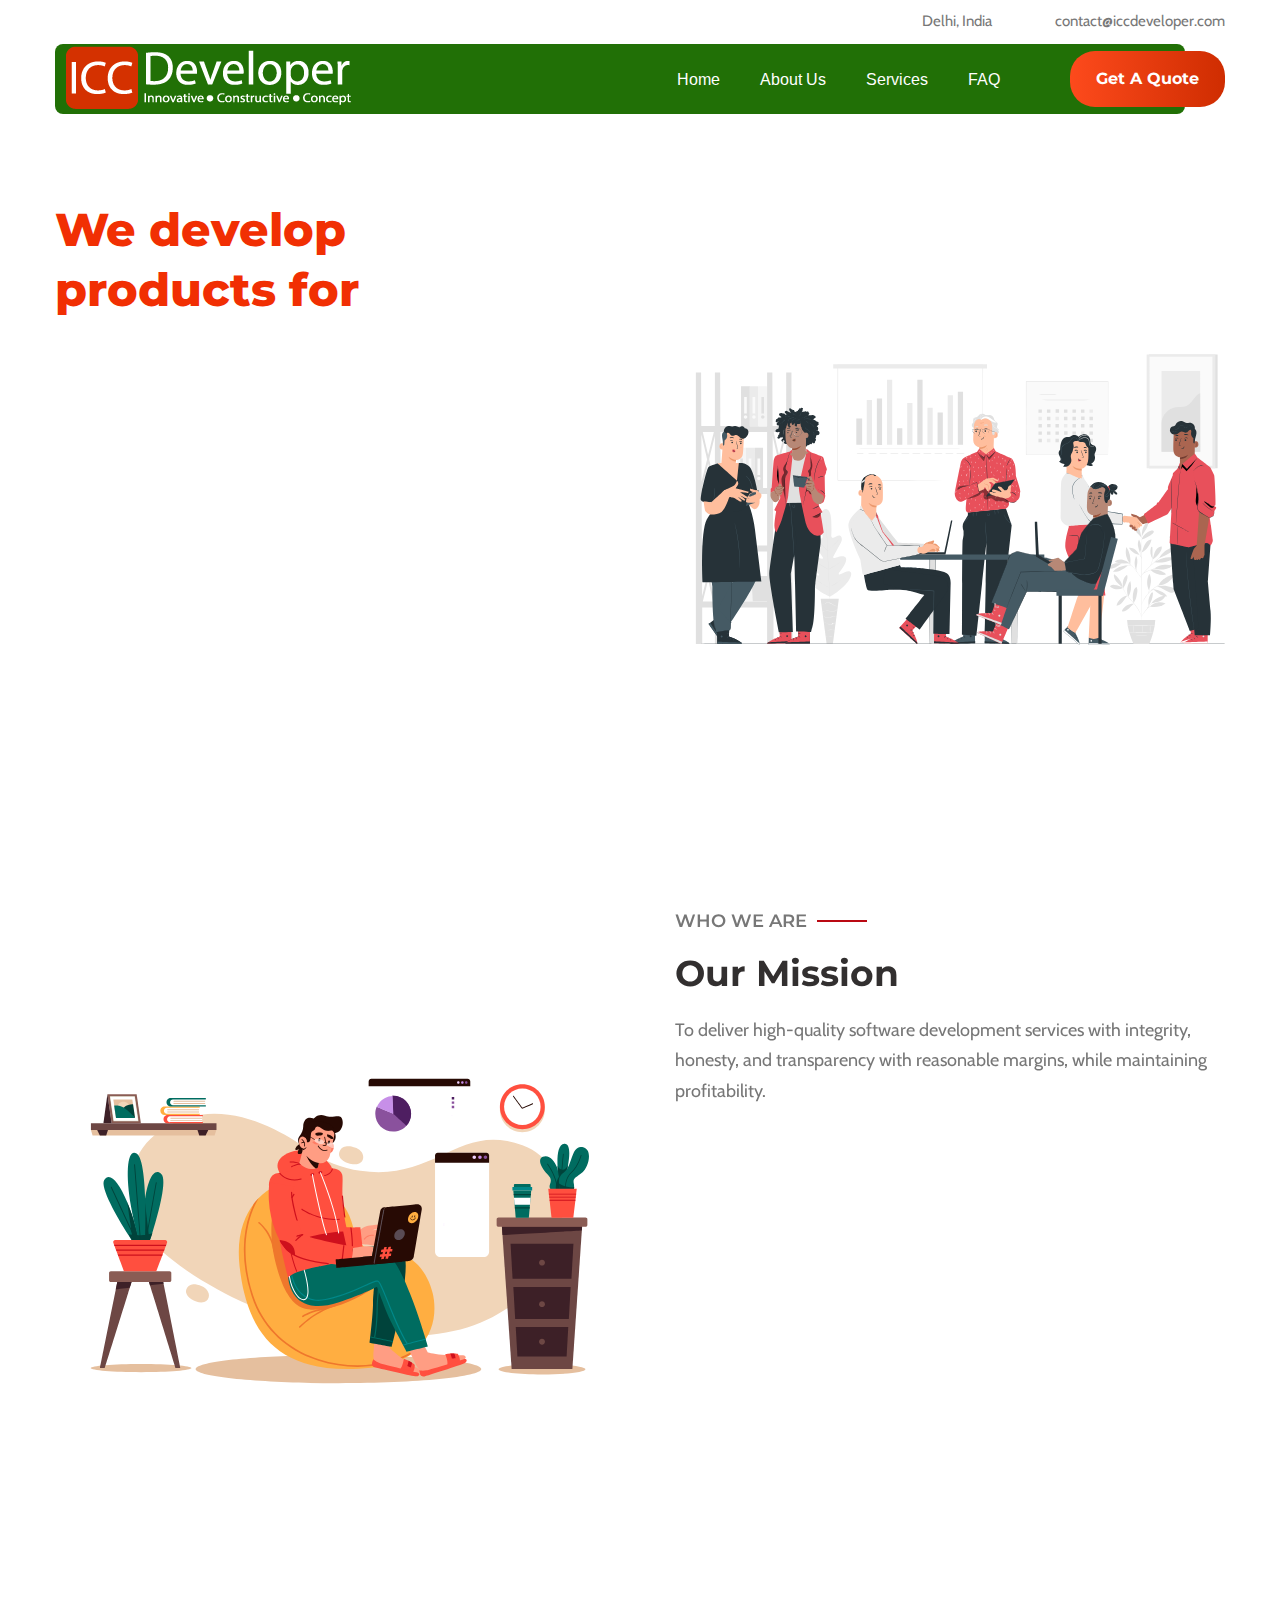
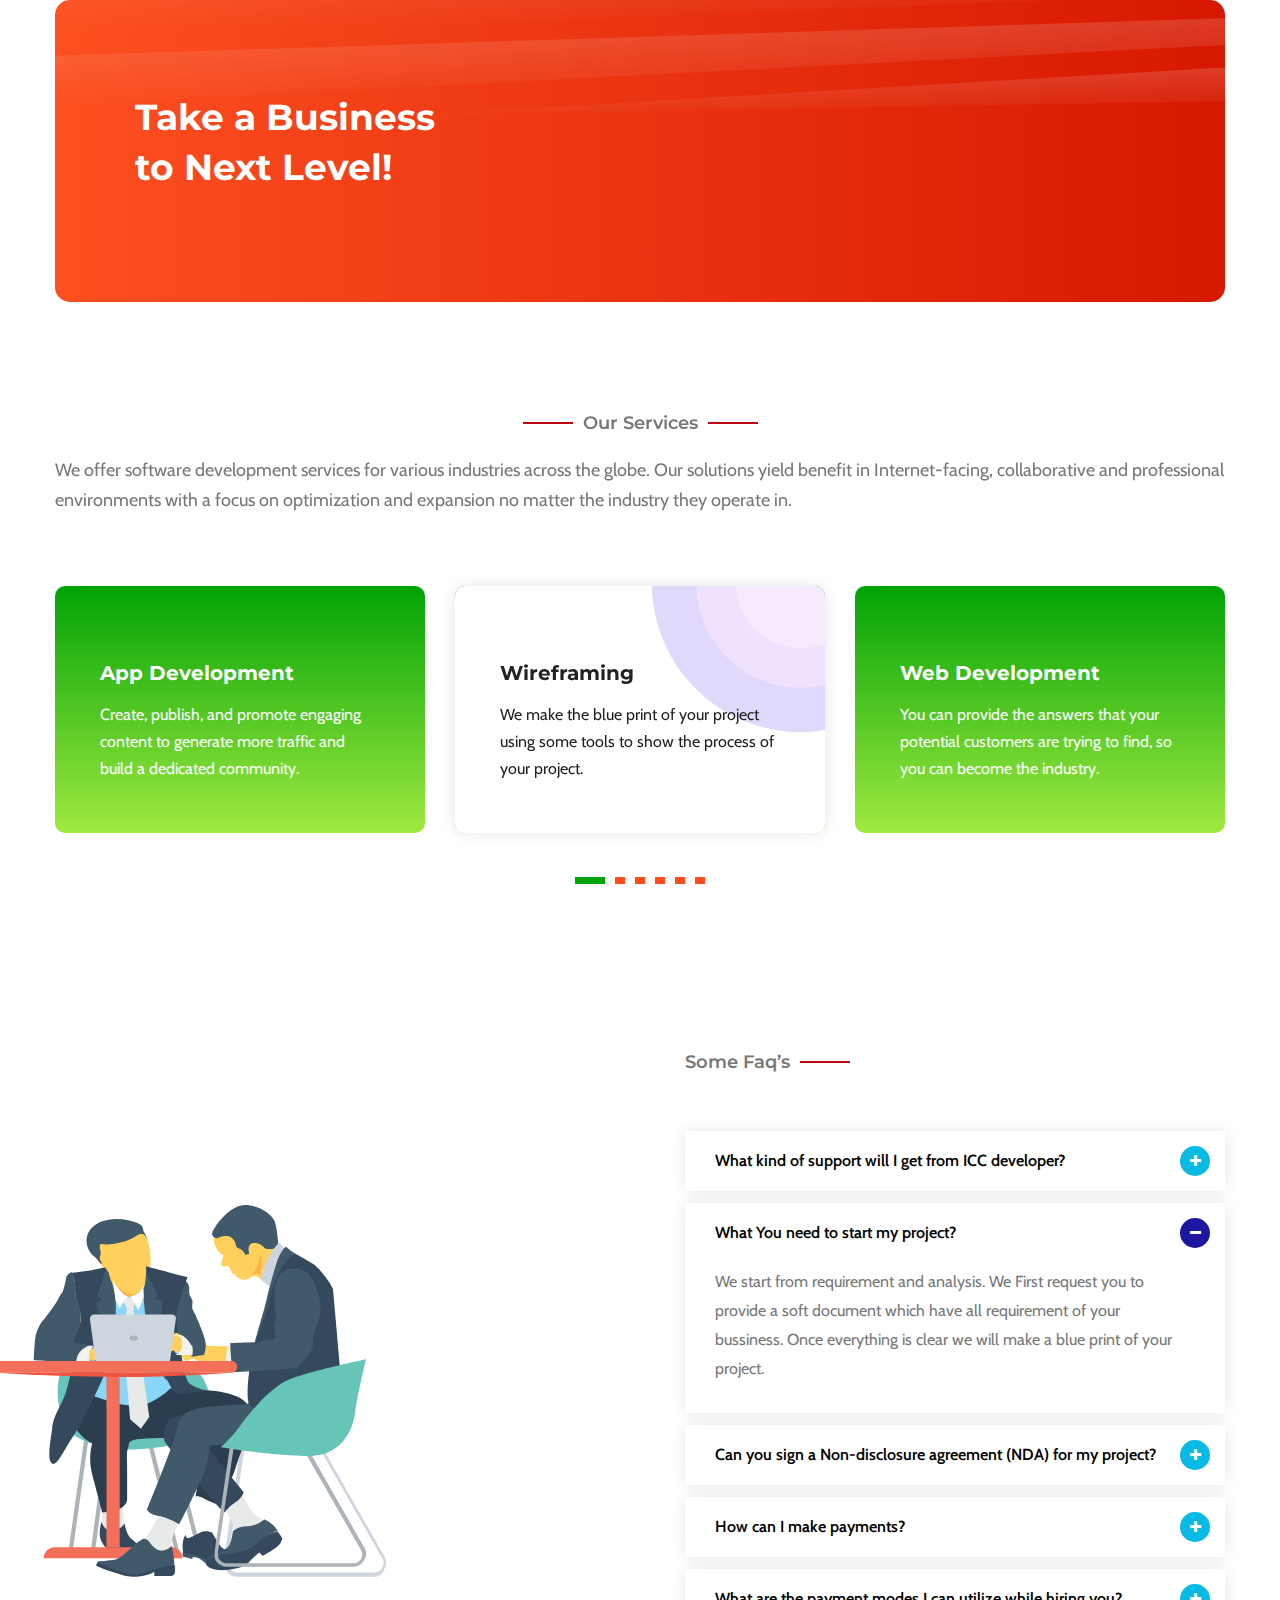
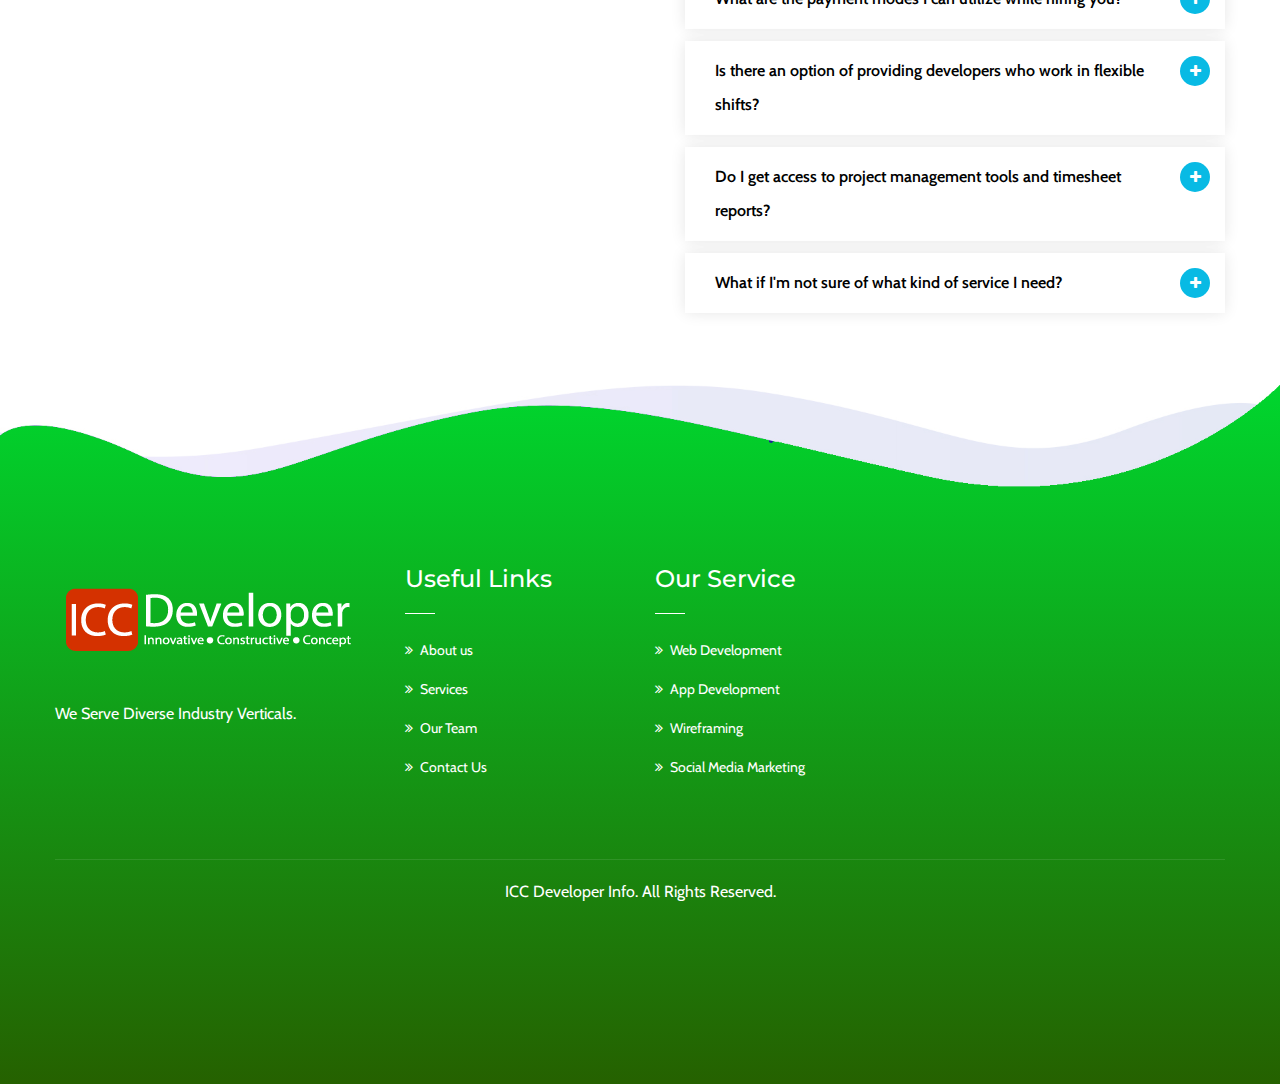
<file: index.html>
<!DOCTYPE html>
<html>

<head>
    <meta charset="utf-8">
    <title>Innovative constructive concept</title>
    <!-- Stylesheets -->
    <link href="css/bootstrap.css" rel="stylesheet">
    <link href="css/style.css" rel="stylesheet">
    <link href="css/responsive.css" rel="stylesheet">
    <link rel="stylesheet" href="https://pro.fontawesome.com/releases/v5.10.0/css/all.css" integrity="sha384-AYmEC3Yw5cVb3ZcuHtOA93w35dYTsvhLPVnYs9eStHfGJvOvKxVfELGroGkvsg+p" crossorigin="anonymous" />


    <link rel="shortcut icon" href="images/ico.png" type="image/x-icon">
    <link rel="icon" href="images/ico.png" type="image/x-icon">

    <!-- Responsive -->
    <meta http-equiv="X-UA-Compatible" content="IE=edge">
    <meta name="viewport" content="width=device-width, initial-scale=1.0, maximum-scale=1.0, user-scalable=0">
  <meta name="description" content="ICC Developer is a team of expert programmers and designers. We started working as individual freelancers back in 2012. Each of our team members has great expertise in">
  <meta name="keywords" content="ICCdeveloper, ICC developer,software outsourcing company, software development company in india, software development outsourcing companies, software outsourcing companies, software outsource company, outsourcing software development companies, outsourcing software development to india, software development india, outsource software development, it outsourcing company, website designing, web designing company in india, web designing company delhi, website designing delhi, website designing company delhi, website design delhi, web designing delhi, ecommerce website designing delhi, mobile application development delhi, seo service delhi, smo services delhi, school erp software delhi, facebook promotion delhi, youtube promotion, mobile application development, open cart ecommerce website development, email marketing services delhi">

    <!--[if lt IE 9]><script src="https://cdnjs.cloudflare.com/ajax/libs/html5shiv/3.7.3/html5shiv.js"></script><![endif]-->
    <!--[if lt IE 9]><script src="js/respond.js"></script><![endif]-->
</head>

<body class="hidden-bar-wrapper">

    <div class="page-wrapper">

        <!-- Preloader -->
        <div class="preloader"></div>

        <!-- Main Header-->
        <header class="main-header header-style-three">


            <!-- Header Top -->
        <div class="header-top">
            <div class="auto-container">
                <div class="inner-container clearfix">
					
					<!-- Top Right -->
                    <div class="top-right pull-right">
					
						<!-- Info List -->
                        <ul class="info-list">
							<li><span class="icon flaticon-maps-and-flags"></span> Delhi, India</li>
							<li><span class="icon flaticon-email-4"></span><a href="mailto:contact@iccdeveloper.com">contact@iccdeveloper.com</a></li>
						</ul>
						
                    </div>
					
                </div>
            </div>
        </div>

            <!--Header-Upper-->
            <div class="header-upper">
                <div class="auto-container">
                    <div class="inner-container clearfix">

                        <div class="pull-left logo-box">
                            <div class="logo"><a href="index.html"><img src="images/logo.png" alt="" title="" class="marginTop1"></a></div>
                        </div>

                        <div class="nav-outer clearfix">
                            <!--Mobile Navigation Toggler-->
                            <div class="mobile-nav-toggler"><i class="fas fa-bars"></i></div>
                            <!-- Main Menu -->
                            <nav class="main-menu navbar-expand-md">
                                <div class="navbar-header">
                                    <!-- Toggle Button -->
                                    <button class="navbar-toggler" type="button" data-toggle="collapse" data-target="#navbarSupportedContent" aria-controls="navbarSupportedContent" aria-expanded="false" aria-label="Toggle navigation">
                                        <span class="icon-bar"></span>
                                        <span class="icon-bar"></span>
                                        <span class="icon-bar"></span>
                                    </button>
                                </div>

                                <div class="navbar-collapse collapse clearfix" id="navbarSupportedContent">
                                    <ul class="navigation clearfix">
                                        <li><a href="index.html">Home</a></li>
                                        <li><a href="about.html">About us</a></li>
                                        <li><a href="services.html">Services</a></li>
                                        <li><a href="#faq">FAQ</a></li>

                                    </ul>
                                </div>
                            </nav>

                            <!-- Main Menu End-->
                            <div class="outer-box clearfix">



                                <!-- Quote Btn -->
                                <div class="btn-box">
                                    <div class="navSidebar-button quote-btn btn-style-four"><span class="txt">Get A Quote</span></div>
                                </div>

                            </div>
                        </div>

                    </div>

                </div>
            </div>
            <!--End Header Upper-->

            <!-- Sticky Header  -->
            <div class="sticky-header">
                <div class="auto-container clearfix">
                    <!--Logo-->
                    <div class="logo pull-left">
                        <a href="index.html" title=""><img src="images/logo-small.png" alt="" title=""></a>
                    </div>
                    <!--Right Col-->
                    <div class="pull-right margin20">
                        <!-- Main Menu -->
                        <nav class="main-menu">
                            <!--Keep This Empty / Menu will come through Javascript-->
                        </nav><!-- Main Menu End-->

                        <!-- Main Menu End-->
                        <div class="outer-box clearfix">


                            <!-- Nav Btn -->
                            <div class="navSidebar-button quote-btn btn-style-four"><span class="txt">Get a Quote</span></div>

                        </div>

                    </div>
                </div>
            </div><!-- End Sticky Menu -->

            <!-- Mobile Menu  -->
            <div class="mobile-menu">
                <div class="menu-backdrop"></div>
                <div class="close-btn"><i class="fas fa-times"></i></div>

                <nav class="menu-box">
                    <div class="nav-logo"><a href="index.html"><img src="images/logo-2.png" alt="" title=""></a></div>
                    <div class="menu-outer">
                        <!--Here Menu Will Come Automatically Via Javascript / Same Menu as in Header-->
                    </div>
                </nav>
            </div><!-- End Mobile Menu -->

        </header>
        <!-- End Main Header -->

        <!-- Sidebar Cart Item -->
        <div class="xs-sidebar-group info-group">
            <div class="xs-overlay xs-bg-black"></div>
            <div class="xs-sidebar-widget">
                <div class="sidebar-widget-container">
                    <div class="widget-heading">
                        <a href="#" class="close-side-widget">
                            X
                        </a>
                    </div>
                    <div class="sidebar-textwidget">

                        <!-- Sidebar Info Content -->
                        <div class="sidebar-info-contents">
                            <div class="content-inner">
                                <div class="logo">
                                    <a href="index.html"><img src="images/logo.png" alt="" /></a>
                                </div>
                                <div class="content-box">
                                    <div class="form-holder">
                                        <div class="default-form contact-form" id="showForm">
                                            <h3 class="form-title form-title-bold">Let’s talk!</h3>
                                            <div class="form-subtitle-holder">
                                                <div class="white-line"></div>
                                                <div class="text-block">Want to chat? Write us an email at <a href="mailto:contact@iccdeveloper.com?subject=contact%20us" class="white-link-text">contact@iccdeveloper.com</a></div>
                                            </div>
                                            <div class="form-group">
                                                <label for="Name" class="text">Name &amp; Company</label>
                                                <input type="text" class="text" maxlength="256" id="fullName" data-name="Name" placeholder="Jean from Google…" id="Name" required="" />
                                            </div>
                                            <div class="form-group">
                                                <label for="Email" class="text">Email</label>
                                                <input type="email" maxlength="256" id="email" data-name="Email" placeholder="jean@google.com" id="Email" required="" />
                                            </div>

                                            <div class="form-group">
                                                <label for="Budget" class="text">Project Budget</label>
                                                <input type="text" maxlength="256" id="budget" data-name="Budget" placeholder="$10k - $20K" id="Budget" required="" />
                                            </div>
                                            <div class="form-group">
                                                <label for="Message" class="text">Project Description</label>
                                                <textarea placeholder="We need help to design our website/app from scratch…" maxlength="5000" id="description" data-name="Message" required="" class="textarea w-input"></textarea>
                                            </div>
                                            <div class="form-group"><input type="button" value="Send" id="submitForm" data-wait="Please wait..." class="theme-btn btn-style-four" />
                                                <div class="hover-btn-layer hover-btn-layer-orange"></div>
                                            </div>
                                        </div>
                                        <div id="success-message" style="display: none;">
                                            <h4 class="form-title form-title-submit-top">Thank you!</h4>
                                            <h4 class="form-title form-title-submit">Message received</h4>
                                            <div class="submit-text">We are going to follow up shortly on your message, within 2 days</div>
                                            <div data-w-id="6b9b7d0f-4314-39a9-524a-903c02d0f0f8" class="relative-holder-sb relative-holder-sb-mid"><a href="#" class="close-side-widget">Got it</a>
                                                <div class="hover-btn-layer hover-btn-layer-orange"></div>
                                            </div>
                                        </div>
                                        <div id="error-message" style="display: none;">
                                            <div>Oops! Something went wrong while submitting the form.</div>
                                        </div>
                                    </div>
                                </div>

                            </div>
                        </div>

                    </div>
                </div>
            </div>
        </div>
        <!-- END sidebar widget item -->

        <!-- Banner Section Three -->
        <section class="banner-section-three">



            <div class="auto-container">
                <div class="row clearfix">

                    <!-- Content Column -->
                    <div class="content-column col-lg-6 col-md-12 col-sm-12">
                        <div class="inner-column">
                            <h1>We develop <br>products for</h1>
                            <div class="cd-intro">
                                <span class="cd-words-wrapper">
                                    <h2 class="ml12"></h2>
                                </span>
                            </div>

                        </div>
                    </div>

                    <!-- Image Column -->
                    <div class="image-column col-lg-6 col-md-12 col-sm-12">
                        <div class="inner-column parallax-scene-1">
                            <div class="image" data-depth="0.40">
                                <lottie-player src="anime/39137-a-team-of-young-businessmen.json" background="transparent" speed="1" style="max-width: 590px; height: 590px;" loop autoplay></lottie-player>
                            </div>
                        </div>
                    </div>

                </div>
            </div>

        </section>
        <!--End Banner Section-->

        <!-- who we are Section Three -->
        <section class="seo-section-three">
            <div class="auto-container">
                <div class="row clearfix">

                    <!-- Image Column -->
                    <div class="image-column col-lg-6 col-md-12 col-sm-12">
                        <div class="inner-column parallax-scene-1">
                            <div class="image" data-depth="0.30">
                                <lottie-player src="anime/41621-man-working-on-laptop-in-office.json" background="transparent" speed="1" style="max-width: 590px; height: 590px;" loop autoplay></lottie-player>
                            </div>
                        </div>
                    </div>

                    <!-- Content Column -->
                    <div class="content-column col-lg-6 col-md-12 col-sm-12">
                        <div class="inner-column">
                            <!-- Sec Title -->
                            <div class="sec-title">
                                <div class="title">WHO WE ARE</div>
                                <h2>Our Mission</h2>
                                <div class="text">To deliver high-quality software development services with integrity, honesty, and transparency with reasonable margins, while maintaining profitability.</div>
                            </div>
                        </div>
                    </div>

                </div>
            </div>
        </section>
        <!-- End who we are Section Three -->

        <!-- Level Section -->
        <section class="level-section">
            <div class="auto-container">
                <div class="inner-container">
                    <div class="pattern-one" style="background-image: url(images/background/pattern-9.png)"></div>

                    <div class="clearfix">

                        <div class="pull-left">
                            <h2>Take a Business <br> to Next Level!</h2>
                        </div>

                        <div class="pull-right">
                            <div class="rocket-image">
                                <lottie-player src="anime/42769-rocket.json" background="transparent" speed="1" style="max-width: 290px; height: 290px;" loop autoplay></lottie-player>

                            </div>
                        </div>

                    </div>
                </div>
            </div>
        </section>
        <!-- End Level Section -->

        <!-- Services Section -->
        <section class="services-section-two style-two">
            <div class="auto-container">
                <!-- Sec Title -->
                <div class="sec-title centered">
                    <div class="title">Our Services</div>
                    <div class="text">We offer software development services for various industries across the globe. Our solutions yield benefit in Internet-facing, collaborative and professional environments with a focus on optimization and expansion no matter the industry they operate in.</div>
                </div>

                <div class="three-item-carousel owl-carousel owl-theme">

                    <!-- Service Block Two -->
                    <div class="service-block-two">
                        <div class="inner-box">
                            <div class="patern-layer" style="background-image: url(images/icons/service-curve.png)"></div>
                            <div class="icon-box">
                                <span class="icon flaticon-statistics"></span>
                            </div>
                            <h5><a href="services-detail.html">Wireframing</a></h5>
                            <div class="text">We make the blue print of your project using some tools to show the process of your project.</div>
                            
                        </div>
                    </div>

                    <!-- Service Block Two -->
                    <div class="service-block-two">
                        <div class="inner-box">
                            <div class="patern-layer" style="background-image: url(images/icons/service-curve.png)"></div>
                            <div class="icon-box">
                                <span class="icon flaticon-presentation"></span>
                            </div>
                            <h5><a href="services-detail.html">Web Development</a></h5>
                            <div class="text">You can provide the answers that your potential customers are trying to find, so you can become the industry.</div>
                        </div>
                    </div>

                    <!-- Service Block Two -->
                    <div class="service-block-two">
                        <div class="inner-box">
                            <div class="patern-layer" style="background-image: url(images/icons/service-curve.png)"></div>
                            <div class="icon-box">
                                <span class="icon flaticon-chart"></span>
                            </div>
                            <h5><a href="services-detail.html">App Development</a></h5>
                            <div class="text">Create, publish, and promote engaging content to generate more traffic and build a dedicated community.</div>
                        </div>
                    </div>

                    <!-- Service Block Two -->
                    <div class="service-block-two">
                        <div class="inner-box">
                            <div class="patern-layer" style="background-image: url(images/icons/service-curve.png)"></div>
                            <div class="icon-box">
                                <span class="icon flaticon-statistics"></span>
                            </div>
                            <h5><a href="services-detail.html">Animation &amp; Motion Graphics</a></h5>
                            <div class="text">We make white board video explainer.</div>
                        </div>
                    </div>

                    <!-- Service Block Two -->
                    <div class="service-block-two">
                        <div class="inner-box">
                            <div class="patern-layer" style="background-image: url(images/icons/service-curve.png)"></div>
                            <div class="icon-box">
                                <span class="icon flaticon-presentation"></span>
                            </div>
                            <h5><a href="services-detail.html">Social Marketing</a></h5>
                            <div class="text">Create and manage top-performing social campaigns and start developing a dedicated customer fan base.</div>
                        </div>
                    </div>

                    <!-- Service Block Two -->
                    <div class="service-block-two">
                        <div class="inner-box">
                            <div class="patern-layer" style="background-image: url(images/icons/service-curve.png)"></div>
                            <div class="icon-box">
                                <span class="icon flaticon-chart"></span>
                            </div>
                            <h5><a href="services-detail.html">App Development</a></h5>
                            <div class="text">Create, publish, and promote engaging content to generate more traffic and build a dedicated community.</div>
                        </div>
                    </div>

                </div>

            </div>
        </section>
        <!-- End Services Section -->

        <!-- Faq's Section -->
        <section class="faq-section" id="faq">
            <div class="auto-container">
                <div class="row clearfix">

                    <!-- Image Column -->
                    <div class="image-column col-lg-6 col-md-12 col-sm-12">
                        <div class="inner-column parallax-scene-3">
                            <div class="image" data-depth="0.30">
                                <lottie-player src="anime/meeting.json" background="transparent" speed="1" style="max-width: 590px; height: 590px;" loop autoplay></lottie-player>
                            </div>
                        </div>
                    </div>

                    <!-- Accordian Column -->
                    <div class="accordian-column col-lg-6 col-md-12 col-sm-12">
                        <div class="inner-column">
                            <!-- Sec Title -->
                            <div class="sec-title">
                                <div class="title">Some Faq’s</div>

                            </div>

                            <!-- Accordian Box -->
                            <ul class="accordion-box">

                                <!--Block-->
                                <li class="accordion block">
                                    <div class="acc-btn">
                                        <div class="icon-outer"><span class="icon icon-plus fa fa-plus"></span> <span class="icon icon-minus fa fa-minus"></span></div>What kind of support will I get from ICC developer?
                                    </div>
                                    <div class="acc-content">
                                        <div class="content">
                                            <div class="text"> Communication is the key to success. We are here for you throughout the entire process, not just the sourcing and selection process. We will be updating you at regular intervals to ensure that things are operating as per your plan. We take full responsibility for your work’s to deliver our best performance and quality, and pride ourselves on always staying on top of that. You will always be aware of what is happening.</div>
                                        </div>
                                    </div>
                                </li>

                                <!--Block-->
                                <li class="accordion block active-block">
                                    <div class="acc-btn active">
                                        <div class="icon-outer"><span class="icon icon-plus fa fa-plus"></span> <span class="icon icon-minus fa fa-minus"></span></div>What You need to start my project?
                                    </div>
                                    <div class="acc-content current">
                                        <div class="content">
                                            <div class="text">We start from requirement and analysis. We First request you to provide a soft document which have all requirement of your bussiness. Once everything is clear we will make a blue print of your project.</div>
                                        </div>
                                    </div>
                                </li>

                                <!--Block-->
                                <li class="accordion block">
                                    <div class="acc-btn">
                                        <div class="icon-outer"><span class="icon icon-plus fa fa-plus"></span> <span class="icon icon-minus fa fa-minus"></span></div>Can you sign a Non-disclosure agreement (NDA) for my project?
                                    </div>
                                    <div class="acc-content">
                                        <div class="content">
                                            <div class="text">Yes, we do, we are fully committed to meeting clients' operational requirements. We believe in delivering results, and if that is required to keep confidential, we are glad to sign the NDA.</div>
                                        </div>
                                    </div>
                                </li>

                                <!--Block-->
                                <li class="accordion block">
                                    <div class="acc-btn">
                                        <div class="icon-outer"><span class="icon icon-plus fa fa-plus"></span> <span class="icon icon-minus fa fa-minus"></span></div>How can I make payments?
                                    </div>
                                    <div class="acc-content">
                                        <div class="content">
                                            <div class="text">When you hire us on a monthly contract from us then we collect monthly payments from you. We accept payment via bank wire transfer, online credit cards, PayPal, etc. For more information contact us contact@iccdeveloper.com</div>
                                        </div>
                                    </div>
                                </li>

                                <!--Block-->
                                <li class="accordion block">
                                    <div class="acc-btn">
                                        <div class="icon-outer"><span class="icon icon-plus fa fa-plus"></span> <span class="icon icon-minus fa fa-minus"></span></div>What are the payment modes I can utilize while hiring you?
                                    </div>
                                    <div class="acc-content">
                                        <div class="content">
                                            <div class="text">When you hire us on a monthly contract from us then we collect monthly payments from you. We accept payment via bank wire transfer, online credit cards, PayPal, etc.</div>
                                        </div>
                                    </div>
                                </li>

                                <!--Block-->
                                <li class="accordion block">
                                    <div class="acc-btn">
                                        <div class="icon-outer"><span class="icon icon-plus fa fa-plus"></span> <span class="icon icon-minus fa fa-minus"></span></div>Is there an option of providing developers who work in flexible shifts?
                                    </div>
                                    <div class="acc-content">
                                        <div class="content">
                                            <div class="text">Though our developers work according to Indian Standard Time (+0530 UTC), we make sure to schedule meetings at a time that is convenient for the client. We maintain this for all our clients, including 95% of them who are from overseas.</div>
                                        </div>
                                    </div>
                                </li>

                                <!--Block-->
                                <li class="accordion block">
                                    <div class="acc-btn">
                                        <div class="icon-outer"><span class="icon icon-plus fa fa-plus"></span> <span class="icon icon-minus fa fa-minus"></span></div>Do I get access to project management tools and timesheet reports?
                                    </div>
                                    <div class="acc-content">
                                        <div class="content">
                                            <div class="text">We ensures that each client gets timesheet reports along with complete access of the project management tool at a frequency decided by the client.</div>
                                        </div>
                                    </div>
                                </li>


                                <!--Block-->
                                <li class="accordion block">
                                    <div class="acc-btn">
                                        <div class="icon-outer"><span class="icon icon-plus fa fa-plus"></span> <span class="icon icon-minus fa fa-minus"></span></div>What if I'm not sure of what kind of service I need?
                                    </div>
                                    <div class="acc-content">
                                        <div class="content">
                                            <div class="text">We will make online meeting on zoom, skype, google meet, etc with our experts and they will assist you in turning your specific business needs and requirements into technical specification for your software.</div>
                                        </div>
                                    </div>
                                </li>

                            </ul>

                        </div>
                    </div>

                </div>
            </div>
        </section>
        <!-- End Faq's Section -->

        <!-- Main Footer -->
        <footer class="main-footer team-section-three">
            <!--Waves end-->
            <div class="auto-container">
                <!--Widgets Section-->
                <div class="widgets-section">
                    <div class="row clearfix">

                        <!-- Column -->
                        <div class="big-column col-lg-6 col-md-12 col-sm-12">
                            <div class="row clearfix">

                                <!-- Footer Column -->
                                <div class="footer-column col-lg-7 col-md-6 col-sm-12">
                                    <div class="footer-widget logo-widget">
                                        <div class="logo">
                                            <a href="index.html"><img src="images/logo.png" alt="" /></a>
                                        </div>
                                        <div class="text">We Serve Diverse Industry Verticals.</div>

                                    </div>
                                </div>

                                <!-- Footer Column -->
                                <div class="footer-column col-lg-5 col-md-6 col-sm-12">
                                    <div class="footer-widget links-widget">
                                        <h4>Useful Links</h4>
                                        <ul class="list-link">
                                            <li><a href="about.html">About us</a></li>
                                            <li><a href="services.html">Services</a></li>
                                            <li><a href="#">Our Team</a></li>
                                            <li><a href="#" class="navSidebar-button">Contact Us</a></li>
                                        </ul>
                                    </div>
                                </div>

                            </div>
                        </div>

                        <!-- Column -->
                        <div class="big-column col-lg-6 col-md-12 col-sm-12">
                            <div class="row clearfix">

                                <!-- Footer Column -->
                                <div class="footer-column col-lg-6 col-md-6 col-sm-12">
                                    <div class="footer-widget links-widget">
                                        <h4>Our Service</h4>
                                        <ul class="list-link">
                                            <li><a href="#">Web Development</a></li>
                                            <li><a href="#">App Development</a></li>
                                            <li><a href="#">Wireframing</a></li>
                                            <li><a href="#">Social Media Marketing</a></li>
                                        </ul>
                                    </div>
                                </div>


                            </div>
                        </div>

                    </div>
                </div>

                <!-- Footer Bottom -->
                <div class="footer-bottom">
                    <div class="copyright">ICC Developer Info. All Rights Reserved.</div>
                </div>

            </div>
        </footer>
        <!-- End Main Footer -->

    </div>
    <!--End pagewrapper-->

    <!-- End Header Search -->

    <!--Scroll to top-->
    <div class="scroll-to-top scroll-to-target" data-target="html"><span class="fa fa-arrow-up"></span></div>

    <script src="js/jquery.js"></script>
    <script src="js/popper.min.js"></script>
    <script src="js/bootstrap.min.js"></script>
    <script src="js/jquery.mCustomScrollbar.concat.min.js"></script>
    <script src="js/jquery.fancybox.js"></script>
    <script src="js/appear.js"></script>
    <script src="js/parallax.min.js"></script>
    <script src="js/tilt.jquery.min.js"></script>
    <script src="js/jquery.paroller.min.js"></script>
    <script src="js/owl.js"></script>
    <script src="js/mixitup.js"></script>
    <script src="js/wow.js"></script>
    <script src="js/nav-tool.js"></script>
    <script src="js/jquery-ui.js"></script>
    <script src="js/script.js"></script>
    <script src="js/lottie-player.js"></script>
    <script src="js/anime.min.js"></script>
</body>
<script>
    var textWrapper = document.querySelector('.ml12');
    var ml = {};
    textWrapper.innerHTML = textWrapper.textContent.replace(/\S/g, "<span class='letter'>$&</span>");



    setInterval(function() {
        textWrapper.innerHTML = textWrapper.textContent.replace("<span class='letter'>$&</span>", /\S/g);
        if (textWrapper.innerHTML == "" || textWrapper.innerHTML == "android app solution") {
            textWrapper.innerHTML = "customers engage with";
        } else if (textWrapper.innerHTML == "customers engage with") {
            textWrapper.innerHTML = "accelerate your business";
        } else if (textWrapper.innerHTML == "accelerate your business") {
            textWrapper.innerHTML = "web software solution";
        } else {
            textWrapper.innerHTML = "android app solution";
        }
        textWrapper.innerHTML = textWrapper.textContent.replace(/\S/g, "<span class='letter'>$&</span>");
        ml.timelines = anime.timeline({
                loop: true
            })
            .add({
                targets: '.ml12 .letter',
                translateX: [40, 0],
                translateZ: 0,
                opacity: [0, 1],
                easing: "easeOutExpo",
                duration: 1000,
                delay: (el, i) => 500 + 30 * i
            }).add({
                targets: '.ml12 .letter',
                translateX: [0, -30],
                opacity: [1, 0],
                easing: "easeInExpo",
                duration: 4000,
                delay: (el, i) => 100 + 30 * i
            });
    }, 5000);

    $(document).ready(function() {
        //            $(".owl-carousel").owlCarousel();
    });
    $(function() {
        $('.repeat').click(function() {
            startanime();

        });
    });

    function startanime() {
        var classes = $(this).parent().attr('class');
        $(this).parent().attr('class', 'animate');
        var indicator = $(this);
        setTimeout(function() {
            $(indicator).parent().addClass(classes);
        }, 20);
    }

    $("#submitForm").click(function() {
        postToGoogle();
    });


    function postToGoogle() {
        var fullName, email, budget, message;
        fullName = $("#fullName").val();
        email = $("#email").val();
        budget = $("#budget").val();
        message = $("#description").val();
        var link = "https://docs.google.com/forms/u/0/d/e/1FAIpQLSchPb1YsoxBSacJtQEzAgmTIV3c-IIYqmZ3zb3tdfa2a7Lz6Q/formResponse";
        //        var link1 = "https://docs.google.com/forms/d/e/1FAIpQLSchPb1YsoxBSacJtQEzAgmTIV3c-IIYqmZ3zb3tdfa2a7Lz6Q/viewform?usp=pp_url&entry.141837257=" + fullName + "&entry.408994685=" + email + "&entry.984807453=" + budget + "&entry.1318924706=" + message + "&submit=Submit";
        var dat = {
            "entry.141837257": fullName,
            "entry.408994685": email,
            "entry.984807453": budget,
            "entry.1318924706": message
        };
        console.log(dat);
        $.ajax({
            url: link,
            data: dat,
            type: "Get",
            dataType: "xml",
            xhrFields: {
                withCredentials: true
            },
            statusCode: {
                0: function() {
                    $("#showForm").hide();
                    $("#success-message").show();
                },
                200: function() {
                    $("#error-message").show();
                },
            }
        });


    }
</script></html>
</file>
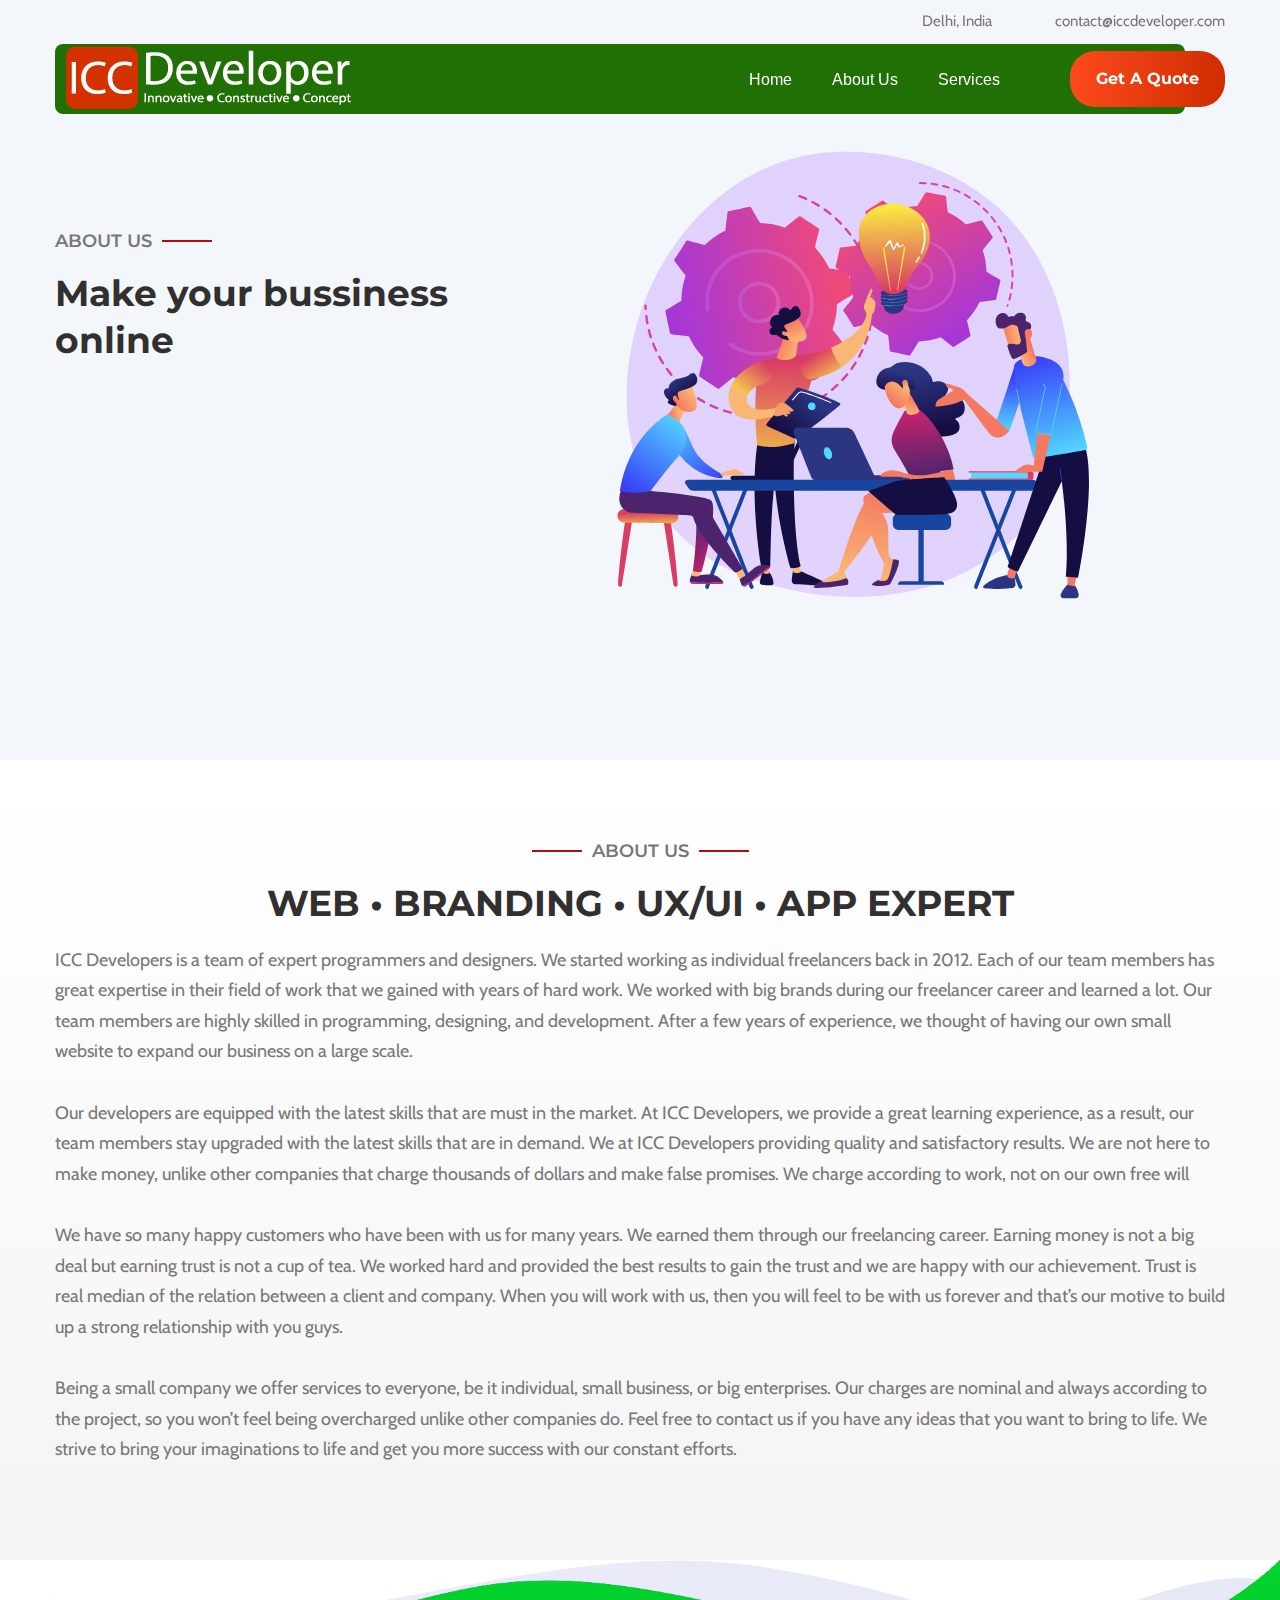
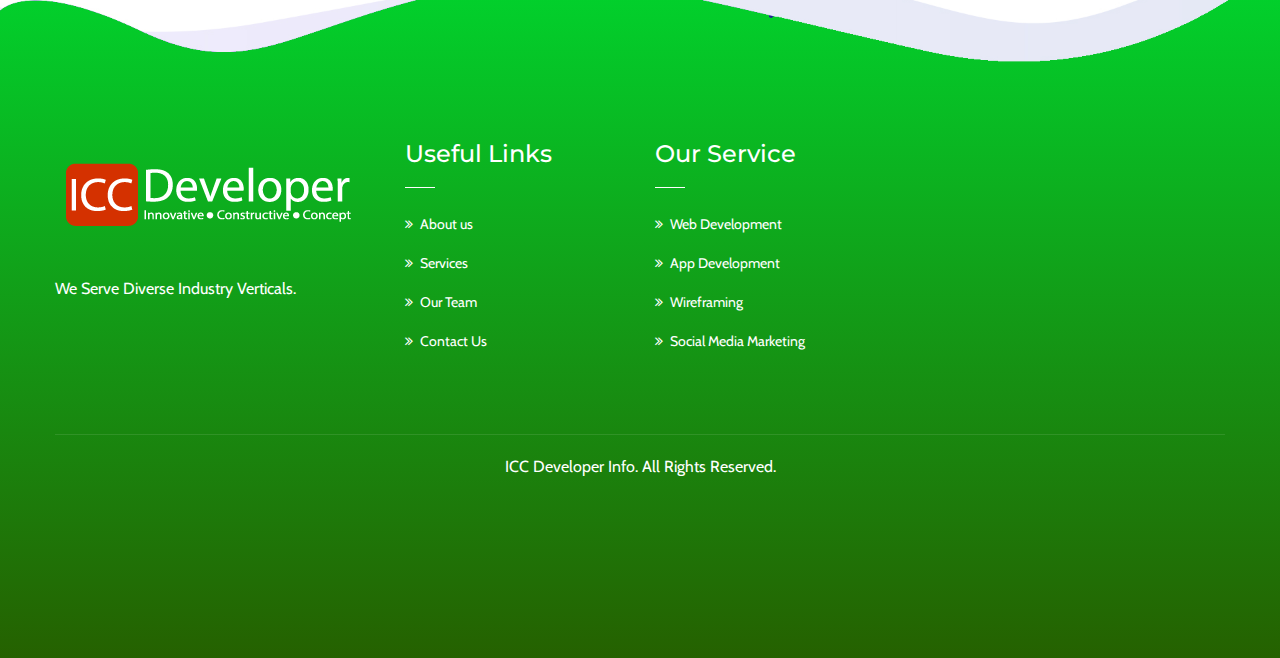
<file: about.html>
<!DOCTYPE html>
<html>

<head>
    <meta charset="utf-8">
    <title>Innovative constructive concept</title>
    <!-- Stylesheets -->
    <link href="css/bootstrap.css" rel="stylesheet">
    <link href="css/style.css" rel="stylesheet">
    <link href="css/responsive.css" rel="stylesheet">
    <link rel="stylesheet" href="https://pro.fontawesome.com/releases/v5.10.0/css/all.css" integrity="sha384-AYmEC3Yw5cVb3ZcuHtOA93w35dYTsvhLPVnYs9eStHfGJvOvKxVfELGroGkvsg+p" crossorigin="anonymous" />


    <link rel="shortcut icon" href="images/ico.png" type="image/x-icon">
    <link rel="icon" href="images/ico.png" type="image/x-icon">

    <!-- Responsive -->
    <meta http-equiv="X-UA-Compatible" content="IE=edge">
    <meta name="viewport" content="width=device-width, initial-scale=1.0, maximum-scale=1.0, user-scalable=0">

</head>

<body class="hidden-bar-wrapper">

    <div class="page-wrapper">

        <!-- Preloader -->
        <div class="preloader"></div>

        <!-- Main Header-->
        <header class="main-header header-style-three">


            <div class="header-top">
            <div class="auto-container">
                <div class="inner-container clearfix">
					
					<!-- Top Right -->
                    <div class="top-right pull-right">
					
						<!-- Info List -->
                        <ul class="info-list">
							<li><span class="icon flaticon-maps-and-flags"></span> Delhi, India</li>
							<li><span class="icon flaticon-email-4"></span><a href="mailto:contact@iccdeveloper.com">contact@iccdeveloper.com</a></li>
						</ul>
						
                    </div>
					
                </div>
            </div>
        </div>

            <!--Header-Upper-->
            <div class="header-upper">
                <div class="auto-container">
                    <div class="inner-container clearfix">

                        <div class="pull-left logo-box">
                            <div class="logo"><a href="index.html"><img src="images/logo.png" alt="" title="" class="marginTop1"></a></div>
                        </div>

                        <div class="nav-outer clearfix">
                            <!--Mobile Navigation Toggler-->
                            <div class="mobile-nav-toggler"><i class="fas fa-bars"></i></div>
                            <!-- Main Menu -->
                            <nav class="main-menu navbar-expand-md">
                                <div class="navbar-header">
                                    <!-- Toggle Button -->
                                    <button class="navbar-toggler" type="button" data-toggle="collapse" data-target="#navbarSupportedContent" aria-controls="navbarSupportedContent" aria-expanded="false" aria-label="Toggle navigation">
                                        <span class="icon-bar"></span>
                                        <span class="icon-bar"></span>
                                        <span class="icon-bar"></span>
                                    </button>
                                </div>

                                <div class="navbar-collapse collapse clearfix" id="navbarSupportedContent">
                                    <ul class="navigation clearfix">
                                        <li><a href="index.html">Home</a></li>
                                        <li><a href="about.html">About us</a></li>
                                        <li><a href="services.html">Services</a></li>

                                    </ul>
                                </div>
                            </nav>

                            <!-- Main Menu End-->
                            <div class="outer-box clearfix">
                                <!-- Quote Btn -->
                                <div class="btn-box">
                                    <div class="navSidebar-button quote-btn btn-style-four"><span class="txt">Get A Quote</span></div>
                                </div>

                            </div>
                        </div>

                    </div>

                </div>
            </div>
            <!--End Header Upper-->

            <!-- Sticky Header  -->
            <div class="sticky-header">
                <div class="auto-container clearfix">
                    <!--Logo-->
                    <div class="logo pull-left">
                        <a href="index.html" title=""><img src="images/logo-small.png" alt="" title=""></a>
                    </div>
                    <!--Right Col-->
                    <div class="pull-right margin20">
                        <!-- Main Menu -->
                        <nav class="main-menu">
                            <!--Keep This Empty / Menu will come through Javascript-->
                        </nav><!-- Main Menu End-->

                        <!-- Main Menu End-->
                        <div class="outer-box clearfix">


                            <!-- Nav Btn -->
                            <div class="navSidebar-button quote-btn btn-style-four"><span class="txt">Get a Quote</span></div>

                        </div>

                    </div>
                </div>
            </div><!-- End Sticky Menu -->

            <!-- Mobile Menu  -->
            <div class="mobile-menu">
                <div class="menu-backdrop"></div>
                <div class="close-btn"><i class="fas fa-times"></i></div>

                <nav class="menu-box">
                    <div class="nav-logo"><a href="index.html"><img src="images/logo-2.png" alt="" title=""></a></div>
                    <div class="menu-outer">
                        <!--Here Menu Will Come Automatically Via Javascript / Same Menu as in Header-->
                    </div>
                </nav>
            </div><!-- End Mobile Menu -->

        </header>
        <!-- End Main Header -->

        <!-- Sidebar Cart Item -->
        <div class="xs-sidebar-group info-group">
            <div class="xs-overlay xs-bg-black"></div>
            <div class="xs-sidebar-widget">
                <div class="sidebar-widget-container">
                    <div class="widget-heading">
                        <a href="#" class="close-side-widget">
                            X
                        </a>
                    </div>
                    <div class="sidebar-textwidget">

                        <!-- Sidebar Info Content -->
                        <div class="sidebar-info-contents">
                            <div class="content-inner">
                                <div class="logo">
                                    <a href="index.html"><img src="images/logo.png" alt="" /></a>
                                </div>
                                <div class="content-box">
                                    <div class="form-holder">
                                        <div class="default-form contact-form" id="showForm">
                                            <h3 class="form-title form-title-bold">Let’s talk!</h3>
                                            <div class="form-subtitle-holder">
                                                <div class="white-line"></div>
                                                <div class="text-block">Want to chat? Write us an email at <a href="mailto:contact@iccdeveloper.com?subject=contact%20us" class="white-link-text">contact@iccdeveloper.com</a></div>
                                            </div>
                                            <div class="form-group">
                                                <label for="Name" class="text">Name &amp; Company</label>
                                                <input type="text" class="text" maxlength="256" id="fullName" data-name="Name" placeholder="Jean from Google…" id="Name" required="" />
                                            </div>
                                            <div class="form-group">
                                                <label for="Email" class="text">Email</label>
                                                <input type="email" maxlength="256" id="email" data-name="Email" placeholder="jean@google.com" id="Email" required="" />
                                            </div>

                                            <div class="form-group">
                                                <label for="Budget" class="text">Project Budget</label>
                                                <input type="text" maxlength="256" id="budget" data-name="Budget" placeholder="$10k - $20K" id="Budget" required="" />
                                            </div>
                                            <div class="form-group">
                                                <label for="Message" class="text">Project Description</label>
                                                <textarea placeholder="We need help to design our website/app from scratch…" maxlength="5000" id="description" data-name="Message" required="" class="textarea w-input"></textarea>
                                            </div>
                                            <div class="form-group"><input type="button" value="Send" id="submitForm" data-wait="Please wait..." class="theme-btn btn-style-four" />
                                                <div class="hover-btn-layer hover-btn-layer-orange"></div>
                                            </div>
                                        </div>
                                        <div id="success-message" style="display: none;">
                                            <h4 class="form-title form-title-submit-top">Thank you!</h4>
                                            <h4 class="form-title form-title-submit">Message received</h4>
                                            <div class="submit-text">We are going to follow up shortly on your message, within 2 days</div>
                                            <div data-w-id="6b9b7d0f-4314-39a9-524a-903c02d0f0f8" class="relative-holder-sb relative-holder-sb-mid"><a href="#" class="close-side-widget">Got it</a>
                                                <div class="hover-btn-layer hover-btn-layer-orange"></div>
                                            </div>
                                        </div>
                                        <div id="error-message" style="display: none;">
                                            <div>Oops! Something went wrong while submitting the form.</div>
                                        </div>
                                    </div>
                                </div>

                            </div>
                        </div>


                    </div>
                </div>
            </div>
        </div>
        <!-- END sidebar widget item -->



        <!-- About Section -->
        <section class="about-section style-two">
            <div class="bg-pattern-layer" style="background-image: url(images/background/pattern-16.png)"></div>

            <div class="auto-container">
                <div class="row clearfix">

                    <!-- Content Column -->
                    <div class="content-column col-lg-5 col-md-12 col-sm-12">
                        <div class="inner-column">
                            <!-- Sec Title -->
                            <div class="sec-title">
                                <div class="title">ABOUT US</div>
                                <h2>Make your bussiness online</h2>
                            </div>
                        </div>
                    </div>

                    <!-- Image Column -->
                    <div class="image-column col-lg-7 col-md-12 col-sm-12">
                        <div class="inner-column parallax-scene-1">
                            <div data-depth="0.30" class="image">
                                <lottie-player src="anime/43108-business-team.json" background="transparent" speed="1" style="max-width: 590px; height: 590px;" loop autoplay></lottie-player>
                            </div>
                        </div>
                    </div>

                </div>
            </div>
        </section>
        <!-- End About Section -->


        <!-- Services Section Five -->
        <section class="services-section-five">
            <div class="gradient-layer"></div>
            <div class="auto-container">

                <!-- Sec Title -->
                <div class="sec-title centered">
                    <div class="title">ABOUT US</div>
                    <h2>WEB • BRANDING • UX/UI • APP
                        EXPERT</h2>
                    <div class="text">ICC Developers is a team of expert programmers and designers. We started working as individual freelancers back in 2012. Each of our team members has great expertise in their field of work that we gained with years of hard work. We worked with big brands during our freelancer career and learned a lot. Our team members are highly skilled in programming, designing, and development. After a few years of experience, we thought of having our own small website to expand our business on a large scale.<br><br>Our developers are equipped with the latest skills that are must in the market. At ICC Developers, we provide a great learning experience, as a result, our team members stay upgraded with the latest skills that are in demand. We at ICC Developers providing quality and satisfactory results. We are not here to make money, unlike other companies that charge thousands of dollars and make false promises. We charge according to work, not on our own free will<br><br>We have so many happy customers who have been with us for many years. We earned them through our freelancing career. Earning money is not a big deal but earning trust is not a cup of tea. We worked hard and provided the best results to gain the trust and we are happy with our achievement. Trust is real median of the relation between a client and company. When you will work with us, then you will feel to be with us forever and that’s our motive to build up a strong relationship with you guys.<br><br>Being a small company we offer services to everyone, be it individual, small business, or big enterprises. Our charges are nominal and always according to the project, so you won’t feel being overcharged unlike other companies do. Feel free to contact us if you have any ideas that you want to bring to life. We strive to bring your imaginations to life and get you more success with our constant efforts.</div>
                </div>

                <div class="row clearfix">

                    <!-- Service Block Five -->


                </div>

            </div>
        </section>
        <!-- End Services Section Five -->


        <!-- Main Footer -->
        <footer class="main-footer team-section-three">
            <!--Waves end-->
            <div class="auto-container">
                <!--Widgets Section-->
                <div class="widgets-section">
                    <div class="row clearfix">

                        <!-- Column -->
                        <div class="big-column col-lg-6 col-md-12 col-sm-12">
                            <div class="row clearfix">

                                <!-- Footer Column -->
                                <div class="footer-column col-lg-7 col-md-6 col-sm-12">
                                    <div class="footer-widget logo-widget">
                                        <div class="logo">
                                            <a href="index.html"><img src="images/logo.png" alt="" /></a>
                                        </div>
                                        <div class="text">We Serve Diverse Industry Verticals.</div>

                                    </div>
                                </div>

                                <!-- Footer Column -->
                                <div class="footer-column col-lg-5 col-md-6 col-sm-12">
                                    <div class="footer-widget links-widget">
                                        <h4>Useful Links</h4>
                                        <ul class="list-link">
                                            <li><a href="about.html">About us</a></li>
                                            <li><a href="services.html">Services</a></li>
                                            <li><a href="#">Our Team</a></li>
                                            <li><a href="#" class="navSidebar-button">Contact Us</a></li>
                                        </ul>
                                    </div>
                                </div>

                            </div>
                        </div>

                        <!-- Column -->
                        <div class="big-column col-lg-6 col-md-12 col-sm-12">
                            <div class="row clearfix">

                                <!-- Footer Column -->
                                <div class="footer-column col-lg-6 col-md-6 col-sm-12">
                                    <div class="footer-widget links-widget">
                                        <h4>Our Service</h4>
                                        <ul class="list-link">
                                            <li><a href="#">Web Development</a></li>
                                            <li><a href="#">App Development</a></li>
                                            <li><a href="#">Wireframing</a></li>
                                            <li><a href="#">Social Media Marketing</a></li>
                                        </ul>
                                    </div>
                                </div>


                            </div>
                        </div>

                    </div>
                </div>

                <!-- Footer Bottom -->
                <div class="footer-bottom">
                    <div class="copyright">ICC Developer Info. All Rights Reserved.</div>
                </div>
				
            </div>
        </footer>
        <!-- End Main Footer -->

    </div>
    <!--End pagewrapper-->


    <!--Scroll to top-->
    <div class="scroll-to-top scroll-to-target" data-target="html"><span class="fa fa-arrow-up"></span></div>

    <script src="js/jquery.js"></script>
    <script src="js/popper.min.js"></script>
    <script src="js/bootstrap.min.js"></script>
    <script src="js/jquery.mCustomScrollbar.concat.min.js"></script>
    <script src="js/jquery.fancybox.js"></script>
    <script src="js/appear.js"></script>
    <script src="js/parallax.min.js"></script>
    <script src="js/tilt.jquery.min.js"></script>
    <script src="js/jquery.paroller.min.js"></script>
    <script src="js/owl.js"></script>
    <script src="js/mixitup.js"></script>
    <script src="js/wow.js"></script>
    <script src="js/nav-tool.js"></script>
    <script src="js/jquery-ui.js"></script>
    <script src="js/script.js"></script>
    <script src="js/lottie-player.js"></script>
    <script>
        $("#submitForm").click(function() {
            postToGoogle();
        });


        function postToGoogle() {
            var fullName, email, budget, message;
            fullName = $("#fullName").val();
            email = $("#email").val();
            budget = $("#budget").val();
            message = $("#description").val();
            var link = "https://docs.google.com/forms/u/0/d/e/1FAIpQLSchPb1YsoxBSacJtQEzAgmTIV3c-IIYqmZ3zb3tdfa2a7Lz6Q/formResponse";
            //        var link1 = "https://docs.google.com/forms/d/e/1FAIpQLSchPb1YsoxBSacJtQEzAgmTIV3c-IIYqmZ3zb3tdfa2a7Lz6Q/viewform?usp=pp_url&entry.141837257=" + fullName + "&entry.408994685=" + email + "&entry.984807453=" + budget + "&entry.1318924706=" + message + "&submit=Submit";
            var dat = {
                "entry.141837257": fullName,
                "entry.408994685": email,
                "entry.984807453": budget,
                "entry.1318924706": message
            };
            console.log(dat);
            $.ajax({
                url: link,
                data: dat,
                type: "Get",
                dataType: "xml",
                xhrFields: {
                    withCredentials: true
                },
                statusCode: {
                    0: function() {
                        $("#showForm").hide();
                        $("#success-message").show();
                    },
                    200: function() {
                        $("#error-message").show();
                    },
                }
            });


        }
    </script>
</body></html>
</file>
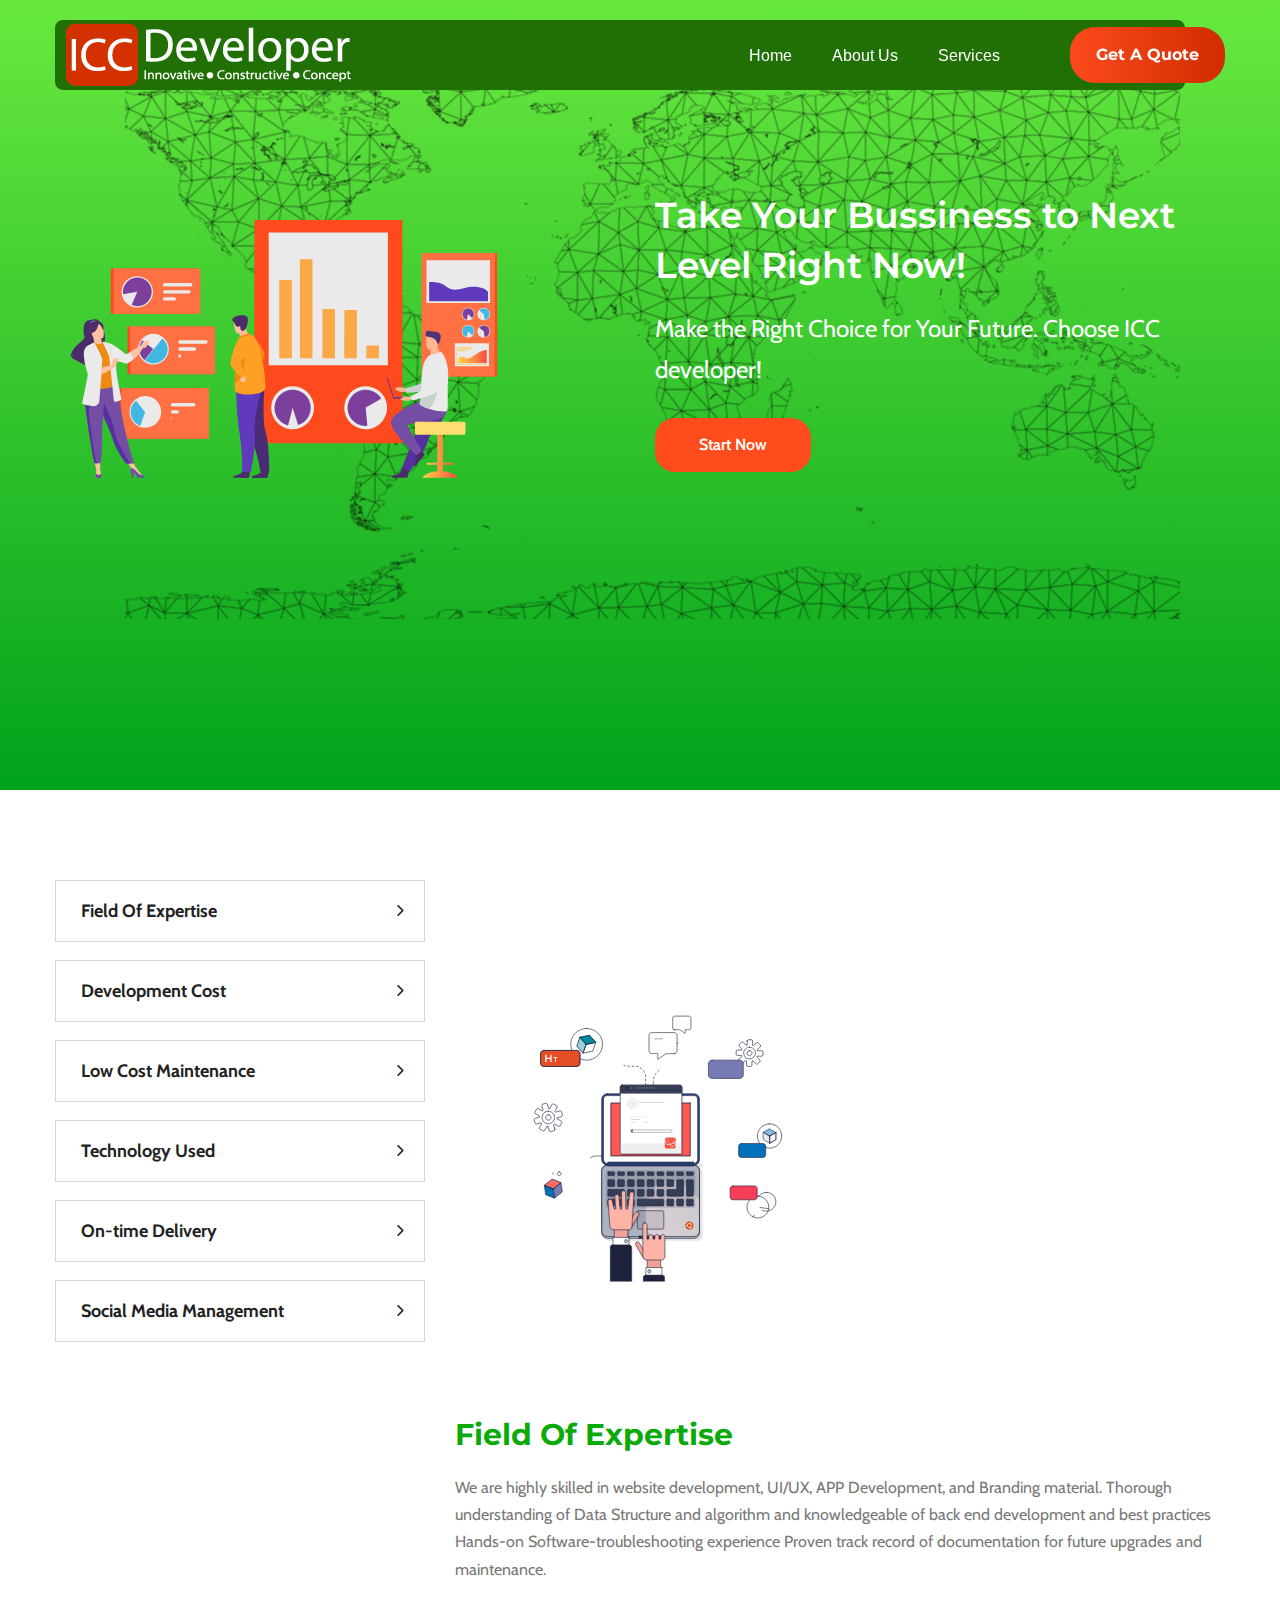
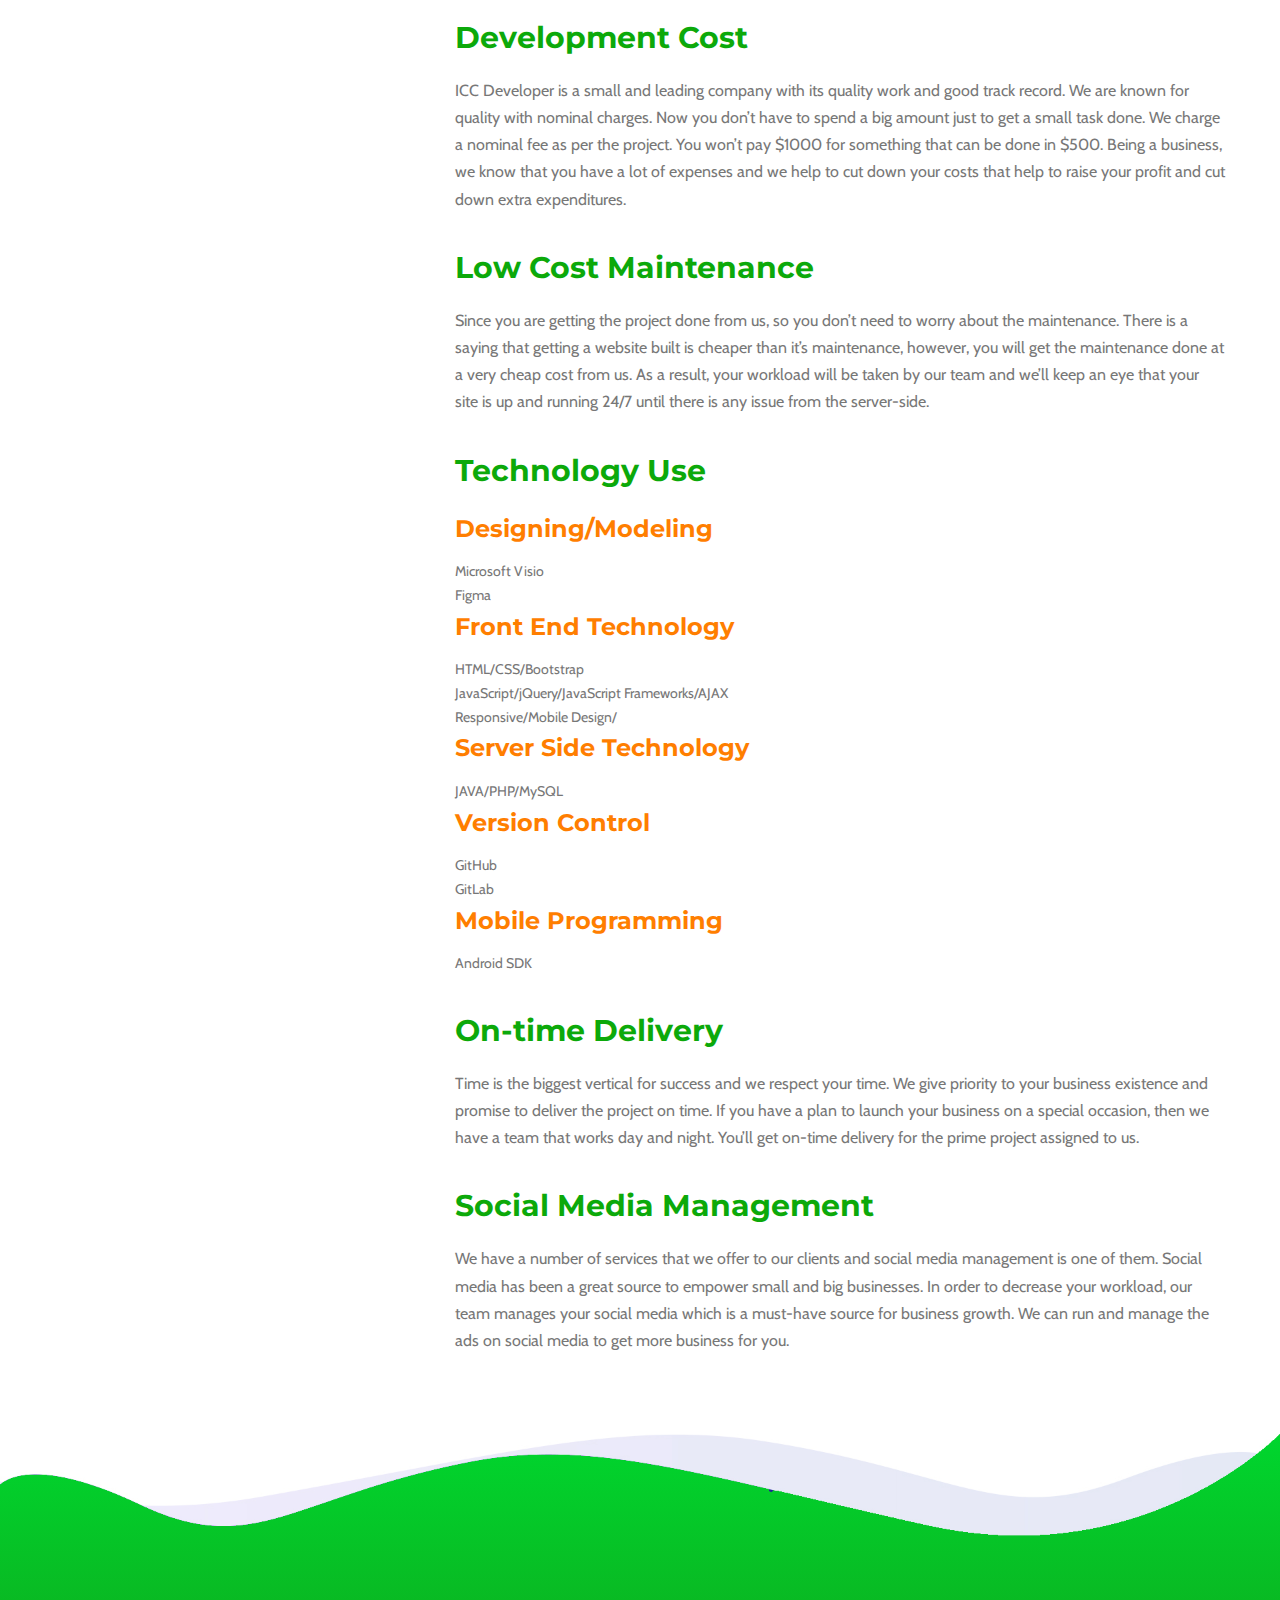
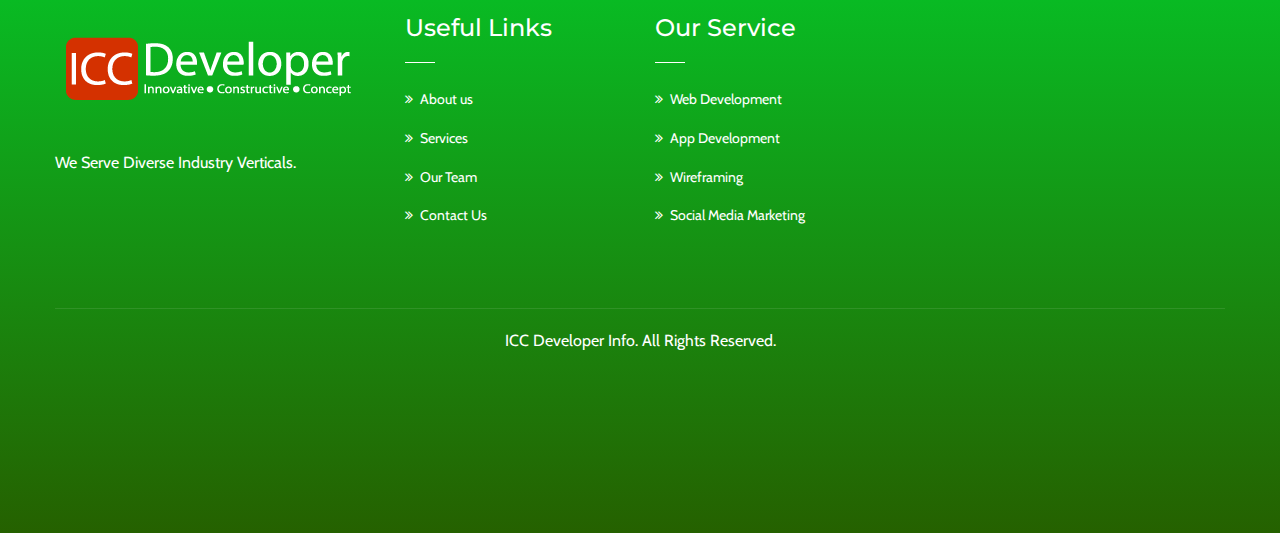
<file: services.html>
<!DOCTYPE html>
<html>

<head>
    <meta charset="utf-8">
    <title>Innovative constructive concept</title>
    <!-- Stylesheets -->
    <link href="css/bootstrap.css" rel="stylesheet">
    <link href="css/style.css" rel="stylesheet">
    <link href="css/responsive.css" rel="stylesheet">

    <link rel="stylesheet" href="https://pro.fontawesome.com/releases/v5.10.0/css/all.css" integrity="sha384-AYmEC3Yw5cVb3ZcuHtOA93w35dYTsvhLPVnYs9eStHfGJvOvKxVfELGroGkvsg+p" crossorigin="anonymous" />

    <link rel="shortcut icon" href="images/ico.png" type="image/x-icon">
    <link rel="icon" href="images/ico.png" type="image/x-icon">

    <!-- Responsive -->
    <meta http-equiv="X-UA-Compatible" content="IE=edge">
    <meta name="viewport" content="width=device-width, initial-scale=1.0, maximum-scale=1.0, user-scalable=0">
    <meta name="description" content="ICC Developer is a team of expert programmers and designers. We started working as individual freelancers back in 2012. Each of our team members has great expertise in">
    <meta name="keywords" content="ICCdeveloper, ICC developer,software outsourcing company, software development company in india, software development outsourcing companies, software outsourcing companies, software outsource company, outsourcing software development companies, outsourcing software development to india, software development india, outsource software development, it outsourcing company, website designing, web designing company in india, web designing company delhi, website designing delhi, website designing company delhi, website design delhi, web designing delhi, ecommerce website designing delhi, mobile application development delhi, seo service delhi, smo services delhi, school erp software delhi, facebook promotion delhi, youtube promotion, mobile application development, open cart ecommerce website development, email marketing services delhi">
    <!--[if lt IE 9]><script src="https://cdnjs.cloudflare.com/ajax/libs/html5shiv/3.7.3/html5shiv.js"></script><![endif]-->
    <!--[if lt IE 9]><script src="js/respond.js"></script><![endif]-->
</head>

<body class="hidden-bar-wrapper">

    <div class="page-wrapper">

        <!-- Preloader -->
        <div class="preloader"></div>

        <!-- Main Header-->
        <header class="main-header header-style-three">


            <div class="header-top">
                <div class="auto-container">
                    <div class="inner-container clearfix">
                    </div>
                </div>
            </div>

            <!--Header-Upper-->
            <div class="header-upper">
                <div class="auto-container">
                    <div class="inner-container clearfix">

                        <div class="pull-left logo-box">
                            <div class="logo"><a href="index.html"><img src="images/logo.png" alt="" title="" class="marginTop1"></a></div>
                        </div>

                        <div class="nav-outer clearfix">
                            <!--Mobile Navigation Toggler-->
                            <div class="mobile-nav-toggler"><i class="fas fa-bars"></i></div>
                            <!-- Main Menu -->
                            <nav class="main-menu navbar-expand-md">
                                <div class="navbar-header">
                                    <!-- Toggle Button -->
                                    <button class="navbar-toggler" type="button" data-toggle="collapse" data-target="#navbarSupportedContent" aria-controls="navbarSupportedContent" aria-expanded="false" aria-label="Toggle navigation">
                                        <span class="icon-bar"></span>
                                        <span class="icon-bar"></span>
                                        <span class="icon-bar"></span>
                                    </button>
                                </div>

                                <div class="navbar-collapse collapse clearfix" id="navbarSupportedContent">
                                    <ul class="navigation clearfix">

                                        <li><a href="index.html">Home</a></li>
                                        <li><a href="about.html">About us</a></li>
                                        <li><a href="services.html">Services</a></li>


                                    </ul>
                                </div>
                            </nav>

                            <!-- Main Menu End-->
                            <div class="outer-box clearfix">



                                <!-- Quote Btn -->
                                <div class="btn-box">
                                    <div class="navSidebar-button quote-btn btn-style-four"><span class="txt">Get A Quote</span></div>
                                </div>

                            </div>
                        </div>

                    </div>

                </div>
            </div>
            <!--End Header Upper-->

            <!-- Sticky Header  -->
            <div class="sticky-header">
                <div class="auto-container clearfix">
                    <!--Logo-->
                    <div class="logo pull-left">
                        <a href="index.html" title=""><img src="images/logo-small.png" alt="" title=""></a>
                    </div>
                    <!--Right Col-->
                    <div class="pull-right margin20">
                        <!-- Main Menu -->
                        <nav class="main-menu">
                            <!--Keep This Empty / Menu will come through Javascript-->
                        </nav><!-- Main Menu End-->

                        <!-- Main Menu End-->
                        <div class="outer-box clearfix">


                            <!-- Nav Btn -->
                            <div class="navSidebar-button quote-btn btn-style-four"><span class="txt">Get a Quote</span></div>

                        </div>

                    </div>
                </div>
            </div><!-- End Sticky Menu -->

            <!-- Mobile Menu  -->
            <div class="mobile-menu">
                <div class="menu-backdrop"></div>
                <div class="close-btn"><i class="fas fa-times"></i></div>

                <nav class="menu-box">
                    <div class="nav-logo"><a href="index.html"><img src="images/logo-2.png" alt="" title=""></a></div>
                    <div class="menu-outer">
                        <!--Here Menu Will Come Automatically Via Javascript / Same Menu as in Header-->
                    </div>
                </nav>
            </div><!-- End Mobile Menu -->

        </header>
        <!-- End Main Header -->

        <!-- Sidebar Cart Item -->
        <div class="xs-sidebar-group info-group">
            <div class="xs-overlay xs-bg-black"></div>
            <div class="xs-sidebar-widget">
                <div class="sidebar-widget-container">
                    <div class="widget-heading">
                        <a href="#" class="close-side-widget">
                            X
                        </a>
                    </div>
                    <div class="sidebar-textwidget">

                        <!-- Sidebar Info Content -->
                        <div class="sidebar-info-contents">
                            <div class="content-inner">
                                <div class="logo">
                                    <a href="index.html"><img src="images/logo.png" alt="" /></a>
                                </div>
                                <div class="content-box">
                                    <div class="form-holder">
                                        <div class="default-form contact-form" id="showForm">
                                            <h3 class="form-title form-title-bold">Let’s talk!</h3>
                                            <div class="form-subtitle-holder">
                                                <div class="white-line"></div>
                                                <div class="text-block">Want to chat? Write us an email at <a href="mailto:contact@iccdeveloper.com?subject=contact%20us" class="white-link-text">contact@iccdeveloper.com</a></div>
                                            </div>
                                            <div class="form-group">
                                                <label for="Name" class="text">Name &amp; Company</label>
                                                <input type="text" class="text" maxlength="256" id="fullName" data-name="Name" placeholder="Jean from Google…" id="Name" required="" />
                                            </div>
                                            <div class="form-group">
                                                <label for="Email" class="text">Email</label>
                                                <input type="email" maxlength="256" id="email" data-name="Email" placeholder="jean@google.com" id="Email" required="" />
                                            </div>

                                            <div class="form-group">
                                                <label for="Budget" class="text">Project Budget</label>
                                                <input type="text" maxlength="256" id="budget" data-name="Budget" placeholder="$10k - $20K" id="Budget" required="" />
                                            </div>
                                            <div class="form-group">
                                                <label for="Message" class="text">Project Description</label>
                                                <textarea placeholder="We need help to design our website/app from scratch…" maxlength="5000" id="description" data-name="Message" required="" class="textarea w-input"></textarea>
                                            </div>
                                            <div class="form-group"><input type="button" value="Send" id="submitForm" data-wait="Please wait..." class="theme-btn btn-style-four" />
                                                <div class="hover-btn-layer hover-btn-layer-orange"></div>
                                            </div>
                                        </div>
                                        <div id="success-message" style="display: none;">
                                            <h4 class="form-title form-title-submit-top">Thank you!</h4>
                                            <h4 class="form-title form-title-submit">Message received</h4>
                                            <div class="submit-text">We are going to follow up shortly on your message, within 2 days</div>
                                            <div data-w-id="6b9b7d0f-4314-39a9-524a-903c02d0f0f8" class="relative-holder-sb relative-holder-sb-mid"><a href="#" class="close-side-widget">Got it</a>
                                                <div class="hover-btn-layer hover-btn-layer-orange"></div>
                                            </div>
                                        </div>
                                        <div id="error-message" style="display: none;">
                                            <div>Oops! Something went wrong while submitting the form.</div>
                                        </div>
                                    </div>
                                </div>

                            </div>
                        </div>


                    </div>
                </div>
            </div>
        </div>
        <!-- END sidebar widget item -->


        <!-- Website Section -->
        <section class="website-section">
            <div class="map-pattern" style="background: url(images/background/world.png) no-repeat center;"></div>
            <div class="auto-container">
                <div class="row clearfix">

                    <!-- Image Column -->
                    <div class="image-column col-lg-6 col-md-12 col-sm-12">
                        <div class="inner-column parallax-scene-1">
                            <div data-depth="0.30" class="image">
                                <lottie-player src="anime/47782-office-workers-analyzing-and-researching-business-data.json" background="transparent" speed="1" style="max-width: 500px; height: 500px;" loop autoplay></lottie-player>
                            </div>
                        </div>
                    </div>

                    <!-- Content Column -->
                    <div class="content-column col-lg-6 col-md-12 col-sm-12">
                        <div class="inner-column">
                            <h2>Take Your Bussiness to Next <br> Level Right Now!</h2>
                            <div class="text">Make the Right Choice for Your Future. Choose ICC developer!</div>
                            <a href="#" class=" navSidebar-button theme-btn btn-style-one"><span class="txt">Start Now</span></a>
                        </div>
                    </div>

                </div>
            </div>
        </section>
        <!-- End Website Section -->


        <!--Sidebar Page Container-->
        <div class="sidebar-page-container">
            <div class="auto-container">
                <div class="row clearfix">

                    <!-- Sidebar Side -->
                    <div class="sidebar-side col-lg-4 col-md-12 col-sm-12">
                        <aside class="sidebar">

                            <!-- Services -->
                            <div class="sidebar-widget">
                                <ul class="service-list">
                                    <li><a href="#expertise">Field Of Expertise</a></li>
                                    <li><a href="#developmentCost">Development Cost</a></li>
                                    <li><a href="#maintaince">Low Cost Maintenance</a></li>
                                    <li><a href="#technology">Technology Used</a></li>
                                    <li><a href="#delivery">On-time Delivery</a></li>
                                    <li><a href="#socialMediaManagement">Social Media Management</a></li>
                                </ul>
                            </div>



                        </aside>
                    </div>

                    <!-- Content Side -->
                    <div class="content-side col-lg-8 col-md-12 col-sm-12">
                        <div class="services-detail">
                            <div class="inner-box">
                                <div class="image-column col-lg-6 col-md-12 col-sm-12">
                                    <div class="inner-column parallax-scene-1">
                                        <div data-depth="0.30" class="image">
                                            <lottie-player src="anime/webdev.json" background="transparent" speed="1" style="max-width: 500px; height: 500px;" loop autoplay></lottie-player>
                                        </div>
                                    </div>
                                </div>
                                <div class="lower-content" id="expertise">
                                    <h2>Field Of Expertise</h2>
                                    <div class="text">
                                        <p>We are highly skilled in website development, UI/UX, APP Development, and Branding material.

                                            Thorough understanding of Data Structure and algorithm and knowledgeable of back end development and best practices
                                            Hands-on Software-troubleshooting experience
                                            Proven track record of documentation for future upgrades and maintenance.</p>
                                    </div>
                                </div>

                                <div class="lower-content" id="developmentCost">
                                    <h2>Development Cost</h2>
                                    <div class="text">
                                        <p>ICC Developer is a small and leading company with its quality work and good track record. We are known for quality with nominal charges. Now you don’t have to spend a big amount just to get a small task done. We charge a nominal fee as per the project. You won’t pay $1000 for something that can be done in $500. Being a business, we know that you have a lot of expenses and we help to cut down your costs that help to raise your profit and cut down extra expenditures.</p>
                                    </div>
                                </div>

                                <div class="lower-content" id="maintaince">
                                    <h2>Low Cost Maintenance</h2>
                                    <div class="text">
                                        <p>Since you are getting the project done from us, so you don’t need to worry about the maintenance. There is a saying that getting a website built is cheaper than it’s maintenance, however, you will get the maintenance done at a very cheap cost from us.
                                            As a result, your workload will be taken by our team and we’ll keep an eye that your site is up and running 24/7 until there is any issue from the server-side.</p>
                                    </div>
                                </div>

                                <div class="lower-content" id="technology">
                                    <h2>Technology Use</h2>
                                    <div class="text">
                                        <h3>Designing/Modeling</h3>
                                        <ul>
                                            <li>Microsoft Visio</li>
                                            <li>Figma</li>
                                        </ul>
                                        <h3>Front End Technology</h3>
                                        <ul>
                                            <li>HTML/CSS/Bootstrap</li>
                                            <li>JavaScript/jQuery/JavaScript Frameworks/AJAX</li>
                                            <li>Responsive/Mobile Design/</li>
                                        </ul>
                                        <h3>Server Side Technology </h3>
                                        <ul>
                                            <li>JAVA/PHP/MySQL</li>
                                        </ul>
                                        <h3>Version Control</h3>
                                        <ul>
                                            <li>GitHub</li>
                                            <li>GitLab</li>
                                        </ul>
                                        <h3>Mobile Programming </h3>
                                        <ul>
                                            <li>Android SDK</li>
                                        </ul>
                                    </div>
                                </div>

                                <div class="lower-content" id="delivery">
                                    <h2>On-time Delivery</h2>
                                    <div class="text">
                                        <p>Time is the biggest vertical for success and we respect your time. We give priority to your business existence and promise to deliver the project on time. If you have a plan to launch your business on a special occasion, then we have a team that works day and night. You’ll get on-time delivery for the prime project assigned to us.</p>
                                    </div>
                                </div>

                                <div class="lower-content" id="socialMediaManagement">
                                    <h2>Social Media Management</h2>
                                    <div class="text">
                                        <p>We have a number of services that we offer to our clients and social media management is one of them. Social media has been a great source to empower small and big businesses. In order to decrease your workload, our team manages your social media which is a must-have source for business growth. We can run and manage the ads on social media to get more business for you.</p>
                                    </div>
                                </div>
                            </div>
                        </div>
                    </div>

                </div>
            </div>
        </div>


        <!-- Main Footer -->
        <footer class="main-footer team-section-three">
            <!--Waves end-->
            <div class="auto-container">
                <!--Widgets Section-->
                <div class="widgets-section">
                    <div class="row clearfix">

                        <!-- Column -->
                        <div class="big-column col-lg-6 col-md-12 col-sm-12">
                            <div class="row clearfix">

                                <!-- Footer Column -->
                                <div class="footer-column col-lg-7 col-md-6 col-sm-12">
                                    <div class="footer-widget logo-widget">
                                        <div class="logo">
                                            <a href="index.html"><img src="images/logo.png" alt="" /></a>
                                        </div>
                                        <div class="text">We Serve Diverse Industry Verticals.</div>

                                    </div>
                                </div>

                                <!-- Footer Column -->
                                <div class="footer-column col-lg-5 col-md-6 col-sm-12">
                                    <div class="footer-widget links-widget">
                                        <h4>Useful Links</h4>
                                        <ul class="list-link">
                                            <li><a href="about.html">About us</a></li>
                                            <li><a href="services.html">Services</a></li>
                                            <li><a href="#">Our Team</a></li>
                                            <li><a href="#" class="navSidebar-button">Contact Us</a></li>
                                        </ul>
                                    </div>
                                </div>

                            </div>
                        </div>

                        <!-- Column -->
                        <div class="big-column col-lg-6 col-md-12 col-sm-12">
                            <div class="row clearfix">

                                <!-- Footer Column -->
                                <div class="footer-column col-lg-6 col-md-6 col-sm-12">
                                    <div class="footer-widget links-widget">
                                        <h4>Our Service</h4>
                                        <ul class="list-link">
                                            <li><a href="#">Web Development</a></li>
                                            <li><a href="#">App Development</a></li>
                                            <li><a href="#">Wireframing</a></li>
                                            <li><a href="#">Social Media Marketing</a></li>
                                        </ul>
                                    </div>
                                </div>


                            </div>
                        </div>

                    </div>
                </div>

                <!-- Footer Bottom -->
                <div class="footer-bottom">
                    <div class="copyright">ICC Developer Info. All Rights Reserved.</div>
                </div>

            </div>
        </footer>
        <!-- End Main Footer -->

    </div>
    <!--End pagewrapper-->



    <!--Scroll to top-->
    <div class="scroll-to-top scroll-to-target" data-target="html"><span class="fa fa-arrow-up"></span></div>

    <script src="js/jquery.js"></script>
    <script src="js/popper.min.js"></script>
    <script src="js/bootstrap.min.js"></script>
    <script src="js/jquery.mCustomScrollbar.concat.min.js"></script>
    <script src="js/jquery.fancybox.js"></script>
    <script src="js/appear.js"></script>
    <script src="js/parallax.min.js"></script>
    <script src="js/tilt.jquery.min.js"></script>
    <script src="js/jquery.paroller.min.js"></script>
    <script src="js/owl.js"></script>
    <script src="js/mixitup.js"></script>
    <script src="js/wow.js"></script>
    <script src="js/nav-tool.js"></script>
    <script src="js/jquery-ui.js"></script>
    <script src="js/script.js"></script>
    <script src="js/lottie-player.js"></script>
    <script>
        $("#submitForm").click(function() {
            postToGoogle();
        });


        function postToGoogle() {
            var fullName, email, budget, message;
            fullName = $("#fullName").val();
            email = $("#email").val();
            budget = $("#budget").val();
            message = $("#description").val();
            var link = "https://docs.google.com/forms/u/0/d/e/1FAIpQLSchPb1YsoxBSacJtQEzAgmTIV3c-IIYqmZ3zb3tdfa2a7Lz6Q/formResponse";
            //        var link1 = "https://docs.google.com/forms/d/e/1FAIpQLSchPb1YsoxBSacJtQEzAgmTIV3c-IIYqmZ3zb3tdfa2a7Lz6Q/viewform?usp=pp_url&entry.141837257=" + fullName + "&entry.408994685=" + email + "&entry.984807453=" + budget + "&entry.1318924706=" + message + "&submit=Submit";
            var dat = {
                "entry.141837257": fullName,
                "entry.408994685": email,
                "entry.984807453": budget,
                "entry.1318924706": message
            };
            console.log(dat);
            $.ajax({
                url: link,
                data: dat,
                type: "Get",
                dataType: "xml",
                xhrFields: {
                    withCredentials: true
                },
                statusCode: {
                    0: function() {
                        $("#showForm").hide();
                        $("#success-message").show();
                    },
                    200: function() {
                        $("#error-message").show();
                    },
                }
            });


        }

    </script>
</body>

</html>
</file>
<file: css/responsive.css>
/* Meto HTML Template*/

@media only screen and (max-width: 1340px){

	.page-wrapper{
		overflow:hidden;	
	}
	
	.header-top-one .text,
	.main-header .header-upper .logo-box{
		margin-left:0px;
	}
	
}

@media only screen and (max-width: 1140px){
	
	.main-header{
		margin:0px !important;
	}
	
	.page-wrapper{
		overflow:hidden;	
	}
	
	.main-menu .navigation > li{
		margin-left:0px;
	}
	
	.main-header .info-box strong{
		font-size:13px;
	}
	
	.main-header .header-upper .upper-right .header-lower::after{
		left:0px;
	}
	
	.main-header.header-style-two .header-upper .inner-container:before,
	.main-header .header-upper .upper-right::before,
	.header-style-two .nav-outer::before,
	.header-style-two .nav-outer .side-curve{
		display:none;
	}
	
	.main-header .outer-box .buttons-box .theme-btn{
		font-size:16px;
	}
	
	.main-header .outer-box .option-box > li{
		margin-left:15px;
	}
	
	.main-header.header-style-two .outer-box .option-box{
		margin-right:0px;
	}
	
	.main-header .header-upper .upper-right{
		padding-left:0px;
		width:100%;
	}
	
	.main-slider{
		padding:0px 0px;
	}
	
	.main-header .info-box{
		margin-left:0px;
		margin-right:20px;
		padding-left:50px;
	}
	
	.main-header .info-box:last-child{
		margin-right:0px;
	}
	
	.main-header.header-style-two .header-upper .inner-container{
		padding:0px;
	}
	
	.main-header.header-style-two .header-upper .upper-right{
		width:auto;
	}
	
	.header-style-two .main-menu .navigation > li{
		margin-left:20px;
		margin-right:0px;
	}
	
	.main-header.header-style-three .header-upper .upper-right{
		width:auto;
	}
	
	.main-header.header-style-three .header-lower{
		background-color:#322f2f;
	}
	
	.main-header.header-style-three .inner-container{
		position:relative;
		padding:0px;
		margin:0px;
		border-radius:0px;
	}
	
	.main-header.header-style-three .header-upper{
		padding-bottom:0px;
	}
	
	.main-header .btn-box,
	.about-section .left-patterm,
	.step-block .inner-box:before,
	.step-block.style-two .inner-box:before,
	.website-section .content-column h2 br,
	.about-section .content-column .bold-text br,
	.main-header.header-style-three .btn-box{
		display:none;
	}
	
	.main-slider-two .slide{
		padding-top:150px;
		padding-bottom:250px;
	}
	
	.banner-section .content-column .inner-column{
		padding-left:0px;
		padding-bottom:0px;
		border:none;
	}
	
	.banner-section .image-column .inner-column{
		margin-right:0px;
	}
	
	.about-section .content-column .inner-column{
		padding-top:50px;
	}
	
	h1{
		font-size:42px;
	}
	
	.services-section-three .skills-column .inner-column{
		padding-right:0px;
	}
	
	.website-section .content-column .inner-column{
		padding-top:40px;
	}
	
	.gallery-section .outer-section{
		padding:0px 15px;
	}
	
	.step-block .inner-box{
		padding-bottom:0px;
	}
	
	.step-block.style-two .inner-box{
		padding-top:0px;
	}
	
	.seo-section-two .inner-container{
		padding-left:30px;
		padding-right:30px;
	}
	
	.main-header.header-style-three .header-upper .logo-box{
		position:relative;
		top:0px;
	}
	
	.team-block-two .inner-box .image:before,
	.seo-section-three .content-column .seo-list li br,
	.counter-section-three .counter-column .inner-column .sec-title h2 br,
	.seo-section-three .content-column .inner-column .sec-title h2 br,
	.main-header.header-style-three .header-upper .logo-box:before,
	.main-header.header-style-three .header-upper .inner-container:before{
		display:none;
	}
	
	.header-style-three{
		position:relative;
		background-color:#182752;
	}
	
	.banner-section-three .image-column .image{
		margin-right:0px;
	}
	
	.banner-section-three{
		padding-top:180px;
	}
	
	.faq-section .image-column .inner-column{
		margin-left:0px;
	}
	
	.rtl .services-section-three .skills-column .inner-column,
	.faq-section .accordian-column .inner-column{
		padding-left:0px;
	}
	
	.news-block-three .inner-box{
		padding-left:510px;
	}
	
	.contact-info-section ul li{
		margin-right:25px;
	}
	
	.shop-form .billing-inner{
		padding-right:0px;
	}
	
	.contact-page-section .info-column .inner-column{
		margin-left:0px;
	}
	
	.rtl .news-block-three .inner-box{
		padding-right:510px;
	}
	
	.rtl .news-block-three .inner-box .content-box h4 a br{
		display:none;
	}
	
	.rtl .main-header.header-style-three .inner-container{
		padding-right:0px;
	}
	
}

@media only screen and (min-width: 768px){
	
	.main-menu .navigation > li > ul,
	.main-menu .navigation > li > ul > li > ul{
		display:block !important;
		visibility:hidden;
		opacity:0;
	}
	
}

@media only screen and (max-width: 1023px){
	
	.main-header .main-box .logo-box {
		position:relative;
		left:0px;
		top:0px;
		right:0px;
		bottom:0px;
		margin:0px;
		text-align:left;
	}
	
	.rtl .level-section h2{
		text-align:center;
	}
	
	.contact-page-section .form-column{
		margin-bottom:40px;
	}
	
	.main-slider .slide{
		padding:150px 0px 200px;
	}
	
	.main-header .info-box{
		margin-top:5px
	}
	
	.faq-form-section .form-column .inner-column{
		padding-left:0px;
		margin-top:60px;
	}
	
	.main-header .outer-box{
		display:block;
	}
	
	.main-header .nav-outer{
		float:left;
	}
	
	.main-header .nav-toggler{
		display:block;
	}
	
	.seo-section-three .content-column .inner-column{
		padding-left:0px;
	}
	
	.main-header .sticky-header .outer-box,
	.main-slider .tparrows,
	.banner-section-three .social-box,
	/* .fixed-header .sticky-header, */
	.call-to-action-section .content .image{
		display:none;
	}
	
	.main-header .header-lower .search-box{
		display:none;
	}
	
	.main-menu .navigation > li > a{
		font-size:14px;
	}
	
	.main-header .options-box{
		margin-top:0px;
		position:absolute;
		left:0px;
		top:25px;
		z-index:12;
		display:none;
		right:auto;
	}
	
	.main-header .header-upper .upper-right{
		padding-top:0px;
		width:100%;
	}
	
	.main-menu .navigation > li{
		margin-right:25px;
	}
	
	.header-style-two .main-menu .navigation > li{
		margin-right:0px;
		margin-left:20px;
	}
	
	.main-header .header-upper .logo-box{
		margin: 0px;
		width:100%;
		padding-bottom:0px;
		text-align:center;
	}
	
	.main-header .header-upper .outer-container{
		padding:0px 15px;
	}
	
	.main-slider h3 span{
		font-size:50px;
	}
	
	.main-header{
		position:relative;
		background-color:#222222;
	}
	
	.fluid-section-two .image-column,
	.fluid-section-two .content-column{
		position:relative;
		width:100%;
		display:block;
	}
	
	.fluid-section-two .content-column .inner-column{
		max-width:100%;
		padding-left:15px;
		margin-left:0px;
		padding-right:15px;
	}
	
	.fluid-section-two .image-column{
		background-image:none !important;
		margin-left:0px;
	}
	
	.fluid-section-two .image-column .image-box{
		display:block;
	}
	
	.header-style-one .header-upper{
		margin-top:0px;
	}
	
	.header-style-one .header-upper .upper-right .info-outer,
	.header-style-one .header-upper .upper-right .header-lower{
		padding-left:15px;
	}
	
	.main-header .nav-outer{
		width:100%;
		padding-top:0px;
	}
	
	.main-header .info-box li{
		font-size:13px;
	}
	
	.news-section .right-patterm,
	.seo-section .side-image,
	.steps-section .dotted-pattern,
	.steps-section .right-pattern,
	.seo-section-two .rocket-icon,
	.testimonial-section .right-patterm{
		display:none;
	}
	
	.main-header.header-style-two .header-upper .logo-box{
		width:auto;
	}
	
	.main-header.header-style-two .main-menu .navigation > li > a{
		font-size:15px;
	}
	
	.header-style-two .main-menu .navigation > li{
		margin-right:20px;
		margin-left:0px;
	}
	
	.main-header.header-style-three .header-upper .upper-right{
		padding-top:0px;
	}
	
	.main-header.header-style-three .header-upper .logo-box{
		padding:0px;
	}
	
	.banner-section .patern-layer-one{
		background-size:cover;
	}
	
	.banner-section .content-column .inner-column{
		padding-top:0px;
		padding-bottom:40px;
	}
	
	.banner-section{
		padding-top:80px;
	}
	
	.main-header .header-upper .inner-container{
		border:none;
	}
	
	.service-block{
		margin-bottom:30px;
	}
	
	.service-block .overlay-box{
		top:0px;
		bottom:0px;
	}
	
	.about-section .content-column .inner-column{
		padding-top:0px;
	}
	
	.testimonial-section .owl-carousel{
		margin:0px -15px;
	}
	
	.testimonial-section .owl-theme .testimonial-block{
		padding:0px 15px;
	}
	
	.price-block{
		margin-bottom:30px;
	}
	
	.pricing-section .price-block:nth-child(2) .inner-box{
		padding:40px 30px 50px;
	}
	
	.pricing-section .price-block:nth-child(2){
		transform: translateY(0px);
	}
	
	.header-style-two{
		background-color:#ffffff;
	}
	
	.services-section-three .skills-column{
		margin-bottom:60px;
	}
	
	.website-section .image-column .image{
		margin-left:0px;
		text-align:center;
	}
	
	.service-block-four .inner-box{
		padding:30px 30px;
	}
	
	.services-section-four .row{
		margin:0px -15px;
	}
	
	.services-section-four .service-block-four{
		padding:0px 15px;
	}
	
	.gallery-section .sec-title .pull-left,
	.gallery-section .sec-title .pull-right{
		width:100%;
	}
	
	.gallery-section .filters{
		margin-top:30px;
	}
	
	.gallery-section .filters li{
		margin-left:0px;
		margin-right:20px;
	}
	
	.step-block{
		margin-bottom:40px;
	}
	
	.step-block.style-two .inner-box h5{
		margin-bottom:30px;
	}
	
	.step-block .inner-box h5{
		margin-top:30px;
	}
	
	.banner-section-two .image-column .image img{
		max-width:100%;
		width:100%;
	}
	
	.banner-section-two .content-column .inner-column{
		padding-top:150px;
	}
	
	.banner-section-two .image-column .image{
		margin-top:0px;
	}
	
	.newsletter-section .inner-container{
		padding-left:30px;
		padding-right:30px;
	}
	
	.newsletter-section .title-column{
		margin-bottom:40px;
	}
	
	.services-section-three .blocks-column .service-block.style-two:nth-child(2n+1){
		transform:translateY(0px);
	}
	
	.service-block .inner-box{
		overflow:hidden;
	}
	
	.level-section .inner-container{
		padding-left:0px;
		text-align:center;
	}
	
	.level-section .inner-container .video-box{
		position:relative;
		top:0px;
		left:0px;
		margin:0 auto;
		float:none;
		margin-top:15px;
	}
	
	.level-section .inner-container .pull-left{
		width:100%;
	}
	
	.level-section h2{
		padding-top:40px;
		margin-bottom:30px;
	}
	
	.services-section-five .btn-box{
		position:relative;
		z-index:10;
	}
	
	.faq-section .accordian-column .inner-column{
		margin-top:40px;
	}
	
	.news-section-two .inner-container{
		padding-right:0px;
	}
	
	.news-block-three .inner-box .image{
		position:relative;
	}
	
	.news-block-three .inner-box{
		padding-left:0px;
	}
	
	.call-to-action-section h2 br{
		display:none;
	}
	
	.main-footer.style-two{
		background-image:none;
		background-color:#143cb5;
	}
	
	.call-to-action-section h2{
		margin-bottom:30px;
	}
	
	.call-to-action-section{
		padding-bottom:100px;
	}
	
	.main-footer{
		padding-top:200px;
	}
	
	.news-section-two .owl-dots{
		position:relative;
		top:auto;
		left:0px;
		text-align:center;
		margin-bottom:30px;
	}
	
	.news-section-two .owl-dots .owl-dot{
		margin:0px 10px;
		display:inline-block;
	}
	
	.page-title{
		padding:100px 0px;
	}
	
	.faq-form-section .image-column .inner-column{
		margin-left:0px;
	}
	
	.rtl .main-menu .navigation > li{
		margin-right:0px;
		margin-left:20px;
	}
	
	.rtl .main-menu .navigation > li:last-child{
		margin-right:0px;
	}
	
	.rtl .banner-section-two .content-column{
		margin-bottom:40px;
	}
	
	.rtl .banner-section .content-column{
		margin-top:40px;
	}
	
	.rtl .news-block-three .inner-box{
		padding-right:0px;
	}
	
}

@media only screen and (max-width: 767px){
	
	.header-upper .logo-outer {
		position:relative;
		left:0px;
		top:0px;
		right:0px;
		bottom:0px;
		width:100%;
		margin:0px;
	}
	
	.main-header .sticky-header .outer-box{
		display:block;
		right: 15px;
		left: auto;
	}
	
	.call-to-action-section .icon-layer-three,
	.services-section-five .pattern-layer-two,
	.main-header .header-top .top-right{
		display:none;
	}
	
	.main-header .header-top .top-left{
		width:100%;	
	}
	
	.sec-title h2{
		font-size:22px;	
	}
	
	.main-menu{
		width:100%;
		display:none;
	}
	
	.main-menu .navbar-collapse {
	   max-height:300px;
	   max-width:none;
		overflow:auto;
		float:none !important;
		width:100% !important;
		padding:0px 0px 0px;
		border:none;
		margin:0px 0px 15px;
		-ms-border-radius:0px;
		-moz-border-radius:0px;
		-webkit-border-radius:0px;
		-o-border-radius:0px;
		border-radius:0px;
		box-shadow:none;
   }
   
	.main-menu .navbar-collapse.in,
	.main-menu .collapsing{
		padding:0px 0px 0px;
		border:none;
		margin:0px 0px 15px;
		-ms-border-radius:0px;
		-moz-border-radius:0px;
		-webkit-border-radius:0px;
		-o-border-radius:0px;
		border-radius:0px;
		box-shadow:none;	
	}
	
	.main-menu .navbar-header{
		position:relative;
		float:none;
		display:block;
		text-align:right;
		width:100%;
		padding:15px 0px;
		right:0px;
		z-index:12;
	}
	
	.main-menu .navbar-header .navbar-toggle{
		display:inline-block;
		z-index:12;
		border:1px solid #cc8809;
		float:none;
		margin:0px 0px 0px 0px;
		border-radius:0px;
		background:#cc8809;
	}
	
	.main-menu .navbar-header .navbar-toggle .icon-bar{
		background:#ffffff;	
	}
	
	.main-menu .navbar-collapse > .navigation{
		float:none !important;
		margin:0px !important;
		width:100% !important;
		background:#2c2c2c;
		border:1px solid #ffffff;
		border-top:none;
	}
	
	.main-menu .navbar-collapse > .navigation > li{
		margin:0px !important;
		float:none !important;
		padding:0px !important;
		width:100%;
	}
	
	.main-menu .navigation > li > a,
	.main-menu .navigation > li > ul:before{
		border:none;	
	}
	
	.main-menu .navbar-collapse > .navigation > li > a{
		padding:10px 10px !important;
		border:none !important;
	}
	
	.main-menu .navigation li.dropdown > a:after,
	.main-menu .navigation > li.dropdown > a:before,
	.main-menu .navigation > li > ul > li > a::before,
	.main-menu .navigation > li > ul > li > ul > li > a::before{
		color:#ffffff !important;
		right:15px;
		font-size:16px;
		display:none !important;
	}
	
	.main-menu .navbar-collapse > .navigation > li > ul,
	.main-menu .navbar-collapse > .navigation > li > ul > li > ul{
		position:relative;
		border:none;
		float:none;
		visibility:visible;
		opacity:1;
		display:none;
		margin:0px;
		left:auto !important;
		right:auto !important;
		top:auto !important;
		padding:0px;
		outline:none;
		width:100%;
		background:#2c2c2c;
		-webkit-border-radius:0px;
		-ms-border-radius:0px;
		-o-border-radius:0px;
		-moz-border-radius:0px;
		border-radius:0px;
		transition:none !important;
		-webkit-transition:none !important;
		-ms-transition:none !important;
		-o-transition:none !important;
		-moz-transition:none !important;
	}
		
	.main-menu .navbar-collapse > .navigation > li > ul,
	.main-menu .navbar-collapse > .navigation > li > ul > li > ul{
		border-top:1px solid rgba(255,255,255,1) !important;	
	}
	
	.main-menu .navbar-collapse > .navigation > li,
	.main-menu .navbar-collapse > .navigation > li > ul > li,
	.main-menu .navbar-collapse > .navigation > li > ul > li > ul > li{
		border-top:1px solid rgba(255,255,255,1) !important;
		border-bottom:none;
		opacity:1 !important;
		top:0px !important;
		left:0px !important;
		visibility:visible !important;
	}
	
	.main-menu .navbar-collapse > .navigation > li:first-child{
		border:none;	
	}
	
	.main-menu .navbar-collapse > .navigation > li > a,
	.main-menu .navbar-collapse > .navigation > li > ul > li > a,
	.main-menu .navbar-collapse > .navigation > li > ul > li > ul > li > a{
		padding:10px 10px !important;
		line-height:22px;
		color:#ffffff;
		background:#2c2c2c;
		text-align:left;
	}
	
	.main-menu .navbar-collapse > .navigation > li > a:hover,
	.main-menu .navbar-collapse > .navigation > li > a:active,
	.main-menu .navbar-collapse > .navigation > li > a:focus{
		background:#cc8809;
	}
	
	.main-menu .navbar-collapse > .navigation > li:hover > a,
	.main-menu .navbar-collapse > .navigation > li > ul > li:hover > a,
	.main-menu .navbar-collapse > .navigation > li > ul > li > ul > li:hover > a,
	.main-menu .navbar-collapse > .navigation > li.current > a,

	.main-menu .navbar-collapse > .navigation > li.current-menu-item > a{
		background:#2c2c2c;
		color:#ffffff !important;
	}
	
	.main-menu .navbar-collapse > .navigation li.dropdown .dropdown-btn,
	.header-style-two .nav-outer .btn-outer{
		display:block;
	}
	
	.sec-title .text br,
	.main-slider .owl-nav,
	.main-slider .schedule-box,
	.faq-form-section .right-pattern,
	.main-menu .navbar-collapse > .navigation li.dropdown:after,
	.main-menu .navigation > li > ul:before{
		display:none !important;	
	}
	
	.main-header .btn-outer{
		left:0px;
		top:0px;
		right:auto;
		margin-top:15px;
		text-align:left;
		z-index:12;
	}
	
	.main-header .main-box .logo-box{
		float:none;
		text-align:center;
		padding-bottom:10px;
	}
	
	.main-header .options-box{
		display:block;
	}
	
	.main-header .btn-outer{
		display:block;
	}
	
	.main-header .options-box .options-nav > li{
		margin-left:0px;
		margin-right:20px;
	}
	
	.main-header .search-box-outer .dropdown-menu{
		left:0px;
		top:47px;
	}
	
	.sidebar-page-container .comments-area .comment-box.reply-comment{
		margin-left:0px;
	}
	
	.main-header .info-box{
		padding-left:0px;
		text-align:center;
		width:100%;
		margin-left:0px;
		margin-bottom: 20px;
	}
	
	.main-header .info-box:last-child{
		margin-bottom:0px;
	}
	
	.main-header .info-box .icon-box{
		position:relative;
		margin:0 auto;
		margin-bottom:15px;
	}
	
	.main-header .main-box .outer-container{
		padding:0px;
	}
	
	.main-header .header-lower .outer-box{
		position:absolute;
		z-index:12;
		display:block;
	}
	
	.main-menu .navbar-header .navbar-toggler{
		display: inline-block;
		z-index: 12;
		width: 50px;
		height: 40px;
		float: none;
		padding: 0px;
		text-align: center;
		border-radius: 0px;
		background: none;
		border: 1px solid #ffffff;
	}
	
	.main-menu .navbar-header .navbar-toggler .icon-bar{
		position: relative;
		background: #ffffff;
		height: 2px;
		width: 26px;
		display: block;
		margin:0 auto;
		margin:5px 11px;
	}
	
	.main-header .header-lower .outer-box .appointment-box .appointment-btn{
		padding:23px 25px 22px 25px;
	}
	
	.main-header .nav-outer{
		width:100%;
	}
	
	.main-menu .cart-box{
		position:absolute;
		left: 0px;
		top:0px;
		padding-left: 0px;
		margin: 26px 0px;
		border-left: none;
		z-index:30;
	}
	
	.main-slider h3{
		font-size:20px;
	}
	
	.main-slider h3 span{
		font-size:30px;
	}
	
	.main-slider .text{
		font-size:16px;
	}
	
	.header-top .top-righ,
	.main-menu .navigation > li:before,
	.main-header .outer-box .buttons-box,
	.main-slider .text br{
		display:none;
	}
	
	.main-slider .slide{
		padding:120px 0px;
	}
	
	.main-header .outer-box .option-box > li{
		margin-left:0px;
		margin-right: 20px;
	}
	
	.main-header.header-style-two .header-upper .logo-box{
		width:100%;
		text-align: center;
	}
	
	.main-header.header-style-two .header-upper .upper-right{
		width:100%;
		padding-top: 0px;
	}
	
	.header-top .top-left .text{
		text-align:center;
		padding: 10px 0px;
	}
	
	.main-header .header-lower .search-box-outer .dropdown-menu{
		left:0px !important;
		top:40px !important;
	}
	
	.main-header .outer-box .option-box .cart-box .cart-panel{
		left:0px !important;
		right:auto;
	}
	
	.nav-outer .mobile-nav-toggler{
		display: block;
		margin: 0;
		padding: 8px 0;
		margin-left: 20px;
	}
	
	#navbarSupportedContent{
		display:block;
	}
	
	.mCSB_inside > .mCSB_container{
		margin-right:0px;
	}
	
	.main-header .outer-box{
		position:absolute;
		left:0px;
		margin-left:0px;
		padding:8px 0px;
	}
	
	.main-header .outer-box .cart-box .cart-panel{
		left:0px !important;
		right:auto;
	}
	
	.news-section-two .right-patterm,
	.testimonial-section .inner-container .pattern-image-three,
	.fact-counter .column .inner .content::before{
		display:none;
	}
	
	.main-header .sticky-header .outer-box .cart-box .cart-panel{
		right:0px !important;
		left:auto !important;
	}
	
	.news-section .sec-title .theme-btn{
		margin-top:30px;
	}
	
	.news-section .sec-title .pull-right{
		width:100%;
	}
	
	h1{
		font-size:36px;
	}
	
	.service-block .inner-box{
		overflow:hidden;
	}
	
	.header-style-two .nav-outer .mobile-nav-toggler{
		color:#000000;
	}
	
	.main-header.header-style-two .outer-box{
		margin-left:0px;
		padding:13px 0px;
	}
	
	.banner-section-two .pattern-layer-four{
		display:none;
	}
	
	.page-title h2,
	h2{
		font-size:30px;
	}
	
	.website-section .content-column .text{
		font-size:20px;
	}
	
	.sidebar-page-container .comments-area .comment-box .author-thumb,
	.shop-page .prod-tabs .reviews-container .rev-thumb{
		position:relative;
		top:0px;
	}
	
	.sidebar-page-container .comments-area .comment,
	.shop-page .prod-tabs .reviews-container .review-box{
		padding-left:0px;
	}
	
	.blog-detail .post-share-options .social-box{
		width:100%;
		margin-top:20px;
	}
	
	.blog-detail .inner-box .image-gallery .image{
		margin-bottom:30px;
	}
	
	.authors-box .thumb{
		position:relative;
		margin-bottom:30px;
	}
	
	.authors-box .author-inner{
		padding-right:0px;
	}
	
	.error-section .text{
		font-size:18px;
	}
	
	.contact-page-section .info-column ul li{
		margin-bottom:25px;
	}
	
	.rtl .about-section .content-column{
		margin-top:45px;
	}
	
	.testimonial-block .inner-box{
		padding-left:20px;
		padding-right:20px;
	}
	
	.fact-counter-two.style-two .column .inner .content{
		padding-left:0px;
	}
	
	.fact-counter-two.style-two .column .inner .icon-box{
		position:relative;
		left:0px;
		top:0px;
	}
	
	.rtl .fact-counter-two.style-two .column .inner .icon-box{
		top:0px;
	}
	
	.rtl .counter-section-three .counter-column{
		margin-bottom:10px;
	}
	
	.rtl .main-header .sticky-header .outer-box{
		left:20px;
		right:auto;
	}
	
	.rtl .contact-info-section ul li{
		display:block;
		margin-right:0px;
	}
	
	.rtl .sidebar-page-container .comments-area .comment-box .theme-btn{
		right:0px;
		left:auto;
	}
	
	.rtl .sidebar-page-container .comments-area .comment,
	.rtl .shop-page .prod-tabs .reviews-container .review-box{
		padding-right:0px;
	}
	
}

@media only screen and (max-width: 599px){
	
	.main-slider .theme-btn{
		margin-right:10px;
	}
	
	.pricing-section .left-pattern,
	.sec-title h2 br{
		display:none;
	}
	
	.blog-detail .inner-box .lower-content{
		padding-left:15px;
		padding-right:15px;
	}
	
	.seo-form .form-group{
		margin-right:0px;
	}
	
	.seo-form .theme-btn{
		position:relative;
	}
	
	.coming-soon .emailed-form h3,
	.call-to-action-section h2,
	h1{
		font-size:30px;
	}
	
	.service-block-two .inner-box{
		padding:50px 25px;
	}
	
	.shop-page .prod-tabs .tab-btns .tab-btn{
		padding:12px 20px;
		width:100%;
		margin-left:0px;
		margin-right:0px;
	}
	
	.shop-page .prod-tabs .reviews-container .rev-header .time{
		float:left;
	}
	
	.service-block-five .inner-box .lower-content,
	.testimonial-block.style-two .inner-box,
	.testimonial-block .inner-box{
		padding-left:20px;
		padding-right:20px;
	}
	
	.main-header.header-style-two .outer-box .cart-box .cart-panel{
		margin-top:40px;
	}
	
	.search-popup .search-form fieldset input[type="submit"]{
		position:relative;
		width:100%;
	}
	
	.search-popup .search-form fieldset input[type="search"]{
		padding-right:20px;
	}
	
	.banner-section-two .content-column .phone-box{
		margin-top:20px;
		margin-bottom:20px;
	}
	
	h4{
		font-size:20px;
	}
	
	.seo-section-three .content-column .seo-list li{
		padding-left:80px;
	}
	
	.about-section .content-column .bold-text{
		font-size:18px;
	}
	
	.coming-soon .content .content-inner .logo,
	.time-counter .time-countdown{
		margin-bottom:80px;
	}
	
	.banner-section .image-column .banner-image-2,
	.banner-section .image-column .banner-image-3,
	.coming-soon .emailed-form .text br,
	.clock-wrapper{
		display:none !important;
	}
	
	h2{
		font-size:26px;
	}
	
	.rtl .seo-form .form-group{
		margin-left:0px;
	}
	
	.rtl .blog-detail .post-share-options .author-box{
		float:right;
	}
	
}

@media only screen and (max-width: 479px) {
	
	.main-header .search-box-outer .dropdown-menu{
		top:44px;	
	}
	
	.team-block .inner-box .lower-content{
		margin-left:20px;
		margin-right:20px;
	}
	
	.main-header .outer-box .option-box .cart-box .cart-panel{
		min-width:275px;
	}
	
	.cart-section .coupon-outer .pull-left,
	.cart-section .apply-coupon .form-group,
	.cart-section .apply-coupon .form-group input[type="text"],
	.cart-section .apply-coupon .form-group .coupon-btn,
	.cart-section .coupon-outer .cart-btn,
	.cart-section .apply-coupon .form-group{
		width:100%;
	}
	
	.seo-form .form-group{
		border:0px;
	}
	
	.seo-form .form-group input{
		width:100%;
		margin-bottom:15px;
		border:1px solid #d7d7d7;
	}
	
	.main-header .search-box-outer .dropdown-menu{
		width:245px;
	}
	
	.header-style-two .btn-box,
	.news-block-three .inner-box .content-box h4 a br,
	.main-header .header-lower .btn-box{
		display:none;
	}
	
	.sticky-header .logo{
		width:50%;
	}
	
	.sticky-header .logo img{
		width:100%;
	}
	
	.about-section .content-column .bold-text{
		font-size:18px;
	}
	
	.service-block-four .inner-box .icon-box .icon{
		float:none;
		display:block;
		margin-bottom:15px;
	}
	
	.service-block-four .inner-box h5{
		margin-left:0px;
		display:block;
		float:none;
	}
	
	.newsletter-section .title-column .inner-column{
		padding-left:0px;
	}
	
	.newsletter-section .title-column .icon{
		position:relative;
		display:block;
		margin-bottom:20px;
	}
	
	.emailed-form .form-group input[type="submit"], .emailed-form button{
		position:relative;
		top:0px;
		right:0px;
		width:100%;
	}
	
	.rtl .emailed-form .form-group input[type="submit"], .rtl .emailed-form button{
		left:0px;
	}
	
	.contact-info-section ul li .icon{
		position:relative;
		display:block;
		margin-bottom:30px;
	}
	
	.contact-info-section .inner-container{
		padding:50px 30px;
	}

	.contact-page-section .info-column ul li .icon{
		position:relative;
		margin-bottom:30px;
		display:block;
	}
	
	.contact-page-section .info-column ul li,
	.contact-info-section ul li{
		padding-left:0px;
	}
	
	.pricing-tabs .tab-buttons .tab-btn{
		padding:16px 36px;
	}
	
	.rtl .contact-info-section ul li{
		padding-right:0px;
	}
	
	.rtl .newsletter-section .title-column .inner-column{
		padding-right:0px;
	}
	
	.rtl .emailed-form .form-group input{
		padding-left:20px;
	}
	
	.project-info-widget .title-box .title-inner,
	.broucher-info-widget .title-box .title-inner{
		font-size:15px;
	}
	
}
</file>
<file: css/style.css>
/* Meto HTML Template */

/************ TABLE OF CONTENTS ***************
1. Fonts
2. Reset
3. Global
4. Main Header / Style Two / Style Three
5. Main Slider
6. Services Section / Two
7. SEO Section
8. Clients Section
9. SEO Form Section
10. Counter Section
11. Testimonial Section
12. Team Section
13. Pricing Section
14. Blog Section
15. Main Footer
16. Skills Section
17. Call To Action Section
18. Gallery Section
19. Steps Section
20. Newsletter Section
21. Faq's Section
22. Page Title Section
23. Comming Soon Section
24. Shop Section
25. Sidebar Widgets
26. Account Section
27. Blog Section
28. Blog Sidebar Widgets
29. Blog Detail Section
30. Not Found
31. Contact Form Section
32. Map Section

**********************************************/

@import url('https://fonts.googleapis.com/css?family=Arimo:400,700|Cabin:400,500,600,700|Montserrat:300,400,500,600,700,800,900&amp;display=swap');

/* font-family: 'Arimo', sans-serif;
font-family: 'Montserrat', sans-serif;
font-family: 'Cabin', sans-serif; */

@import url('font-awesome.css');
@import url('animate.css');
@import url('owl.css');
@import url('animation.css');
@import url('jquery-ui.css');
@import url('custom-animate.css');
@import url('jquery.fancybox.min.css');
@import url('jquery.bootstrap-touchspin.css');
@import url('jquery.mCustomScrollbar.min.css');

/*** 

====================================================================
	Reset
====================================================================

 ***/
 
* {
	margin:0px;
	padding:0px;
	border:none;
	outline:none;
}

/*** 

====================================================================
	Global Settings
====================================================================

 ***/

body {
	font-family: 'Cabin', sans-serif;
	font-size:14px;
	color:#777777;
	line-height:1.7em;
	font-weight:400;
	background:#ffffff;
	-webkit-font-smoothing: antialiased;
	-moz-font-smoothing: antialiased;
}

.bordered-layout .page-wrapper{
	padding:0px 50px 0px;
}

a{
	text-decoration:none;
	cursor:pointer;
	color:#037af7;
}

button,
a:hover,a:focus,a:visited{
	text-decoration:none;
	outline:none !important;
}

h1,h2,h3,h4,h5,h6 {
	position:relative;
	font-weight:normal;
	margin:0px;
	background:none;
	line-height:1.6em;
	font-family: 'Montserrat', sans-serif;
}

input,button,select,textarea{
	
}

textarea{
	overflow:hidden;
}

p{
	position:relative;
	line-height:1.8em;	
}

/* Typography */

h1{
	font-size:46px;
}

h2{
	font-size:36px;
}

h3{
	font-size:30px;
}

h4{
	font-size:24px;
}

h5{
	font-size:20px;
}

h6{
	font-size:18px;
}

.auto-container{
	position:static;
	max-width:1200px;
	padding:0px 15px;
	margin:0 auto;
}

.medium-container{
	max-width:850px;
}

.page-wrapper{
	position:relative;
	margin:0 auto;
	width:100%;
	min-width:300px;
}

ul,li{
	list-style:none;
	padding:0px;
	margin:0px;	
}

img{
	display:inline-block;
	max-width:100%;
}

.theme-btn{
	cursor:pointer;
	display:inline-block;
	transition:all 0.3s ease;
	-moz-transition:all 0.3s ease;
	-webkit-transition:all 0.3s ease;
	-ms-transition:all 0.3s ease;
	-o-transition:all 0.3s ease;
}

.centered{
	text-align:center;	
}

/***

====================================================================
	Scroll To Top style
====================================================================

***/

.scroll-to-top{
	position:fixed;
	bottom:15px;
	right:15px;
	width:40px;
	height:40px;
	color:#fd4b1c;
	font-size:13px;
	text-transform:uppercase;
	line-height:38px;
	text-align:center;
	z-index:100;
	cursor:pointer;
	background:#ffffff;
	display:none;
	border-radius:50px;
	box-shadow:0px 0px 10px rgba(0,0,0,0.15);
	-webkit-transition:all 300ms ease;
	-ms-transition:all 300ms ease;
	-o-transition:all 300ms ease;
	-moz-transition:all 300ms ease;
	transition:all 300ms ease;
}

.scroll-to-top:hover{
	color:#ffffff;
	background:#fd4b1c;
}

/* List Style One */

.list-style-one{
	position:relative;
}

.list-style-one li{
	position:relative;
	color:#ffffff;
	font-size:16px;
	padding-left:30px;
	font-weight:400;
	line-height:1.6em;
	margin-bottom:20px;
}

.list-style-one li .icon{
	position:absolute;
	left:0px;
	top:5px;
	color:#fe4c1c;
	font-size:18px;
	line-height:1em;
	font-weight:300;
	-webkit-transition:all 300ms ease;
	-moz-transition:all 300ms ease;
	-ms-transition:all 300ms ease;
	-o-transition:all 300ms ease;
	transition:all 300ms ease;
}

/* List Style Two */

.list-style-two{
	position:relative;
}

.list-style-two li{
	position:relative;
	color:#ffffff;
	font-size:15px;
	padding-left:30px;
	font-weight:400;
	line-height:1.6em;
	margin-bottom:20px;
}

.list-style-two li .icon{
	position:absolute;
	left:0px;
	top:5px;
	color:#ffffff;
	font-size:18px;
	line-height:1em;
	font-weight:300;
	-webkit-transition:all 300ms ease;
	-moz-transition:all 300ms ease;
	-ms-transition:all 300ms ease;
	-o-transition:all 300ms ease;
	transition:all 300ms ease;
}

/*Btn Style One*/

.btn-style-one{
	position: relative;
	display: inline-block;
	font-size: 16px;
	line-height: 30px;
	color: #ffffff;
	padding: 12px 40px;
	font-weight: 400;
	overflow: hidden;
	background: #fe4c1c;
	border-radius:20px;
	text-transform: capitalize;
}

.btn-style-one .txt{
	position:relative;
	z-index:1;
}

.btn-style-one:before{
	position: absolute;
	content: '';
	top: 0px;
    bottom: 0px;
    left: 0px;
	right: -50px;
    border-bottom: 55px solid #ffffff;
	border-right: 30px solid transparent;
	-webkit-transition:all 600ms ease;
	-moz-transition:all 600ms ease;
	-ms-transition:all 600ms ease;
	-o-transition:all 600ms ease;
	transition:all 600ms ease;
    -webkit-transform: translateX(-100%);
    transform: translateX(-100%);
}

.btn-style-one:after{
	position: absolute;
	content: '';
    top: 0px;
    right: 0px;
    bottom: 0px;
    left: -50px;
	border-left: 30px solid transparent;
    border-bottom: 55px solid #ffffff;
	-webkit-transition:all 600ms ease;
	-moz-transition:all 600ms ease;
	-ms-transition:all 600ms ease;
	-o-transition:all 600ms ease;
	transition:all 600ms ease;
    -webkit-transform: translateX(100%);
    transform: translateX(100%);
}

.btn-style-one:hover::before{
    -webkit-transform: translateX(-40%);
    transform: translateX(-40%);
}

.btn-style-one:hover::after{
    -webkit-transform: translateX(40%);
    transform: translateX(40%);
}

.btn-style-one:hover{
	color: #000000;
}

/* Btn Style Two */

.btn-style-two{
	position: relative;
	display: inline-block;
	font-size: 16px;
	line-height: 30px;
	color: #ffffff;
	padding: 11px 34px;
	font-weight: 400;
	overflow: hidden;
	border-radius:3px;
	border:1px solid #ffffff;
	text-transform: capitalize;
}

.btn-style-two .txt{
	position:relative;
	z-index:1;
	transition: all 300ms ease;
    -moz-transition: all 300ms ease;
    -webkit-transition: all 300ms ease;
    -ms-transition: all 300ms ease;
    -o-transition: all 300ms ease;
}

.btn-style-two:before{
    content: '';
    position: absolute;
    top: 0;
    left: 0;
    width: 100%;
    height: 100%;
    z-index: 1;
    opacity: 0;
    background-color: #fe4c1c;
    -webkit-transition: all 0.4s;
    -moz-transition: all 0.4s;
    -o-transition: all 0.4s;
    transition: all 0.4s;
    -webkit-transform: scale(1, 0.5);
    transform: scale(1, 0.5);
}

.btn-style-two:hover::before{
    opacity: 1;
    transform: scale(1, 1);
	-webkit-transform: scale(1, 1);
}

.btn-style-two:hover{
	color: #ffffff;
	border-color:#fe4c1c;
}

/* Btn Style Three */

.btn-style-three{
	position: relative;
	display: inline-block;
	font-size: 16px;
	line-height: 30px;
	color: #ffffff;
	padding: 14px 40px 14px;
	font-weight: 600;
	overflow: hidden;
	border-radius:3px;
	background: none;
	text-transform: capitalize;
	font-family: 'Montserrat', sans-serif;
	background-image: -ms-linear-gradient(left, #673FE7 0%, #0228a3 100%);
	background-image: -moz-linear-gradient(left, #673FE7 0%, #0228a3 100%);
	background-image: -o-linear-gradient(left, #673FE7 0%, #0228a3 100%);
	background-image: -webkit-gradient(linear, left top, right top, color-stop(0, #673FE7), color-stop(100, #0228a3));
	background-image: -webkit-linear-gradient(left, #673FE7 0%, #0228a3 100%);
	background-image: linear-gradient(to right, #673FE7 0%, #0228a3 100%);
}

.btn-style-three .txt{
	position:relative;
	z-index:1;
}

.btn-style-three:before{
    content: '';
    position: absolute;
    top: 0;
    left: 0;
    width: 100%;
    height: 100%;
    z-index: 1;
    opacity: 0;
    -webkit-transition: all 0.4s;
    -moz-transition: all 0.4s;
    -o-transition: all 0.4s;
    transition: all 0.4s;
    -webkit-transform: scale(1, 0.5);
    transform: scale(1, 0.5);
	background-image: -ms-linear-gradient(right, #673FE7 0%, #0228A3 100%);
	background-image: -moz-linear-gradient(right, #673FE7 0%, #0228A3 100%);
	background-image: -o-linear-gradient(right, #673FE7 0%, #0228A3 100%);
	background-image: -webkit-gradient(linear, right top, left top, color-stop(0, #673FE7), color-stop(100, #0228A3));
	background-image: -webkit-linear-gradient(right, #673FE7 0%, #0228A3 100%);
	background-image: linear-gradient(to left, #673FE7 0%, #0228A3 100%);
}

.btn-style-three:hover::before{
    opacity: 1;
    -webkit-transform: scale(1, 1);
    transform: scale(1, 1);
}

.btn-style-three:hover{
	color: #ffffff;
	border-color:#1b71cc;
}

/* Btn Style Four */

.btn-style-four{
	position: relative;
	display: inline-block;
	font-size: 16px;
	line-height: 30px;
	color: #ffffff;
	padding: 14px 40px 14px;
	font-weight: 600;
	overflow: hidden;
	border-radius:25px;
	background: none;
	text-transform: capitalize;
	font-family: 'Montserrat', sans-serif;
	background-image: -ms-linear-gradient(right, #CF2D01 0%, #FD4A1C 100%);
	background-image: -moz-linear-gradient(right, #CF2D01 0%, #FD4A1C 100%);
	background-image: -o-linear-gradient(right, #CF2D01 0%, #FD4A1C 100%);
	background-image: -webkit-gradient(linear, right top, left top, color-stop(0, #CF2D01), color-stop(100, #FD4A1C));
	background-image: -webkit-linear-gradient(right, #CF2D01 0%, #FD4A1C 100%);
	background-image: linear-gradient(to left, #CF2D01 0%, #FD4A1C 100%);
}

.btn-style-four .txt{
	position:relative;
	z-index:1;
}

.btn-style-four:before{
    content: '';
    position: absolute;
    top: 0;
    left: 0;
    width: 100%;
    height: 100%;
    z-index: 1;
    opacity: 0;
    -webkit-transition: all 0.4s;
    -moz-transition: all 0.4s;
    -o-transition: all 0.4s;
    transition: all 0.4s;
    -webkit-transform: scale(1, 0.5);
    transform: scale(1, 0.5);
	background-image: -ms-linear-gradient(left, #CF2D01 0%, #FD4A1C 100%);
	background-image: -moz-linear-gradient(left, #CF2D01 0%, #FD4A1C 100%);
	background-image: -o-linear-gradient(left, #CF2D01 0%, #FD4A1C 100%);
	background-image: -webkit-gradient(linear, left top, right top, color-stop(0, #CF2D01), color-stop(100, #FD4A1C));
	background-image: -webkit-linear-gradient(left, #CF2D01 0%, #FD4A1C 100%);
	background-image: linear-gradient(to right, #CF2D01 0%, #FD4A1C 100%);
}

.btn-style-four:hover::before{
    opacity: 1;
    -webkit-transform: scale(1, 1);
    transform: scale(1, 1);
}

.btn-style-four:hover{
	color: #ffffff;
}

/* Btn Style Five */

.btn-style-five{
	position: relative;
	display: inline-block;
	font-size: 18px;
	line-height: 30px;
	color: #ffffff;
	padding: 15px 40px 15px;
	font-weight: 600;
	overflow: hidden;
	border-radius:4px;
	background-color: #fe4c1c;
	text-transform: capitalize;
	font-family: 'Montserrat', sans-serif;
}

.btn-style-five .txt{
	position:relative;
	z-index:1;
	transition: all 300ms ease;
    -moz-transition: all 300ms ease;
    -webkit-transition: all 300ms ease;
    -ms-transition: all 300ms ease;
    -o-transition: all 300ms ease;
}

.btn-style-five:before{
    content: '';
    position: absolute;
    top: 0;
    left: 0;
    width: 100%;
    height: 100%;
    z-index: 1;
    opacity: 0;
    background-color: #6b40ea;
    -webkit-transition: all 0.4s;
    -moz-transition: all 0.4s;
    -o-transition: all 0.4s;
    transition: all 0.4s;
    -webkit-transform: scale(1, 0.5);
    transform: scale(1, 0.5);
}

.btn-style-five:hover::before{
    opacity: 1;
    transform: scale(1, 1);
	-webkit-transform: scale(1, 1);
}

.btn-style-five:hover{
	color: #ffffff;
}

/* Social Icon One */

.social-icon-one{
	position: relative;
	display: block;
}

.social-icon-one .title{
	position: relative;
	font-size: 20px;
	line-height: 26px;
	color: #ffffff;
	font-weight: 700;
	margin-right: 15px;
}

.social-icon-one li{
	position: relative;
	display: inline-block;
	font-size: 16px;
	line-height: 24px;
	color: #ffffff;
	margin-right: 22px;
}

.social-icon-one li:last-child{
	margin-right: 0;
}

.social-icon-one li a{
	position: relative;
	display: block;
	font-size: 16px;
	line-height: 24px;
	color: #ffffff;
	-webkit-transition: all 300ms ease;
	-moz-transition: all 300ms ease;
	-ms-transition: all 300ms ease;
	-o-transition: all 300ms ease;
	transition: all 300ms ease;
}

.social-icon-one li a:hover{
	color: #1b71cc;
}

.theme_color{
	color:#1b71cc;
}

.preloader{ position:fixed; left:0px; top:0px; width:100%; height:100%; z-index:999999; background-color:#ffffff; background-position:center center; background-repeat:no-repeat; background-image:url(../images/icons/preloader.svg); background-size:100px;}

img{
	display:inline-block;
	max-width:100%;
	height:auto;	
}

/*** 

====================================================================
	Section Title
====================================================================

***/

.sec-title{
	position:relative;
	margin-bottom:55px;
}

.sec-title .title{
	position:relative;
	color:#777777;
	font-size:18px;
	font-weight:600;
	padding-right:60px;
	display:inline-block;
	font-family: 'Montserrat', sans-serif;
}

.sec-title .title:after{
	position:absolute;
	content:'';
	right:0px;
	bottom:12px;
	height:2px;
	width:50px;
	background-color:#ba0913;
}

.sec-title h2{
	position: relative;
    color:#322f2f;
    font-weight: 700;
    line-height: 1.3em;
	margin-top:15px;
}

.sec-title .text{
	position: relative;
    color:#777777;
    font-weight: 400;
    line-height: 1.7em;
	margin-top:18px;
	font-size:18px;
	text-align: left;
}

.sec-title.light .text,
.sec-title.light .title,
.sec-title.light h2{
	color:#ffffff;
}

.sec-title.light .title:before,
.sec-title.light .title:after{
	background-color:#ffffff !important;
}

.sec-title.centered{
	text-align: center;
}

.sec-title.centered .title{
	padding-left:60px;
}

.sec-title.centered .title:before{
	position:absolute;
	content:'';
	left:0px;
	bottom:12px;
	height:2px;
	width:50px;
	background-color:#ba0913;
}

/*** 

====================================================================
	Main Header style
====================================================================

***/

.main-header{
	position:absolute;
	z-index:99;
	width:100%;
}

/* Header Top */

.main-header .header-top{
	position:relative;
	padding:18px 0px;
	border-bottom:1px solid #dddddd;
}

.main-header .header-top .top-left{
	position: relative;
}

.main-header .header-top .info-list{
	position:relative;
	float:left;
}

.main-header .header-top .info-list li{
	position: relative;
	color:#777777;
	font-size:15px;
	padding-left:30px;
	margin-right:30px;
	display:inline-block;
}

.main-header .header-top .info-list li:last-child{
	margin-right:0px;
}

.main-header .header-top .info-list li .icon{
	position:absolute;
	left:0px;
	top:0px;
	color:#0028a2;
}

.main-header .header-top .info-list li a{
	position: relative;
	color:#777777;
	-webkit-transition:all 300ms ease;
	-ms-transition:all 300ms ease;
	-o-transition:all 300ms ease;
	-moz-transition:all 300ms ease;
	transition:all 300ms ease;
}

.main-header .header-top .info-list li a:hover{
	color:#ff6262;
}

.main-header .header-top .top-left{
	position: relative;
}

.main-header .header-top .top-left .page-nav{
	position: relative;
}

.main-header .header-top .top-left .page-nav li{
	position: relative;
	margin-right:12px;
	line-height:1.2em;
	padding-right:12px;
	display:inline-block;
	border-right:1px solid #777777;
}

.main-header .header-top .top-left .page-nav li a{
	position: relative;
	color:#777777;
}

.main-header .header-top .top-left .page-nav li:last-child{
	padding-right:0px;
	margin-right:0px;
	border:none;
}

.main-header.header-style-three .header-top{
	border:0px;
	padding:10px 0px;
}

.main-header.header-style-three .header-top .top-left .page-nav li{
	border-color:#bb1313;
}

.main-header.header-style-three .header-top .top-left .page-nav li a{
	color:#bb1313;
}

.main-header.header-style-three .header-top .info-list li,
.main-header.header-style-three .header-top .info-list li a,
.main-header.header-style-three .header-top .info-list li .icon{
	color:#777777;
}

.main-header .main-box{
	position:relative;
	padding:0px 0px;
	left:0px;
	top:0px;
	width:100%;
	background:none;
	-webkit-transition:all 300ms ease;
	-ms-transition:all 300ms ease;
	-o-transition:all 300ms ease;
	-moz-transition:all 300ms ease;
	transition:all 300ms ease;
}

.main-header .main-box .outer-container{
	position:relative;
	padding:0px 40px;
}

.main-header .main-box .logo-box{
	position:relative;
	float:left;
	left:0px;
	z-index:10;
	padding:30px 0px;
}

.main-header .main-box .logo-box .logo img{
	display:inline-block;
	max-width:100%;
	-webkit-transition:all 300ms ease;
	-ms-transition:all 300ms ease;
	-o-transition:all 300ms ease;
	-moz-transition:all 300ms ease;
	transition:all 300ms ease;	
}

.main-header .header-upper{
	position:relative;
}

.main-header .header-upper .inner-container{
	position:relative;
	border-bottom:2px solid rgba(255,255,255,0.20);
}

.main-header .header-upper .outer-container{
	position:relative;
	padding: 0px 60px;
}

.main-header .nav-outer{
	position:relative;
	float:right;
}

.header-style-one .nav-outer{
	padding-top:30px;
}

.header-style-two{
	position: relative;
	background-color: #ffffff;
	box-shadow:0px 0px 10px rgba(0,0,0,0.10);
}

.main-header.header-style-two .header-upper .inner-container{
	border:0px;
}

.header-style-three{
	background:none;
}

.main-header.header-style-three .inner-container{
	padding-left:270px;
	border-bottom:0px;
}

.main-header.header-style-three .header-upper .inner-container:before{
	position:absolute;
	content:'';
	left:0px;
	top:0px;
	right:40px;
	bottom:0px;
	background-color:#217006;
	border-radius:8px 8px 8px 8px;
}

.main-header.header-style-three .auto-container{
	position:relative;
}

.main-header .header-upper .logo-box{
	position: relative;
	padding:30px 0px;
}

.main-header.header-style-three .header-upper .logo-box{
	position:absolute;
	left:0px;
	top:-30px;
	margin:0px;
	padding:5px 0px;
}

.main-header.header-style-three .header-upper .logo-box:before{
	position:absolute;
	content:'';
	right:-80px;
	top:-14px;
	bottom:0px;
	width:577px;
	height:114px;
}

.header-style-three .inner-container{
	padding-left:270px;
}

.main-header .header-upper .logo-box .logo{
	position:relative;
}

.main-header .outer-box{
	position: relative;
	float:right;
	margin-left:50px;
	padding: 19px 0px;
}

.main-header.header-style-three .outer-box{
	margin-left:0px;
	padding:7px 0px;
}

.main-header.header-style-three .main-menu .navigation > li > a{
	padding:20px 0px;
}

.main-header.header-style-two .outer-box{
	margin-left:35px;
	padding:35px 0px;
}

.main-header .outer-box .cart-box{
	position:relative;
	float:left;
	color:#ffffff;
	font-size:16px;
	background:none;
	margin-top:14px;
	display:inline-block;
	margin-right: 28px;
}

.main-header .outer-box .cart-box .cart-box-btn{
	background:none;
	color:#ffffff;
	cursor: pointer;
	font-size: 24px;
	transition: all 300ms ease;
	-webkit-transition: all 300ms ease;
	-ms-transition: all 300ms ease;
	-o-transition: all 300ms ease;
	-moz-transition: all 300ms ease;
}

.main-header .outer-box .cart-box .cart-box-btn:after{
	display:none;
}

.main-header .outer-box .cart-box .cart-box-btn .total-cart{
	position:absolute;
	right: -8px;
	top: -8px;
	width:18px;
	height:18px;
	color:#ffffff;
	font-weight:700;
	font-size:12px;
	border-radius:50%;
	text-align:center;
	line-height:18px;
	background-color:#fe4c1c;
}

.main-header.header-style-three .outer-box .cart-box .cart-box-btn:hover{
	color:#ffffff;
}

.main-header .outer-box .cart-box .cart-box-btn:hover{
	color:#fe4c1c;
}

.main-header .outer-box .cart-product{
	position:relative;
	margin-bottom:18px;
	min-height:90px;
	border-bottom:1px solid #e4e4e4;
}

.main-header .outer-box .cart-product .inner{
	position:relative;
	padding-left:90px;
	min-height:70px;
}

.main-header .outer-box .cart-product .inner .cross-icon{
	position:absolute;
	right:0px;
	top:-2px;
	z-index:1;
	color:#263120;
	font-size:16px;
	cursor:pointer;
	transition:all 500ms ease;
	-moz-transition:all 500ms ease;
	-webkit-transition:all 500ms ease;
	-ms-transition:all 500ms ease;
	-o-transition:all 500ms ease;
}

.main-header .outer-box .cart-product .inner .cross-icon:hover{
	color:#fe4c1c;
}

.main-header .outer-box .cart-product .inner .image{
	position:absolute;
	width:70px;
	height:70px;
	left:0px;
	top:0px;
}

.main-header .outer-box .cart-product .inner h3{
	position:relative;
	font-weight:600;
	font-size:15px;
	margin:0px;
	letter-spacing: 1px;
	text-transform:capitalize;
}

.main-header .outer-box .cart-product .inner h3 a{
	color:#222222;
	transition: all 300ms ease;
	-webkit-transition: all 300ms ease;
	-ms-transition: all 300ms ease;
	-o-transition: all 300ms ease;
	-moz-transition: all 300ms ease;
}

.main-header .outer-box .cart-product .inner h3 a:hover{
	color:#fe4c1c;
}

.main-header .outer-box .cart-product .inner .quantity-text{
	position:relative;
	font-weight:300;
	color:#666666;
	font-size: 13px;
	margin-bottom: 0px;
}

.main-header .outer-box .cart-product .inner .price{
	position:relative;
	font-weight:700;
	font-size:16px;
	margin:0px;
	color:#222222;
}

.main-header .outer-box .cart-box .cart-panel{
	left: auto !important;
	right: 0px !important;
	border-radius:0px;
	padding:20px 20px;
	min-width:300px;
	margin-top:50px;
	z-index: -1;
	box-shadow: 0px 0px 25px rgba(0,0,0,0.15);
	border:3px solid #fe4c1c;
	-webkit-transform: translate3d(0px, 0px, 0px) !important;
	transform: translate3d(0px, 0px, 0px) !important;
}

.main-header.header-style-two .outer-box .cart-box .cart-panel{
	margin-top:71px;
}

.main-header .outer-box .cart-box .cart-panel .cart-total{
	color:#000000;
	font-size:15px;
	font-weight:400;
	text-align:center;
	text-transform:capitalize;
}

.main-header .outer-box .cart-box .cart-panel .cart-total span{
	font-weight:800;
	font-size:18px;
}

.main-header .outer-box .cart-box .cart-panel .btns-boxed{
	position:relative;
	text-align:center;
	margin-top:20px;
}

.main-header .outer-box .cart-box .cart-panel .btns-boxed li{
	position:relative;
	margin:0px 5px;
	display:inline-block;
}

.main-header .outer-box .cart-box .cart-panel .btns-boxed li a{
	position:relative;
	color:#ffffff;
	font-weight:500;
	font-size:12px;
	padding:10px 20px 8px;
	border-radius: 2px;
	display:inline-block;
	background-color:#fe4c1c;
	border:1px solid #fe4c1c;
	text-transform:uppercase;
	transition: all 300ms ease;
	-webkit-transition: all 300ms ease;
	-ms-transition: all 300ms ease;
	-o-transition: all 300ms ease;
	-moz-transition: all 300ms ease;
}

.main-header .outer-box .cart-box .cart-panel .btns-boxed li a:hover{
	color:#fe4c1c;
	background:none;
}

.main-header .outer-box .cart-box .icon a{
	color:#999999;
}

.main-header.header-style-two .outer-box .cart-box{
	
}

.main-header.header-style-two .outer-box .cart-box .cart-box-btn{
	color:#000000;
}

.main-header.header-style-two .header-lower .search-box-outer{
	margin-top:23px;
	margin-right:20px;
}

/* Search Box Outer */

.main-header .search-box-outer{
	position:relative;
	float:left;
}

.main-header .search-box-btn{
	position:relative;
	top: 0px;
	display:block;
	float:left;
	margin-top:14px;
	font-size:20px;
	color:#ffffff;
	line-height:20px !important;
	cursor:pointer;
	background:none;
	transition:all 500ms ease;
	-moz-transition:all 500ms ease;
	-webkit-transition:all 500ms ease;
	-ms-transition:all 500ms ease;
	-o-transition:all 500ms ease;
}

.main-header .search-box-btn:after{
	display:none;
}

.main-header .search-box-outer .dropdown-menu{
	top:49px !important;
	right:0px;
	padding:0px;
	width:280px;	
	left: auto !important;
	border-radius:0px;
	border-top:3px solid #1b71cc;
	-webkit-transform: translate3d(0px, 0px, 0px) !important;
	transform: translate3d(0px, 0px, 0px) !important;
}

.main-header.header-style-two .search-box-btn{
	color:#000000;
}

.main-header .btn-box{
	position:relative;
	float:left;
	margin-left:30px;
}

.main-header .btn-box .quote-btn{
	position:relative;
	color:#fe4c1c;
	font-size:16px;
	padding:13px 26px;
	font-weight:700;
	border-radius:25px;
	background-color:#ffffff;
	transition:all 500ms ease;
	-moz-transition:all 500ms ease;
	-webkit-transition:all 500ms ease;
	-ms-transition:all 500ms ease;
	-o-transition:all 500ms ease;
}

.main-header.header-style-three .btn-box{
	height:56px;
}

.main-header.header-style-three .btn-box .quote-btn{
	color:#ffffff;
}

.main-header .btn-box .quote-btn:hover{
	background-color:#fe4c1c;
	color:#ffffff;
}

.main-header.header-style-two .btn-box .quote-btn{
	color:#ffffff;
	border-color:#0028a2;
	background-color:#0028a2;
}

.main-header.header-style-two .header-upper .outer-box .nav-btn{
	color:#fe4c1c;
	margin-top:12px;
}

/* Header Lower */

.main-header .header-lower .search-box{
	float:right;
}

.main-header .header-lower .search-box .form-group{
	position:relative;
	margin:0px;
	top:-1px;
}

.main-header .header-lower .search-box .form-group input[type="text"],
.main-header .header-lower .search-box .form-group input[type="search"]{
	position:relative;
	line-height:28px;
	padding:10px 50px 10px 25px;
	background:none;
	display:block;
	font-size:14px;
	width:200px;
	height:74px;
	color:#222222;
	font-weight:400;
	transition:all 500ms ease;
	-moz-transition:all 500ms ease;
	-webkit-transition:all 500ms ease;
	-ms-transition:all 500ms ease;
	-o-transition:all 500ms ease;
	background-color:#ffffff;
	border-radius:0px 50px 50px 0px;
}

.main-header .header-lower .search-box .form-group button{
	position:absolute;
	right:0px;
	top:0px;
	height:74px;
	width:45px;
	font-size:14px;
	color:#000048;
	line-height:100%;
	background:none;
	display:inline-block;
	font-weight:normal;
	text-align:left;
	cursor:pointer;
}

/* Main Menu */

.main-menu{
	position:relative;
	float:left;
	-webkit-transition:all 300ms ease;
	-ms-transition:all 300ms ease;
	-o-transition:all 300ms ease;
	-moz-transition:all 300ms ease;
	transition:all 300ms ease;
}

.main-menu .cart-box{
	position: relative;
	float:left;
	font-size: 26px;
	margin: 32px 0px;
	padding-left: 20px;
	border-left: 1px solid #dde4db;
}

.main-menu .cart-box a{
	position: relative;
	color: #1b71cc;
}

.main-menu .cart-box .number{
	position: absolute;
	right: -15px;
	top: -15px;
	color: #1b71cc;
	font-size: 18px;
}

.main-menu .navbar-collapse{
	padding:0px;
	float: left;
	display:block !important;
}

.main-menu .navigation{
	position:relative;
	margin:0px;
}

.main-menu .navigation > li{
	position:relative;
	float:left;
	margin-right:30px;
	transition:all 500ms ease;
	-moz-transition:all 500ms ease;
	-webkit-transition:all 500ms ease;
	-ms-transition:all 500ms ease;
	-o-transition:all 500ms ease;
}

.main-menu .navigation > li:last-child{
	margin-right:0px;
}

.sticky-header .main-menu .navigation > li > a{
	color:#444444 !important;
}

.sticky-header .main-menu .navigation > li:hover > a,
.sticky-header .main-menu .navigation > li.current > a{
	color:#1b71cc;
	background-color:inherit !important;
}

.sticky-header .nav-outer .options-box{
	margin-top:45px;
}

.main-header.header-style-two .main-menu .navigation > li > a{
	color:#222222;
	font-size:16px;
	font-weight:600;
	padding:45px 0px;
}

/*Sticky Header*/

.sticky-header{
	position:fixed;
	opacity:0;
	visibility:hidden;
	left:0px;
	top:0px;
	width:100%;
	padding:0px 0px;
	background:#ffffff;
	z-index:0;
	border-bottom:1px solid #e8f1f7;
	transition:all 500ms ease;
	-moz-transition:all 500ms ease;
	-webkit-transition:all 500ms ease;
	-ms-transition:all 500ms ease;
	-o-transition:all 500ms ease;
}

.sticky-header .logo{
	padding:7px 0px 6px;
}

.fixed-header .sticky-header{
	z-index:999;
	opacity:1;
	visibility:visible;
	-ms-animation-name: fadeInDown;
	-moz-animation-name: fadeInDown;
	-op-animation-name: fadeInDown;
	-webkit-animation-name: fadeInDown;
	animation-name: fadeInDown;
	-ms-animation-duration: 500ms;
	-moz-animation-duration: 500ms;
	-op-animation-duration: 500ms;
	-webkit-animation-duration: 500ms;
	animation-duration: 500ms;
	-ms-animation-timing-function: linear;
	-moz-animation-timing-function: linear;
	-op-animation-timing-function: linear;
	-webkit-animation-timing-function: linear;
	animation-timing-function: linear;
	-ms-animation-iteration-count: 1;
	-moz-animation-iteration-count: 1;
	-op-animation-iteration-count: 1;
	-webkit-animation-iteration-count: 1;
	animation-iteration-count: 1;	
}

.main-menu .navigation > li > a{
	position:relative;
	display:block;
	color:#ffffff;
	text-align:center;
	line-height:30px;
	text-transform: capitalize;
	letter-spacing:0px;
	opacity:1;
	font-weight:400;
	padding:30px 0px;
	font-size:16px;
	transition:all 500ms ease;
	-moz-transition:all 500ms ease;
	-webkit-transition:all 500ms ease;
	-ms-transition:all 500ms ease;
	-o-transition:all 500ms ease;
	font-family: 'Arimo', sans-serif;
}

.main-menu .navigation > li:before{
	position:absolute;
	content:'';
	left:0px;
	bottom:0px;
	width:0%;
	height:2px;
	opacity:0;
	background-color:#fe4c1c;
	transition:all 500ms ease;
	-moz-transition:all 500ms ease;
	-webkit-transition:all 500ms ease;
	-ms-transition:all 500ms ease;
	-o-transition:all 500ms ease;
}

.main-header.header-style-three .main-menu .navigation > li{
	margin-right:40px;
}

.header-style-three .sticky-header .main-menu .navigation > li{
	margin-right:0px;
}

.main-menu .navigation > li:hover::before,
.main-menu .navigation > li.current::before{
	opacity:1;
	width:100%;
	z-index:1;
}

.sticky-header .main-menu .navigation > li{
	position:relative;
	margin-left:30px;
	margin-right:0px;
}

.sticky-header .main-menu .navigation > li:before,
.sticky-header .main-menu .navigation > li:after{
	
}

.main-menu .navigation > li:hover > a,
.main-menu .navigation > li.current > a{
	opacity:1;
	color:#fe4c1c !important;
}

.main-menu .navigation > li > ul{
	position:absolute;
	left:-30px;
	top:100%;
	width:230px;
	z-index:100;
	display:none;
	opacity: 0;
    visibility: hidden;
    transition: all 900ms ease;
    -moz-transition: all 900ms ease;
    -webkit-transition: all 900ms ease;
    -ms-transition: all 900ms ease;
    -o-transition: all 900ms ease;
	padding: 0px 0px;
	background-color: #ffffff;
	border: 3px solid #fe4c1c;
	box-shadow: 0px 0px 10px rgba(0,0,0,0.10);
}

.main-menu .navigation > li > ul:before{
	position:absolute;
	content:'';
	left:0px;
	top:-30px;
	width:100%;
	height:30px;
	display:block;
}

.main-menu .navigation > li > ul.from-right{
	left:auto;
	right:0px;	
}

.main-menu .navigation > li > ul > li{
	position:relative;
	width:100%;
	border-bottom:1px solid #f9f9f9;
}

.main-menu .navigation > li > ul > li:last-child{
	border-bottom:none;
}

.main-menu .navigation > li > ul > li > a{
	position:relative;
	display:block;
	padding:10px 18px;
	line-height:24px;
	font-weight:400;
	font-size:15px;
	text-transform:capitalize;
	color:#7c7b7b;
	transition:all 500ms ease;
	-moz-transition:all 500ms ease;
	-webkit-transition:all 500ms ease;
	-ms-transition:all 500ms ease;
	-o-transition:all 500ms ease;
}

.sticky-header .main-menu .navigation > li > a{
	padding:19px 0px !important;
}

.sticky-header .main-menu .navigation > li > a:before{
	top:22px !important;
}

.main-menu .navigation > li > ul > li:hover > a{
	color:#ffffff;
	background:#fe4c1c;
}

.main-menu .navigation > li > ul > li.dropdown > a:after{
	font-family: 'FontAwesome';
	content: "\f105";
	position:absolute;
	right:15px;
	top:13px;
	width:10px;
	height:20px;
	display:block;
	color:#253d4a;
	line-height:20px;
	font-size:16px;
	font-weight:normal;
	text-align:center;
	z-index:5;	
}

.main-menu .navigation > li > ul > li.dropdown:hover > a:after{
	color:#ffffff;
}

.main-menu .navigation > li > ul > li > ul{
	position:absolute;
	left:120%;
	top:0%;
	width:230px;
	z-index:100;
	display:none;
	transition: all 900ms ease;
    -moz-transition: all 900ms ease;
    -webkit-transition: all 900ms ease;
    -ms-transition: all 900ms ease;
    -o-transition: all 900ms ease;
	padding: 0px 0px;
	background-color: #ffffff;
	border: 3px solid #fe4c1c;
	box-shadow: 0px 0px 10px rgba(0,0,0,0.10);
}

.main-menu .navigation > li > ul > li > ul.from-right{
	left:auto;
	right:0px;	
}

.main-menu .navigation > li > ul > li > ul > li{
	position:relative;
	width:100%;
	border-bottom:1px solid #f9f9f9;
}

.main-menu .navigation > li > ul > li > ul > li:last-child{
	border-bottom:none;	
}

.main-menu .navigation > li > ul > li > ul > li > a{
	position:relative;
	display:block;
	padding:10px 18px;
	line-height:24px;
	font-weight:400;
	font-size:15px;
	text-transform:capitalize;
	color:#7c7b7b;
	transition:all 500ms ease;
	-moz-transition:all 500ms ease;
	-webkit-transition:all 500ms ease;
	-ms-transition:all 500ms ease;
	-o-transition:all 500ms ease;
}

.main-menu .navigation > li > ul > li > ul > li:hover > a{
	color:#ffffff;
	background:#fe4c1c;
}

.main-menu .navigation > li > ul > li > ul > li.dropdown > a:after{
	font-family: 'FontAwesome';
	content: "\f105";
	position:absolute;
	right:10px;
	top:11px;
	width:10px;
	height:20px;
	display:block;
	color:#272727;
	line-height:20px;
	font-size:16px;
	font-weight:normal;
	text-align:center;
	z-index:5;	
}

.main-menu .navigation > li > ul > li > ul > li.dropdown:hover > a:after{
	color:#ffffff;	
}

.main-menu .navigation > li.dropdown:hover > ul{
	visibility:visible;
	opacity:1;
	left:0px;
	-moz-transform: rotateX(0deg);
	-webkit-transform: rotateX(0deg);
	-ms-transform: rotateX(0deg);
	-o-transform: rotateX(0deg);
    transform: rotateX(0deg);
}

.main-menu .navigation li > ul > li.dropdown:hover > ul{
	visibility:visible;
	opacity:1;
	top:0;
	left:100%;
	-moz-transform: rotateX(0deg);
	-webkit-transform: rotateX(0deg);
	-ms-transform: rotateX(0deg);
	-o-transform: rotateX(0deg);
	transform: rotateX(0deg);
	transition:all 300ms ease;
	-moz-transition:all 300ms ease;
	-webkit-transition:all 500ms ease;
	-ms-transition:all 300ms ease;
	-o-transition:all 300ms ease;	
}

.main-menu .navbar-collapse > ul li.dropdown .dropdown-btn{
	position:absolute;
	right:10px;
	top:6px;
	width:30px;
	height:30px;
	text-align:center;
	color:#ffffff;
	line-height:28px;
	border:1px solid #ffffff;
	background-size:20px;
	cursor:pointer;
	z-index:5;
	display:none;
}

/***

==================================================================
		Contact Map Section
==================================================================

***/

.contact-map-section{
	position: relative;
	padding-top:40px;
	padding-bottom:100px;
}

.contact-map-section .map-outer{
	position: relative;
	height: 500px;
} 

.contact-map-section .map-canvas{
	position: absolute;
	left: 0;
	top: 0;
	width: 100%;
	height: 500px;
}

.team-page-section{
	padding:100px 0px 70px;
}

.team-page-section .team-block-two .inner-box .lower-content .designation{
	color:#222222;
}

.team-page-section .team-block-two .inner-box:before{
	border-color:#cccccc;
}

/* Item Sorting */

.shop-section .items-sorting{
	position:relative;
	margin-bottom:20px;	
}

.shop-section .items-sorting .results-column,
.shop-section .items-sorting .select-column{
	margin-bottom:20px;	
}

.shop-section .items-sorting .results-column h6{
	font-size:18px;
	font-weight:400;
	color:#666666;
	line-height:24px;
	padding:13px 0px;
}

.shop-section .items-sorting .form-group{
	margin-bottom:0px;	
}

.shop-section .items-sorting select{
	position:relative;
	display:block;
	width:100%;
	line-height:24px;
	padding:9px 20px 9px;
	height:50px;
	font-size:14px;
	border:1px solid #eeeeee;
	cursor:pointer;
	-moz-appearance:none;
	-webkit-appearance:none;
	-ms-appearance:none;
	-o-appearance:none;
	background:url(../images/icons/icon-select.png) right center no-repeat;
	color:#666666;
	transition:all 500ms ease;
	-webkit-transition:all 500ms ease;
	-ms-transition:all 500ms ease;
	-o-transition:all 500ms ease;	
}

.shop-section .items-sorting select option{
	text-indent:15px;	
}

/*Shop Item*/

.shop-item{
	position:relative;
	margin-bottom:40px;
}

.shop-item .inner-box{
	position:relative;
	outline:15px solid #ffffff;
	transition:all 0.3s ease;
	-moz-transition:all 0.3s ease;
	-webkit-transition:all 0.3s ease;
	-ms-transition:all 0.3s ease;
	-o-transition:all 0.3s ease;
}

.shop-item .inner-box:hover .image .overlay-box{
	opacity:1;
}

.shop-item .inner-box .image{
	position:relative;
	z-index:11;
	text-align:center;
	background-color:#f8f8f8;
}

.shop-item .inner-box .image .sale{
	position:absolute;
	left:20px;
	top:20px;
	font-size:11px;
	font-weight:700;
	color:#ffffff;
	z-index:12;
	padding:5px 8px;
	line-height:1em;
	text-transform:uppercase;
	background-color:#1b71cc;
}

.shop-item .inner-box .image .overlay-box{
	position:absolute;
	content:'';
	left:0px;
	top:0px;
	width:100%;
	height:100%;
	opacity:0;
	transition:all 0.3s ease;
	-moz-transition:all 0.3s ease;
	-webkit-transition:all 0.3s ease;
	-ms-transition:all 0.3s ease;
	-o-transition:all 0.3s ease;
}

.shop-item .inner-box .image .overlay-box:before{
	position: absolute;
    content: '';
    left: 0px;
    top: 0px;
    right: 0px;
    bottom: 0px;
    display: block;
    opacity: 0;
    visibility: hidden;
    transition: all 900ms ease;
    -moz-transition: all 900ms ease;
    -webkit-transition: all 900ms ease;
    -ms-transition: all 900ms ease;
    -o-transition: all 900ms ease;
    background-color:rgba(0,0,0,0.85);
    -moz-transform: rotateX(-360deg) scale(0.5,0.5);
    -webkit-transform: rotateX(-360deg) scale(0.5,0.5);
    -ms-transform: rotateX(-360deg) scale(0.5,0.5);
    -o-transform: rotateX(-360deg) scale(0.5,0.5);
    transform: rotateX(-360deg) scale(0.5,0.5);
}

.shop-item .inner-box:hover .image .overlay-box:before{
    -moz-transform: rotateX(0deg) scale(1,1);
    -webkit-transform: rotateX(0deg) scale(1,1);
    -ms-transform: rotateX(0deg) scale(1,1);
    -o-transform: rotateX(0deg) scale(1,1);
    transform: rotateX(0deg) scale(1,1);
    opacity: 1;
    visibility: visible;
}

.shop-item .inner-box .image .overlay-box .cart-option li{
	position:relative;
}

.shop-item .inner-box .image .overlay-box .cart-option li:first-child{
	position:absolute;
	right: 15px;
	top: 15px;
}

.shop-item .inner-box .image .overlay-box .cart-option li:last-child{
	position:absolute;
	left: 15px;
	bottom: 15px;
}

.shop-item .inner-box .image .overlay-box .cart-option li a{
	position:relative;
	width:40px;
	height:40px;
	color:#ffffff;
	font-size:18px;
	display:block;
	line-height:40px;
	background-color:#1b71cc;
	transition:all 0.3s ease;
	-moz-transition:all 0.3s ease;
	-webkit-transition:all 0.3s ease;
	-ms-transition:all 0.3s ease;
	-o-transition:all 0.3s ease;
}

.shop-item .inner-box .image .overlay-box .cart-option li a:hover{
	background-color:#1b71cc;
	color:#ffffff;
}

.shop-item .inner-box .image .overlay-box .cart-option li a:hover{
	color:#ffffff;
}

.shop-item .inner-box .image img{
	width:100%;
	display:inline-block;
}

.shop-item .inner-box .lower-content{
	position:relative;
	z-index:11;
	text-align:center;
	padding:30px 0px 0px;
}

.shop-item .inner-box .lower-content h6{
	position:relative;
	font-weight:600;
}

.shop-item .inner-box .lower-content h6 a{
	color:#222222;
	transition:all 0.3s ease;
	-moz-transition:all 0.3s ease;
	-webkit-transition:all 0.3s ease;
	-ms-transition:all 0.3s ease;
	-o-transition:all 0.3s ease;
}

.shop-item .inner-box .lower-content h6 a:hover{
	color:#1b71cc;
}

.shop-item .inner-box .lower-content .price{
	position:relative;
	margin-top:4px;
}

.shop-item .inner-box .lower-content .price li{
	position:relative;
	color:#666666;
	font-size:14px;
	font-weight:400;
	display:inline-block;
}

.shop-item .inner-box .lower-content .price li.discount{
	position:relative;
	color:#000000;
	margin-right:8px;
	text-decoration:line-through;
}

.shop-single-section{
	position:relative;
	padding-top: 100px;
	padding-bottom:90px;
	z-index: 9;
	background-color: #ffffff;
}

/*Product Details*/

.product-details .basic-details{
	position:relative;
	margin-bottom:20px;
}

.product-details .image-column .image-carousel{
	background-color:#eeeeee;
	border-radius:4px;
}

.product-details .image-column,
.product-details .info-column{
	margin-bottom:50px;
}

.product-details .info-column .add-to-cart{
	padding:13px 43px;
	font-size:14px;
	cursor:pointer;
	margin-bottom:10px;
	margin-right:10px;
}

.product-details .image-column .image-box img{
	position:relative;
	display:block;
	width:100%;
}

.product-details .image-column .thumbs-carousel{
	margin-top:20px;
}

.product-details .image-column .thumbs-carousel li{
	background-color:#f2f2f2;
	text-align:center;
	padding:0px 0px;
	cursor:pointer;
}

.product-details .image-column .thumbs-carousel li img{
	width:100%;
	display:inline-block;
}

.product-details .image-column .owl-dots,
.product-details .image-column .owl-nav{
	display:none;	
}

.product-details .basic-details .details-header{
	position:relative;
	margin-bottom:0px;	
}

.product-details .basic-details .details-header h2{
	font-weight:700;
	margin:0px 0px;
	line-height:1.4em;
	color:#222222;
	margin-bottom:8px;
}

.product-details .basic-details .details-header h2 a{
	color:#333333;	
}

.product-details .basic-details .details-header .rating{
	font-size:16px;
	margin-bottom:25px;
	display:inline-block;
}

.product-details .basic-details .details-header .rating span{
	color:#1b71cc;
}

.product-details .basic-details .details-header .rating .fa{
	display:inline-block;
	margin-right:1px;	
}

.product-details .basic-details .details-header .rating .fa.light{
	color:#dadada;
}

.product-details .basic-details .details-header .item-price{
	position:relative;
	font-size:24px;
	font-weight:400;
	color:#222222;
	line-height:24px;
	letter-spacing:1px;
	margin-bottom:20px;
}

.product-details .basic-details .text{
	position:relative;
	color:#666666;
	font-size:14px;
	line-height:1.9em;
	margin-bottom:30px;
}

.product-details .basic-details .availablity{
	position:relative;
	float:left;
	padding-right:40px;
	line-height:32px;
	margin-bottom:27px;
	font-size:13px;
	font-weight:500;
	letter-spacing:1px;
	color:#777777;
}

.product-details .basic-details .availablity strong{
	font-size:14px;
	letter-spacing:2px;
	color:#11da61;
	font-weight:600;
	text-transform:uppercase;
}

.product-details .basic-details .item-quantity{
	position:relative;
	float:left;
	width:120px;
	margin-bottom:15px;
	margin-right:20px;
	border:1px solid #eae8e8;
}

.product-details .basic-details .btns-box{
	position:relative;
}

.product-details .basic-details .quantity-spinner,
.cart-section input.quantity-spinner{
	line-height:24px;
	padding:10px 15px !important;
	height:54px !important;
	box-shadow:none !important;	
}

.product-details .basic-details .bootstrap-touchspin .input-group-btn-vertical > .btn,
.cart-section .bootstrap-touchspin .input-group-btn-vertical > .btn{
	padding:13px 10px;
	background:#f4f5f6;	
}

.product-details .bootstrap-touchspin .input-group-btn-vertical i,
.cart-section .bootstrap-touchspin .input-group-btn-vertical i{
	top:1px;	
}

.shop-list{
	position:relative;
	margin-top:20px;
}

.shop-list li{
	position:relative;
	color:#666666;
	font-size:14px;
	margin-bottom:10px;
}

.shop-list li strong{
	color:#222222;
	font-size:16px;
	margin-right:5px;
	text-transform:uppercase;
}

.shop-list li a{
	position:relative;
	color:#1b71cc;
	font-size:14px;
	font-weight:700;
	margin-top:0px;
	display:inline-block;
	text-transform:uppercase;
}

/*** 

====================================================================
	Product Tabs Style
====================================================================

***/

.shop-page .prod-tabs{
	position:relative;	
}

.shop-page .prod-tabs .tab-btns{
	position:relative;
	text-align:center;
	margin-bottom:40px;
}

.shop-page .prod-tabs .tab-btns .tab-btn{
	position:relative;
	display:block;
	margin-right:8px;
	font-size:16px;
	background:none;
	color:#222222;
	border:1px solid #222222;
	text-transform:capitalize;
	font-weight:400;
	line-height:24px;
	cursor:pointer;
	margin-bottom:12px;
	display:inline-block;
	padding:12px 40px 10px;
	transition:all 500ms ease;
}

.shop-page .prod-tabs .tab-btns .tab-btn:hover,
.shop-page .prod-tabs .tab-btns .tab-btn.active-btn{
	color:#ffffff;
	background:#222222;
	border-color:#222222;
}

.shop-page .prod-tabs .tabs-content{
	position:relative;	
}

.shop-page .prod-tabs .tabs-content .tab{
	position:relative;
	display:none;
}

.shop-page .prod-tabs .tabs-content .tab.active-tab{
	display:block;	
}

.shop-page .prod-tabs .tabs-content .tab p{
	font-size:14px;
	line-height:2em;
	color:#666666;
	margin-bottom:20px;
}

.shop-page .prod-tabs .tabs-content .tab p:last-child{
	margin-bottom:0px;
}

.shop-page .prod-tabs .tabs-content .tab h3,
.shop-page .prod-tabs .tabs-content .tab h4,
.shop-page .prod-tabs .tabs-content .tab h5,
.shop-page .prod-tabs .tabs-content .tab h6{
	margin-bottom:15px;	
}

.shop-page .prod-tabs .tabs-content .tab h4{
	font-size:16px;
	font-weight:700;
	text-transform:uppercase;
	color:#222222;
}

.shop-page .prod-tabs .reviews-container{
	position:relative;
	padding-bottom:1px;	
}

.shop-page .prod-tabs .reviews-container .review-box{
	position:relative;
	margin-bottom:30px;
	padding-left:120px;
	min-height:130px;
	padding-bottom:30px;
	border-bottom:1px solid #f0f0f0;
}

.shop-page .prod-tabs .reviews-container .review-box:last-child{
	margin-bottom:0px;
	padding-bottom:0px;
	border:none;
}

.bootstrap-touchspin .input-group-btn-vertical{
	width:auto;
	right: 0px;
	position: absolute;
}

.bootstrap-touchspin .glyphicon-chevron-up:before {
    content: "\f106";
	font-size: 18px;
	font-style:normal;
	font-family: 'FontAwesome';
}

.bootstrap-touchspin .glyphicon-chevron-down:before {
    content: "\f107";
	font-size: 18px;
	font-style:normal;
	font-family: 'FontAwesome';
}

.shop-page .prod-tabs .reviews-container .rev-thumb{
	position:absolute;
	left:0px;
	top:5px;
	width:100px;
	height:100px;
	background:#ffffff;
	border-radius:3px;
	margin-bottom:20px;
}

.shop-page .prod-tabs .reviews-container .rev-thumb img{
	display:block;
	width:100%;
	border-radius:3px;
}

.shop-page .prod-tabs .reviews-container .rev-content{
	position:relative;
	background:#ffffff;	
}

.shop-page .prod-tabs .reviews-container .rev-header{
	position:relative;
}

.shop-page .prod-tabs .reviews-container .rev-header h4{
	float:left;
	line-height:30px;
	color:#222222;
	text-transform:uppercase;
	font-weight:700;
	margin-bottom:10px;	
}

.shop-page .prod-tabs .reviews-container .rev-header .rating{
	position:relative;
	float:left;
	margin-left:40px;
	color:#1b71cc;
	line-height:30px;
	font-size:14px;
	margin-bottom:10px;
}

.shop-page .prod-tabs .reviews-container .rev-header .rating .fa{
	margin-right:3px;
}

.shop-page .prod-tabs .reviews-container .rev-header .time{
	position:relative;
	float:right;
	color:#000000;
	line-height:30px;
	font-size:14px;
}

.shop-page .prod-tabs .reviews-container .rev-option{
	font-size:14px;
	color:#9e9e9e;
}

.shop-page .prod-tabs .reviews-container .rev-option a{
	font-size:14px;
	text-transform:uppercase;
	font-weight:700;	
}

.shop-page .prod-tabs .reviews-container .rev-text{
	font-size:14px;
	color:#9e9e9e;
	line-height:1.8em;
	margin-bottom:15px;
}

/*Add Review*/

.shop-page .prod-tabs .add-review{
	position:relative;
	margin:30px 0px 20px;
	font-size:14px;
}

.shop-page .prod-tabs .add-review h2{
	color:#000000;
}

.shop-page .prod-tabs .add-review .rating{
	position:relative;
	padding-top:8px;	
}

.shop-page .prod-tabs .add-review .rating .rate-box{
	position:relative;
	display:inline-block;
	margin-right:10px;
	font-size:14px;
	color:#555555;	
}

.shop-page .prod-tabs .add-review .rating .rate-box:hover,
.shop-page .prod-tabs .add-review .rating .rate-box:focus,
.shop-page .prod-tabs .add-review .rating .rate-box:active{
	color:#1b71cc;
}

.shop-page .prod-tabs .add-review label{
	position:relative;
	display:block;
	font-size:14px;
	margin-bottom:5px;
	font-weight:400;
	color:#303030;	
}

.shop-page .prod-tabs .add-review h3{
	margin-bottom:20px;	
}

.shop-page .prod-tabs .add-review .form-group{
	position:relative;
	margin-bottom:20px;	
}

.shop-page .prod-tabs .add-review .form-group input[type="text"],
.shop-page .prod-tabs .add-review .form-group input[type="password"],
.shop-page .prod-tabs .add-review .form-group input[type="tel"],
.shop-page .prod-tabs .add-review .form-group input[type="email"],
.shop-page .prod-tabs .add-review .form-group select{
	position:relative;
	display:block;
	width:100%;
	line-height:22px;
	padding:9px 15px;
	color:#222222;
	border:1px solid #e0e0e0;
	transition:all 300ms ease;
	-webkit-transition:all 300ms ease;
	-ms-transition:all 300ms ease;
	-o-transition:all 300ms ease;
	-moz-transition:all 300ms ease;
}

.shop-page .prod-tabs .add-review .form-group textarea{
	position:relative;
	display:block;
	width:100%;
	line-height:22px;
	padding:8px 15px;
	color:#222222;
	border:1px solid #e0e0e0;
	height:150px;
	resize:none;
	transition:all 300ms ease;
	-webkit-transition:all 300ms ease;
	-ms-transition:all 300ms ease;
	-o-transition:all 300ms ease;
	-moz-transition:all 300ms ease;
}

.shop-page .prod-tabs .add-review button{
	padding:8px 35px;
}

/*** 

====================================================================
	Cart Section style
====================================================================

***/

.cart-section{
	position:relative;
	z-index: 9;
	background-color: #ffffff;
	padding:100px 0px 120px;
}

.cart-section .cart-outer{
	position:relative;	
}

.cart-section .table-outer{
	position:relative;
	width:100%;
	overflow-x:	auto;
}

.cart-section .cart-table{
	width:100%;
	min-width:900px;
	border:1px solid #eeeeee;
}

.cart-section .cart-table tbody tr{
	border-bottom:1px solid #eeeeee;
}

.cart-table .cart-header{
	position:relative;
	width:100%;
	text-transform:uppercase;
	font-size:16px;
	border-radius:0px;
	background:#1b71cc;
	color:#1f1f1f;
}

.cart-table thead tr th{
	line-height:24px;
	padding:20px 15px;
	min-width:120px;
	font-weight:700;
	color:#ffffff;
	font-size:16px;
	text-transform:capitalize;
}

.cart-table thead tr th.prod-column{
	text-align:left;
	padding-left:40px;	
}

.cart-table tbody tr td{
	line-height:24px;
	padding:40px 40px 40px;
	min-width:100px;
}

.cart-table tbody tr .qty{
	width:90px;
	padding-right:40px;
	padding-left:10px;
}

.cart-table tbody tr .qty .quantity-spinner{
	background:#f5f5f5;	
}

.cart-table tbody tr .prod-column .column-box{
	position:relative;
	min-height:100px;
	padding-left:130px;
	padding-top:40px;
	text-align:left;
}


.column.default-column .cart-table tbody tr .qty{
	width:110px;
	padding-right:20px;	
}

.cart-table tbody tr .prod-column .column-box .prod-thumb{
	position:absolute;
	width:100px;
	left:0px;
	top:0px;	
}

.cart-table tbody tr .prod-column .column-box .prod-thumb img{
	 display:block;
	 max-width:100%;
}

.cart-table tbody tr .prod-column .column-box h6{
	color:#222222;
	font-weight:500;
	margin-bottom:5px;	
}

.cart-table tbody tr .sub-total{
	font-weight:400;
	color:#222222;	
	font-size:18px;
	padding-left:20px;
}

.cart-table tbody tr .remove-btn{
	position:relative;
	font-size:18px;
	color:#1b71cc;
	display:inline-block;
	-webkit-transition:all 500ms ease;
	-ms-transition:all 500ms ease;
	-o-transition:all 500ms ease;
	-moz-transition:all 500ms ease;
	transition:all 500ms ease;
}

.cart-table tbody tr .remove-btn .fa{
	position:relative;
	top:2px;
	font-size:10px;
	line-height:14px;
	width:14px;
	height:14px;
	margin-right:8px;
	background:#f0f0f0;
	color:#ffffff;
	text-align:center;
	overflow:hidden;
	text-indent:100px;
}

.cart-table tbody tr .remove{
	
}

.cart-table tbody tr .remove-btn:hover{
	
}

.cart-table tbody tr .remove-btn:hover .fa{
	text-indent:0px;
	background:#fa9928;
}

.cart-table tbody tr td{
	vertical-align:middle;	
}

.cart-table tbody tr td.price{
	font-size:18px;
	font-weight:400;
	color:#222222;
	padding-left:10px;
}

.cart-table tbody tr td .quantity-spinner{
	padding:5px 0px 5px 20px;
	line-height:24px;
	height:34px;
	display:block;
	width:100%;
	position:relative;
}

.cart-table tbody .available-info{
	position:relative;
	padding-left:50px;
    color: #727272;
    font-size: 16px;
}

.cart-table tbody .available-info .icon{
	position:absolute;
	left:0px;
	top:5px;
	width:40px;
	height:40px;
	line-height:40px;
	text-align:center;
	font-size:18px;
	color:#ffffff;
	background:#3e4494;
	border-radius:50%;
}

.cart-section .coupon-outer{
	position:relative;
	margin:40px 0px 50px;
}

.cart-section .coupon-outer .cart-btn{
	font-size:14px;
	padding:14px 43px;
	font-weight:400;
	cursor:pointer;
	-webkit-transition:all 500ms ease;
	-ms-transition:all 500ms ease;
	-o-transition:all 500ms ease;
	-moz-transition:all 500ms ease;
	transition:all 500ms ease;
}

.cart-section .apply-coupon{
	position:relative;
}

.cart-section .apply-coupon .form-group{
	position:relative;
	float:left;
	margin-right:20px;	
}

.cart-section .apply-coupon .form-group .coupon-btn{
	padding:11px 28px;
	line-height:30px;
	cursor:pointer;
}


.cart-section .apply-coupon .form-group input[type="text"]{
	display:block;
	line-height:26px;
	padding:12px 0px;
	border-bottom:2px solid #1b71cc;
	height:54px;
	width:230px;
	background:none;
	font-size:14px;
}

.cart-section .estimate-form{
	position:relative;
}

.cart-section .sec-title{
	margin-bottom:25px;
}

.cart-section .sec-title h2{
	font-size:26px;
	color:#222222;
}

.cart-section .estimate-form .row{
	margin-left:-7px;
	margin-right:-7px;	
}

.cart-section .estimate-form .row .form-group{
	padding:0px 7px !important;
	margin-bottom:30px;
}

.cart-section .cart-note{
	position:relative;
	margin-bottom:50px;
	padding:16px 20px;
	text-align:center;
	border:1px dashed #b2dd4c;
	background:#f4f4f4;
	line-height:1.7em;
}

.product-details .basic-details .item-quantity input[type="text"],
.cart-table tbody tr .qty input[type="text"]{
	position:relative;
	line-height:46px;
	height:46px;
	background:#f4f4f4;	
}

.bootstrap-touchspin .input-group-btn-vertical > .btn{
	height:24px;
	background:#e9e9e9;	
}

.bootstrap-touchspin .input-group-btn-vertical i{
	left:6px;
	top:6px;	
}

.cart-total-box{
	position:relative;
	max-width:490px;
	margin-bottom:40px;
	padding:40px 40px 30px;
	background-color:#f4f4f4;
}

.cart-total-box h4{
	position:relative;
	color:#222222;
	font-weight:700;
	line-height:1.4em;
	margin-bottom:25px;
}

.totals-table{
	position:relative;
}

.totals-table li{
	position:relative;
	color:#222222;
	font-weight:500;
	font-size:18px;
	margin-bottom:8px;
}

.totals-table li .col{
	float:right;width:auto;
}

.totals-table li .col-title{
	font-weight:600;
	float:left;
}

.totals-table li.total{
	margin-top:25px;
	padding-top:30px;
	border-top:1px solid #cccccc;
}

.checkout-btn{
	color:#ffffff;
	font-size:14px;
	font-weight:400;
	padding:17px 43px 14px;
	cursor: pointer;
	background-color:#1b71cc;
}

/*Check Out Page*/

.checkout-page{
	position:relative;
	z-index: 9;
	background-color: #ffffff;
	padding:100px 0px 80px;
}

.checkout-page .default-links{
	position:relative;
	margin-bottom:40px;	
}

.checkout-page .default-links li{
	margin-bottom:15px;
	line-height:24px;
	padding:18px 28px;
	background:#f9f9f9;
	color:#797979;
	font-size:17px;
	font-weight:600;
	border:1px solid #ebebeb;
}

.checkout-page .default-links li a{
	color:#1b71cc;
	text-decoration:underline;
}

.shop-form .billing-inner{
	position:relative;
	padding-right:100px;
}

.shop-form .sec-title h2{
	font-size:24px;
}

.shop-form .form-group{
	position:relative;
	margin-bottom:20px;	
}

.billing-details .shop-form .sec-title{
	margin-bottom:20px;	
}

.billing-details .shop-form .form-group.sec-title{
	margin-bottom:10px;
	padding-bottom:30px;
	margin-top:20px;
}

.shop-form .form-group .field-label{
	display:block;
	line-height:24px;
	margin-bottom:8px;
	color:#797979;	
	font-size:15px;
	font-weight:500;
	text-transform:capitalize;
}

.shop-form .form-group .field-label sup{
	position:relative;
	top:0px;
	color:#797979;	
	font-size:16px;
}

.shop-form input[type="text"],
.shop-form input[type="email"],
.shop-form input[type="password"],
.shop-form input[type="tel"],
.shop-form input[type="number"],
.shop-form input[type="url"],
.shop-form select,
.shop-form textarea{
	position:relative;
	display:block;
	width:100%;
	background:#ffffff;
	line-height:16px;
	padding:10px 15px;
	height:50px;
	border:1px solid #eeeeee;
	transition:all 300ms ease;
	-webkit-transition:all 300ms ease;
	-ms-transition:all 300ms ease;
	-o-transition:all 300ms ease;
	-moz-transition:all 300ms ease;
}

.shop-form input.address-two{
	margin-top:12px;
}

.shop-form input::-webkit-input-placeholder,
.shop-form select::-webkit-input-placeholder,
.shop-form textarea-webkit-input-placeholder{
	color:#c6c6c6;
}

.shop-form select{
	-webkit-appearance:none;
	-ms-appearance:none;
	-moz-appearance:none;
	-o-appearance:none;
	background:#ffffff url(../images/icons/icon-select.png) right center no-repeat;
	cursor:pointer;
}

.shop-form select option{
	text-indent:15px;	
}

.shop-form textarea{
	resize:none;
	height:100px !important;
	overflow:hidden;	
}

.shop-form input:focus,
.shop-form select:focus,
.shop-form textarea:focus{
	border-color:#1b71cc;	
}

/* Shop Order Box */

.shop-order-box{
	position:relative;
	padding:20px 28px 50px;
	border:1px solid #d9d9d9;
	background-color:#fdfdfd;
}

.shop-order-box .order-list{
	position:relative;
}

.shop-order-box .order-list li{
	position:relative;
	color:#797979;
	font-size:15px;
	font-weight:500;
	margin-bottom:12px;
	text-transform:uppercase;
}

.shop-order-box .order-list li span{
	float:right;
	width:35%;
	text-align:left;
	font-size:17px;
	text-transform:capitalize;
}

.shop-order-box .order-list li span.dark{
	color:#242424;
}

.shop-order-box .order-list li.total{
	padding:8px 0px;
	border-top:1px solid #e2e2e2;
	border-bottom:1px solid #e2e2e2;
}

.payment-options{
	position:relative;
	margin-top:20px;
	margin-bottom:20px;	
}

.checkout-page .payment-options li{
	position:relative;
	margin-bottom:15px;	
}

.checkout-page .payment-options li .radio-option{
	position:relative;		
}

.checkout-page .payment-options li .radio-option label{
	position:relative;
	display:block;
	padding-left:30px;
	font-weight:600 !important;
	text-transform:capitalize;
	letter-spacing:1px;
	color:#797979;
	cursor:pointer;
	font-size:15px;
}

.checkout-page .payment-options li .radio-option label strong{
	font-weight:500;
	display: inline-block;
	color:#797979;
	font-size:15px;
}

.checkout-page .payment-options li .radio-option input[type="radio"]{
	position:absolute;
	left:0px;
	top:3px;	
}

.checkout-page .payment-options li .radio-option #payment-3{
	top:9px;
}

.checkout-page .payment-options li .what-paypall{
	font-size:13px;
	font-weight:500;
	margin-left:15px;
	color:#4349d9;
}

.checkout-page .payment-options li .radio-option label .small-text{
	position:relative;
	display:none;
	padding:18px 26px;
	letter-spacing:0px;
	text-transform:none;
	font-weight:normal;
	font-size:15px;
	color:#8e8d8d;
	border-radius:4px;
	line-height:20px;
	line-height:1.8em;
	margin-top:20px;
	margin-left:-30px;
	background-color:#ececec;
}

.checkout-page .payment-options li .radio-option label .small-text:before{
	position:absolute;
	content:'';
	left:24px;
	top:-10px;
	border-left: 10px solid transparent;
	border-right: 10px solid transparent;
	border-bottom: 15px solid #ececec;
}

.checkout-page .payment-options li .radio-option input[type="radio"]:checked + label .small-text{
	display: block;
}

.checkout-page .payment-options li .radio-option label img{
	position:relative;
	top:-3px;
	display:inline-block;
	max-width:100%;
	padding-left:30px;	
}

.checkout-page .payment-options li .radio-option label img{
	position:relative;
	display:inline-block;
	max-width:100%;
	padding-left:30px;	
}

/*** 

====================================================================
	Login / Register Section
====================================================================

***/

.register-section{
	position:relative;
	z-index: 9;
	background-color: #ffffff;
	padding:60px 0px 40px;
}

.register-section .form-column{
	margin-bottom:40px;	
}

.register-section .form-column .sec-title{
	position:relative;
	margin-bottom:30px;	
}

.register-section .form-column .sec-title h2{

}

.styled-form{
	position:relative;	
}

.styled-form .submit-text{
	font-size:15px;
	color:#9e9e9e;
	font-weight:400;
	margin-top:10px;
}

.styled-form .form-group{
	position:relative;
	margin-bottom:30px;
	font-size:14px;
	color:#848484;
}

.checkout-section .styled-form .form-group{
	position:relative;
	margin-bottom:20px;	
}

.styled-form .form-group .check-box{
	line-height:24px;
	font-size:15px;
	font-weight:normal;
	padding-top:5px;
	color:#272727;
}

.styled-form .form-group .check-box label{
	position:relative;
	top:-1px;
	font-weight:normal;
	padding:0px;
	font-size:15px;
	cursor:pointer;
}

.styled-form .pull-left label,
.styled-form .pull-right label{
	cursor:pointer;
}

.styled-form .form-group .adon-icon{
	position:absolute;
	top:50%;
	margin-top:-10px;
	right:10px;
	width:20px;
	height:20px;
	line-height:20px;
	font-size:15px;
	color:#999999;
	z-index:2;
}

.styled-form .form-group .field-label{
	display:block;
	color:#272727;
	text-transform:capitalize;
	font-size:16px;
	margin-bottom:7px;
	font-weight:400;
}

.styled-form input[type="text"],
.styled-form input[type="email"],
.styled-form input[type="password"],
.styled-form input[type="tel"],
.styled-form input[type="number"],
.styled-form input[type="url"],
.styled-form select,
.styled-form textarea{
	position:relative;
	display:block;
	width:100%;
	background:#ffffff;
	line-height:30px;
	padding:8px 20px;
	height:50px;
	border:1px solid #f4f4f4;
	transition:all 300ms ease;
	-webkit-transition:all 300ms ease;
	-ms-transition:all 300ms ease;
	-o-transition:all 300ms ease;
	-moz-transition:all 300ms ease;
}

.checkout-section .styled-form input[type="text"],
.checkout-section .styled-form input[type="email"],
.checkout-section .styled-form input[type="password"],
.checkout-section .styled-form select{
	line-height:26px;
	height:44px;	
}

.styled-form select{
	-webkit-appearance:none;
	-ms-appearance:none;
	-moz-appearance:none;
	-o-appearance:none;
	background:#ffffff url(../images/icons/icon-select.png) right center no-repeat;
	cursor:pointer;
}

.styled-form select option{
	text-indent:20px;	
}

.styled-form textarea{
	resize:none;
	height:110px;	
}

.styled-form input:focus,
.styled-form select:focus,
.styled-form textarea:focus{
	border-color:#1b71cc;
}

.styled-form .form-group .theme-btn{
	min-width:150px;
	text-align:center;
	padding:11px 34px;	
	border-radius:0px;
	cursor: pointer;
}

.styled-form .remember-me{
	position:relative;
	color:#222222;
	font-size:16px;
	font-weight:500;
}

.social-links-two a{
	position:relative;
	display:inline-block;
	font-size:14px;
	width:42px;
	height:42px;
	line-height:42px;
	text-align:center;
	color:#ffffff;
	background:#fc721e;
	margin:0px 0px 0px 5px;
	transition:all 0.5s ease;
	-moz-transition:all 0.5s ease;
	-webkit-transition:all 0.5s ease;
	-ms-transition:all 0.5s ease;
	-o-transition:all 0.5s ease;
}

.social-links-two a:hover{
	opacity:0.80;
}

.social-links-two .facebook{
	background:#3b5998;	
}

.social-links-two .twitter{
	background:#33ccfe;	
}

.social-links-two .google-plus{
	background:#dd4b39;	
}

.box-version.option-box{
	display:none;
}

/*** 

====================================================================
			Mobile Menu
====================================================================

***/

.nav-outer .mobile-nav-toggler{
	position: relative;
	float: right;
	font-size: 36px;
	line-height: 50px;
	cursor: pointer;
	color:#ffffff;
	display: none;
}

.mobile-menu{
	position: fixed;
	right: 0;
	top: 0;
	width: 300px;
	padding-right:30px;
	max-width:100%;
	height: 100%;
	opacity: 0;
	visibility: hidden;
	z-index: 999999;
}

.mobile-menu .nav-logo{
	position:relative;
	padding:20px 20px;
	text-align:left;	
}

.mobile-menu .nav-logo img{
	max-width:200px;
}

.mobile-menu-visible{
	overflow: hidden;
}

.mobile-menu-visible .mobile-menu{
	opacity: 1;
	visibility: visible;
}

.mobile-menu .menu-backdrop{
	position: fixed;
	right: 0;
	top: 0;
	width: 100%;
	height: 100%;
	z-index: 1;
	background: rgba(0,0,0,0.90);
	-webkit-transform: translateX(101%);
	-ms-transform: translateX(101%);
	transform: translateX(101%);
}

.mobile-menu-visible .mobile-menu .menu-backdrop{
	opacity: 1;
	visibility: visible;
	-webkit-transition:all 0.7s ease;
	-moz-transition:all 0.7s ease;
	-ms-transition:all 0.7s ease;
	-o-transition:all 0.7s ease;
	transition:all 0.7s ease;
	-webkit-transform: translateX(0%);
	-ms-transform: translateX(0%);
	transform: translateX(0%);
}

.mobile-menu .menu-box{
	position: absolute;
	left: 0px;
	top: 0px;
	width: 100%;
	height: 100%;
	max-height: 100%;
	overflow-y: auto;
	background: #ffffff;
	padding: 0px 0px;
	z-index: 5;
	opacity: 0;
	visibility: hidden;
	border-radius: 0px;
	-webkit-transform: translateX(101%);
	-ms-transform: translateX(101%);
	transform: translateX(101%);
}

.mobile-menu-visible .mobile-menu .menu-box{
	opacity: 1;
	visibility: visible;
	-webkit-transition:all 0.7s ease 500ms;
	-moz-transition:all 0.7s ease 500ms;
	-ms-transition:all 0.7s ease 500ms;
	-o-transition:all 0.7s ease 500ms;
	transition:all 0.7s ease 500ms;
	-webkit-transform: translateX(0%);
	-ms-transform: translateX(0%);
	transform: translateX(0%);
}

.mobile-menu .close-btn{
	position: absolute;
	right: 3px;
	top: 3px;
	line-height: 30px;
	width: 30px;
	text-align: center;
	font-size: 14px;
	color: #202020;
	cursor: pointer;
	z-index: 10;
	-webkit-transition:all 0.5s ease;
	-moz-transition:all 0.5s ease;
	-ms-transition:all 0.5s ease;
	-o-transition:all 0.5s ease;
	transition:all 0.5s ease;
	-webkit-transform: translateY(-50px);
	-ms-transform: translateY(-50px);
	transform: translateY(-50px);
}

.mobile-menu-visible .mobile-menu .close-btn{
	-webkit-transform: translateY(0px);
	-ms-transform: translateY(0px);
	transform: translateY(0px);
}

.mobile-menu .close-btn:hover{
	opacity: 0.50;
}

.mobile-menu .navigation{
	position: relative;
	display: block;
	width:100%;
	border-top: 1px solid rgba(0,0,0,0.10);
}

.mobile-menu .navigation li{
	position: relative;
	display: block;
	border-bottom: 1px solid rgba(0,0,0,0.10);
}

.mobile-menu .navigation li > ul > li:last-child{
	border-bottom: none;
}

.mobile-menu .navigation li > ul > li:first-child{
	border-top: 1px solid rgba(0,0,0,0.10);
}

.mobile-menu .navigation li > a{
	position: relative;
	display: block;
	line-height: 24px;
	padding: 10px 20px;
	font-size: 15px;
	color: #404040;
	text-transform: capitalize;
}

.mobile-menu .navigation li:hover > a,
.mobile-menu .navigation li.current > a{
	color:#000000;	
}

.mobile-menu .navigation li.dropdown .dropdown-btn{
	position:absolute;
	right:0px;
	top:0px;
	width:44px;
	height:44px;
	text-align:center;
	font-size:16px;
	line-height:44px;
	color:#404040;
	cursor:pointer;
	z-index:5;
}

.mobile-menu .navigation li.dropdown .dropdown-btn:after{
	content:'';
	position:absolute;
	left:0px;
	top:10px;
	width:1px;
	height:24px;
	border-left:1px solid rgba(0,0,0,0.10);
}

.mobile-menu .navigation li > ul,
.mobile-menu .navigation li > ul > li > ul{
	display: none;
}

.sticky-header .navbar-header{
	display:none;
}

/*** 

====================================================================
	Search Popup
====================================================================

***/


.search-popup{
	position: fixed;
	left: 0;
	top: 0;
	height: 100vh;
	width: 100%;
	z-index: 99999;
	margin-top: -540px;
	transform: translateY(-100%);
	background-color: rgba(0,0,0,0.90);
    -webkit-transition: all 500ms cubic-bezier(0.860, 0.000, 0.070, 1.000);
    -moz-transition: all 500ms cubic-bezier(0.860, 0.000, 0.070, 1.000);
    -o-transition: all 500ms cubic-bezier(0.860, 0.000, 0.070, 1.000);
    transition: all 1500ms cubic-bezier(0.860, 0.000, 0.070, 1.000); /* easeInOutQuint */
    -webkit-transition-timing-function: cubic-bezier(0.860, 0.000, 0.070, 1.000);
    -moz-transition-timing-function: cubic-bezier(0.860, 0.000, 0.070, 1.000);
    -o-transition-timing-function: cubic-bezier(0.860, 0.000, 0.070, 1.000);
    transition-timing-function: cubic-bezier(0.860, 0.000, 0.070, 1.000); /* easeInOutQuint */
}

.sidenav-bar-visible .search-popup{
	width: 80%;
}

.search-popup:before{
	position: absolute;
	left: 0;
	top: 100%;
	width: 100%;
	height: 560px;
	background-image: url(../images/icons/waves-shape.png);
	background-repeat: no-repeat;
	background-position: center;
	background-size: cover;
	margin-top: 0px;
	content: "";
}

.search-active .search-popup{
	transform: translateY(0%);
	margin-top: 0;
}

.search-popup .close-search{
	position: absolute;
	left: 0;
	right: 0;
	top: 75%;
	margin: 0 auto;
	margin-top: -200px;
	border-radius: 50%;
	text-align: center;
	background-color: #fe4c1c;
	width: 70px;
	cursor:pointer;
	box-shadow: 0 0 10px rgba(0,0,0,0.05);
	border-bottom: 3px solid #ffffff;
	-webkit-transition: all 500ms ease;
	-moz-transition: all 500ms ease;
	-ms-transition: all 500ms ease;
	-o-transition: all 500ms ease;
	transition: all 500ms ease;
	opacity: 0;
	visibility: hidden;
}

.search-popup .close-search span{
	position: relative;
	display: block;
	height: 70px;
	width: 70px;
	font-size: 30px;
	line-height: 70px;
	color: #ffffff;
}

.search-active .search-popup .close-search{
	visibility: visible;
	opacity: 1;
	top: 50%;
	-webkit-transition-delay: 1500ms;
	-moz-transition-delay: 1500ms;
	-ms-transition-delay: 1500ms;
	-o-transition-delay: 1500ms;
	transition-delay: 1500ms;
}

.search-popup form{
	position: absolute;
	max-width: 700px;
	top: 50%;
	left: 15px;
	right: 15px;
	margin:-35px auto 0;
	transform: scaleX(0);
	transform-origin: center;
	background-color: #111111;
	-webkit-transition: all 300ms ease;
	-moz-transition: all 300ms ease;
	-ms-transition: all 300ms ease;
	-o-transition: all 300ms ease;
	transition: all 300ms ease;
}

.search-active .search-popup form{
	transform: scaleX(1);
	-webkit-transition-delay: 1200ms;
	-moz-transition-delay: 1200ms;
	-ms-transition-delay: 1200ms;
	-o-transition-delay: 1200ms;
	transition-delay: 1200ms;
}

.search-popup .form-group{
	position:relative;
	margin:0px;	
	overflow: hidden;
}

.search-popup .form-group input[type="text"],
.search-popup .form-group input[type="search"]{
	position:relative;
	display:block;
	font-size:18px;
	line-height: 50px;
	color:#000000;
	height:70px;
	width:100%;
	padding: 10px 30px;
	background-color: #ffffff;
	-webkit-transition:all 500ms ease;
	-moz-transition:all 500ms ease;
	-ms-transition:all 500ms ease;
	-o-transition:all 500ms ease;
	transition:all 500ms ease;
	font-weight:500;
	text-transform:capitalize;
}

.search-popup .form-group input[type="submit"],
.search-popup .form-group button{
	position:absolute;
	right:30px;
	top:0px;
	height:70px;
	line-height: 70px;
	background: transparent;
	text-align:center;
	font-size:24px;
	color:#000000;
	padding: 0;
	cursor:pointer;
	-webkit-transition:all 500ms ease;
	-moz-transition:all 500ms ease;
	-ms-transition:all 500ms ease;
	-o-transition:all 500ms ease;
	transition:all 500ms ease;
}

.search-popup .form-group input[type="submit"]:hover,
.search-popup .form-group button:hover{
	color: #000000;
}

.search-popup input::placeholder,
.search-popup textarea::placeholder{
	color:#000000;
}

.search-popup .close-search.style-two{
	position: absolute;
	right: 25px;
	left: auto;
	color:#ffffff;
	width:auto;
	height:auto;
	top:25px;
	margin:0px;
	border:none;
	background:none !important;
	box-shadow:none !important;
	-webkit-transition:all 500ms ease;
	-moz-transition:all 500ms ease;
	-ms-transition:all 500ms ease;
	-o-transition:all 500ms ease;
	transition:all 500ms ease;
}

.search-popup .close-search.style-two span{
	font-size:20px;
	color:#ffffff;
}









.main-header .sticky-header .outer-box{
	margin-left:20px;
	padding:13px 0px;
}

.main-header .sticky-header .outer-box .cart-box,
.main-header .sticky-header .outer-box .cart-box .cart-box-btn,
.main-header .sticky-header .outer-box .cart-box .cart-box-btn:hover{
	color:#000000;
}

.main-header .sticky-header .outer-box .cart-box .cart-box-btn .total-cart{
	background-color:#fe4c1c;
}

.main-header .sticky-header .search-box-btn{
	color:#000000;
}

.main-header.header-style-two .main-menu .navigation > li > a:before{
	position:absolute;
	content:'';
	left: -2px;
    top: 46px;
	width:15px;
	height:15px;
	opacity:0;
	z-index:-1;
	margin-left:-2px;
	border-radius:50px;
	border:2px solid #0028a2;
	-webkit-transition:all 300ms ease;
	-moz-transition:all 300ms ease;
	-ms-transition:all 300ms ease;
	-o-transition:all 300ms ease;
	transition:all 300ms ease;
}

.main-header.header-style-two .main-menu .navigation > li.current::before,
.main-header.header-style-two .main-menu .navigation > li.current::after,
.main-header.header-style-two .main-menu .navigation > li.current > a::before,
.main-header.header-style-two .main-menu .navigation > li:hover::before,
.main-header.header-style-two .main-menu .navigation > li:hover::after,
.main-header.header-style-two .main-menu .navigation > li:hover > a::before,

.main-header.header-style-three .main-menu .navigation > li.current > a::before,
.main-header.header-style-three .main-menu .navigation > li:hover > a::before{
	opacity:1;
}

.main-header.header-style-three .main-menu .navigation > li:before{
	background-color:#fe4c1b;
}

.main-header.header-style-three .main-menu .navigation > li > a:before{
	position:absolute;
	content:'';
	left: -2px;
    top: 20px;
	width:15px;
	height:15px;
	opacity:0;
	z-index:-1;
	margin-left:-2px;
	-webkit-transition:all 300ms ease;
	-moz-transition:all 300ms ease;
	-ms-transition:all 300ms ease;
	-o-transition:all 300ms ease;
	transition:all 300ms ease;
}


.color-palate .option-box{
	padding-top:25px;
	padding-bottom:10px;
}

.color-palate .option-box > li{
	position: relative;
	color:#ffffff;
	width: 40%;
	margin:0px 3px;
	cursor: pointer;
	margin-bottom: 9px;
	padding:6px 12px;
	display: inline-block;
	background-color: #1b71cc;
	text-transform:capitalize;
}

/*** 

====================================================================
	Hidden Sidebar style
====================================================================

***/

/* Sidebar Info Contents */

.sidebar-info-contents{
	position:relative;
}

.sidebar-info-contents .content-inner{
	position:relative;
}

.sidebar-info-contents .content-inner .logo {
	padding:0px 0px 40px;
}

.sidebar-info-contents .content-inner .logo img{
	display:inline-block;
	max-width:100%;	
}

.sidebar-info-contents .content-inner .content-box{
	position:relative;
}

.sidebar-info-contents .content-inner .content-box h2{
	position:relative;
	font-size:20px;
	color:#ffffff;
	font-weight:500;
	margin-bottom:20px;
}

.sidebar-info-contents .content-inner .content-box .text{
	position:relative;
	font-size:14px;
	color:rgba(232, 76, 16, 0.9);
	margin-bottom:25px;
}

.sidebar-info-contents .content-inner .contact-info{
	position:relative;
	margin-top:60px;
}

.sidebar-info-contents .content-inner .contact-info h2{
	position:relative;
	font-size:20px;
	color:#ffffff;
	font-weight:500;
	margin-bottom:20px;
}

.sidebar-info-contents .content-inner .social-box{
	position:relative;
	margin-top:20px;
	margin-bottom:30px;
}

.sidebar-info-contents .content-inner .social-box li{
	position:relative;
	display:inline-block;
	margin-right:6px;
	transition: all 900ms ease;
    -moz-transition: all 900ms ease;
    -webkit-transition: all 900ms ease;
    -ms-transition: all 900ms ease;
    -o-transition: all 900ms ease;
}

.sidebar-info-contents .content-inner .social-box li a{
	position:relative;
	width:36px;
	height:36px;
	color:#222222;
	z-index:1;
	font-size:13px;
	line-height:36px;
	text-align:center;
	border-radius:50%;
	display:inline-block;
	background-color:#ffffff;
}

.close-side-widget,
.close-side-widget:hover{
	color:#ffffff;
	font-size:24px;
}

.main-header .header-upper .outer-box .nav-btn{
	position:relative;
	float:right;
	font-size:28px;
	color:#ffffff;
	cursor:pointer;
	margin-top:16px;
	margin-left:30px;
}

.sticky-header .outer-box .nav-btn{
	position:relative;
	float:right;
	font-size:28px;
	color:#000000;
	cursor:pointer;
	margin-top:9px;
	margin-left:30px;
}

/*** 

====================================================================
	Scroll To Top style
====================================================================

***/

.scroll-to-toped{
	position:fixed;
	bottom:15px;
	right:15px;
	width:40px;
	height:40px;
	color:#ffffff;
	font-size:13px;
	text-transform:uppercase;
	line-height:38px;
	text-align:center;
	z-index:100;
	cursor:pointer;
	background:#222222;
	display:none;
	-webkit-transition:all 300ms ease;
	-ms-transition:all 300ms ease;
	-o-transition:all 300ms ease;
	-moz-transition:all 300ms ease;
	transition:all 300ms ease;		
}

.scroll-to-toped:hover{
	color:#ffffff;
	background:#000000;
}

.waves {
  position: absolute;
  left:0px;
  bottom:0px;
  width: 100%;
  height: 15vh;
  margin-bottom: -8px;
  min-height: 100px;
  max-height: 150px; }

.waves .content {
  position: relative;
  height: 20vh;
  text-align: center;
  background-color: white; }

/*** 

====================================================================
	Banner Section
====================================================================

***/

.banner-section{
	position:relative;
	overflow:hidden;
	padding-top:240px;
	padding-bottom:200px;
}

.banner-section .patern-layer-one{
	position: absolute;
    right: 0px;
    top: 0px;
    width: 100%;
    height: 100%;
    background-position: center bottom;
    background-repeat: no-repeat;
	background-size:cover;
}

.banner-section .patern-layer-two{
	position: absolute;
    right: 0px;
    top: 0px;
    width: 199px;
    height: 199px;
    background-position: right top;
    background-repeat: no-repeat;
}

.banner-section .patern-layer-three{
	position: absolute;
    left: 0px;
    top: 0px;
    width: 493px;
    height: 938px;
    background-position: right top;
    background-repeat: no-repeat;
}

.banner-section .patern-layer-four{
	position: absolute;
    left: 0px;
    bottom: -250px;
    width: 100%;
    height: 557px;
    background-position: center top;
    background-repeat: no-repeat;
}

.banner-section .content-column{
	position:relative;
}

.banner-section .content-column .inner-column{
	position:relative;
	padding-left:60px;
	padding-top:60px;
	padding-bottom:60px;
	border-left:20px solid rgba(0,0,0,0.10);
	border-bottom:20px solid rgba(0,0,0,0.10);
}

.banner-section .content-column .title{
	position:relative;
	color:#ffffff;
	font-size:24px;
	line-height:1.8em;
	margin-bottom:16px;
	font-weight:700;
	opacity: 0;
	transform: scaleY(0);
	transform-origin: top;
	-webkit-transition: all 1000ms ease;
	-moz-transition: all 100ms ease;
	-ms-transition: all 1000ms ease;
	-o-transition: all 1000ms ease;
	transition: all 1000ms ease;
}

.banner-section .active .content-column .title{
	opacity: 1;
	transform: scaleY(1);
	-webkit-transition-delay: 300ms;
	-moz-transition-delay: 300ms;
	-ms-transition-delay: 300ms;
	-o-transition-delay: 300ms;
	transition-delay: 300ms;
}

.banner-section .content-column h1{
	position:relative;
	color:#ffffff;
	font-weight:700;
	line-height:1.3em;
	opacity: 0;
	transform: scaleY(0);
	transform-origin: top;
	-webkit-transition: all 1000ms ease;
	-moz-transition: all 100ms ease;
	-ms-transition: all 1000ms ease;
	-o-transition: all 1000ms ease;
	transition: all 1000ms ease;
}

.banner-section .active .content-column h1{
	opacity: 1;
	transform: scaleY(1);
	-webkit-transition-delay: 600ms;
	-moz-transition-delay: 600ms;
	-ms-transition-delay: 600ms;
	-o-transition-delay: 600ms;
	transition-delay: 600ms;
}

.banner-section .content-column .text{
	position:relative;
	color:#ffffff;
	font-size:17px;
	line-height:1.9em;
	margin-bottom:40px;
	font-weight:400;
}

.banner-section .content-column .btns-box{
	margin-top:35px;
	opacity: 0;
	transform: scaleY(0);
	transform-origin: top;
	-webkit-transition: all 1000ms ease;
	-moz-transition: all 100ms ease;
	-ms-transition: all 1000ms ease;
	-o-transition: all 1000ms ease;
	transition: all 1000ms ease;
}

.banner-section .active .content-column .btns-box{
	opacity: 1;
	transform: scaleY(1);
	-webkit-transition-delay: 900ms;
	-moz-transition-delay: 900ms;
	-ms-transition-delay: 900ms;
	-o-transition-delay: 900ms;
	transition-delay: 900ms;
}

.banner-section .content-column .theme-btn{
	margin-right:15px;
}

.banner-section .image-column{
	position:relative;
}

.banner-section .image-column .inner-column{
	position:relative;
	margin-right:-80px;
	overflow:hidden;
	padding-top:90px;
}

.banner-section .image-column .image{
	position:relative;
	/* opacity: 0;
	transform: scaleX(0); 
	transform-origin: top;*/
	-webkit-transition: all 1000ms ease;
	-moz-transition: all 100ms ease;
	-ms-transition: all 1000ms ease;
	-o-transition: all 1000ms ease;
	transition: all 1000ms ease;
}

.banner-section .image-column .banner-image{
	position:absolute;
	left:0px;
	top:0px;
}

.banner-section .image-column .banner-image-2{
	position:absolute;
	left:0px;
	top:250px !important;
	bottom:0px;
}

.banner-section .image-column .banner-image-3{
	position:absolute;
	right:0px;
	left:auto !important;
	top:250px !important;
	bottom:0px;
}

.banner-section .active .image-column .image{
	/* opacity: 1;
	transform: scaleX(1);
	-webkit-transition-delay: 900ms;
	-moz-transition-delay: 900ms;
	-ms-transition-delay: 900ms;
	-o-transition-delay: 900ms;
	transition-delay: 900ms; */
}

.banner-section .owl-dots{
	position:absolute;
	right:110px;
	top:50%;
	display:none;
}

.banner-section .owl-dots .owl-dot{
	position:relative;
	width:16px;
	height:16px;
	margin-bottom:10px;
	border-radius:50px;
	background-color:#ffffff;
	margin-bottom:10px;
}

.banner-section .owl-dots .owl-dot:before{
	position:absolute;
	content:'';
	left:0px;
	top:0px;
	right:0px;
	bottom:0px;
	opacity:0;
	border-radius:50px;
	border:3px solid #cc2b5e;
	transition:all 0.3s ease;
	-moz-transition:all 0.3s ease;
	-webkit-transition:all 0.3s ease;
	-ms-transition:all 0.3s ease;
	-o-transition:all 0.3s ease;
}

.banner-section .owl-dots .owl-dot.active:before,
.banner-section .owl-dots .owl-dot:hover::before{
	opacity:1;
}

.banner-section .owl-nav{
	position:absolute;
	left:0px;
	top:50%;
	z-index:1;
	width:100%;
	opacity:0;
	margin-top:-10px;
	transition:all 0.3s ease;
	-moz-transition:all 0.3s ease;
	-webkit-transition:all 0.3s ease;
	-ms-transition:all 0.3s ease;
	-o-transition:all 0.3s ease;
}

.banner-section:hover .owl-nav{
	opacity:1;
}

.banner-section .owl-nav .owl-prev{
	position:absolute;
	left:20px;
	width:60px;
	height:60px;
	color:#ffffff;
	line-height:56px;
	font-size:24px;
	text-align:center;
	border-radius:50px;
	transition:all 500ms ease;
	-moz-transition:all 500ms ease;
	-webkit-transition:all 500ms ease;
	-ms-transition:all 500ms ease;
	-o-transition:all 500ms ease;
	border:2px solid rgba(255,255,255,0.60);
}

.banner-section .owl-nav .owl-next{
	position:absolute;
	right:20px;
	color:#ffffff;
	font-size:24px;
	width:60px;
	height:60px;
	color:#ffffff;
	line-height:56px;
	border-radius:50px;
	text-align:center;
	transition:all 500ms ease;
	-moz-transition:all 500ms ease;
	-webkit-transition:all 500ms ease;
	-ms-transition:all 500ms ease;
	-o-transition:all 500ms ease;
	border:2px solid rgba(255,255,255,0.60);
}

.banner-section .owl-nav .owl-prev:hover,
.banner-section .owl-nav .owl-next:hover{
	color:#1543c5;
	border-color:#ffffff;
	background-color:#ffffff;
}

/*** 

====================================================================
	Services Section
====================================================================

***/

.services-section{
	position:relative;
	padding:120px 0px 90px;
}

.services-section.style-two{
	padding-top:40px;
	padding-bottom:20px;
}

.service-block{
	position:relative;
}

.service-block .inner-box{
	position:relative;
	text-align:center;
	border-radius:5px;
	background-color:#ffffff;
	box-shadow:0px 0px 15px rgba(0,0,0,0.10);
}

.service-block .inner-box .inner-content{
	position:relative;
	overflow:hidden;
	padding:70px 20px;
}

.service-block .inner-box:before{
	position:absolute;
	content:'';
	left:0px;
	top:0px;
	right:0px;
	bottom:0px;
}

.service-block .inner-box .icon-box{
	position:relative;
}

.service-block .inner-box .icon-box .icon{
	position:relative;
	color:#0028a2;
	font-size:60px;
	line-height:1em;
}

.service-block .inner-box .side-icon{
	position:absolute;
	right:-20px;
	bottom:-20px;
	color:#f2f4fa;
	font-size:98px;
	line-height:1em;
}

.service-block .inner-box h5{
	position:relative;
	line-height:1.3em;
	color:#222222;
	font-weight:700;
	margin-top:20px;
	margin-bottom:12px;
}

.service-block .inner-box .text{
	position:relative;
	color:#777777;
	font-size:16px;
	line-height:1.7em;
}

.service-block .overlay-box{
	position:absolute;
	left:0px;
	top:-20px;
	width:100%;
	bottom:-20px;
	opacity:0;
	border-radius:8px;
	text-align:center;
	-webkit-transition: all 900ms ease;
    -ms-transition: all 900ms ease;
    -o-transition: all 900ms ease;
    transition: all 900ms ease;
    -webkit-transform: perspective(400px) rotateY(-90deg);
    -moz-transform: perspective(400px) rotateY(-90deg);
    -ms-transform: perspective(400px) rotateY(-90deg);
    -o-transform: perspective(400px) rotateY(-90deg);
    transform: perspective(400px) rotateY(-90deg);
    -webkit-transform-origin: top;
    -moz-transform-origin: top;
    -ms-transform-origin: top;
    -o-transform-origin: top;
    transform-origin: top;
    -ms-transition: all 0.5s;
    -moz-transition: all 0.5s;
    -webkit-transition: all 0.5s;
    -o-transition: all 0.5s;
    transition: all 0.5s;
	background-image: -ms-linear-gradient(top, #CE2C00 0%, #fd4b1b 100%);
	background-image: -moz-linear-gradient(top, #CE2C00 0%, #fd4b1b 100%);
	background-image: -o-linear-gradient(top, #CE2C00 0%, #fd4b1b 100%);
	background-image: -webkit-gradient(linear, left top, left bottom, color-stop(0, #CE2C00), color-stop(100, #fd4b1b));
	background-image: -webkit-linear-gradient(top, #CE2C00 0%, #fd4b1b 100%);
	background-image: linear-gradient(to bottom, #CE2C00 0%, #fd4b1b 100%);
}

.service-block .inner-box:hover .overlay-box{
	opacity:1;
	-webkit-transform: perspective(400px) rotateY(0deg);
    -moz-transform: perspective(400px) rotateY(0deg);
    -ms-transform: perspective(400px) rotateY(0deg);
    -o-transform: perspective(400px) rotateY(0deg);
    transform: perspective(400px) rotateY(0deg);
    visibility: visible;
}

.service-block .overlay-inner{
	position:absolute;
	left:0px;
	top:0px;
	width:100%;
	height:100%;
	display:table;
	vertical-align:middle;
	padding:10px 0px;
}

.service-block .overlay-inner .content{
	position:relative;
	display:table-cell;
	vertical-align:middle;
}

.service-block .overlay-inner .left-top-icon{
	position:absolute;
	left:-20px;
	top:-20px;
	font-size:90px;
	line-height:1em;
	color:rgba(255,255,255,0.20);
}

.service-block .overlay-box .overlay-icon{
	position:relative;
	color:#ffffff;
	font-size:60px;
	line-height:1em;
}

.service-block .overlay-box h5 a{
	position:relative;
	color:#ffffff;
}

.service-block .overlay-box .text{
	position:relative;
	color:#ffffff;
}

.service-block .overlay-box .arrow{
	position:relative;
	width:50px;
	height:50px;
	color:#ffffff;
	font-size:18px;
	line-height:46px;
	font-weight:600;
	margin-top:20px;
	border-radius:50px;
	display:inline-block;
	border:2px solid #ffffff;
	transition:all 500ms ease;
	-moz-transition:all 500ms ease;
	-webkit-transition:all 500ms ease;
	-ms-transition:all 500ms ease;
	-o-transition:all 500ms ease;
}

.service-block .overlay-box .arrow:hover{
	color:#cf2d01;
	background-color:#ffffff;
}

.service-block .overlay-box:before{
	position:absolute;
	content:'';
	right:0px;
	bottom:0px;
	width:175px;
	height:185px;
	background-repeat:no-repeat;
}

.service-block.style-two{
	margin-bottom:30px;
}

.service-block.style-two .overlay-box{
	top:0px;
	bottom:0px;
	background-image: -ms-linear-gradient(top, #0128A2 0%, #693FE9 100%);
	background-image: -moz-linear-gradient(top, #0128A2 0%, #693FE9 100%);
	background-image: -o-linear-gradient(top, #0128A2 0%, #693FE9 100%);
	background-image: -webkit-gradient(linear, left top, left bottom, color-stop(0, #0128A2), color-stop(100, #693FE9));
	background-image: -webkit-linear-gradient(top, #0128A2 0%, #693FE9 100%);
	background-image: linear-gradient(to bottom, #0128A2 0%, #693FE9 100%);
}

/*** 

====================================================================
	About Section
====================================================================

***/

.about-section{
	position:relative;
	padding:20px 0px 90px;
}

.about-section .bg-pattern-layer{
	position:absolute;
	left:0px;
	top:0px;
	right:0px;
	height:1098px;
	background-position:center center;
	background-repeat:no-repeat;
}

.about-section.style-two{
	padding-top:80px;
}

.about-section .left-patterm{
	position:absolute;
	left:0px;
	top:0px;
	width:289px;
	height:404px;
	background-repeat:no-repeat;
}

.about-section .content-column{
	position:relative;
}

.about-section .content-column .inner-column{
	position:relative;
	padding-top:150px;
}

.about-section .content-column .sec-title{
	margin-bottom:20px;
}

.about-section .content-column .bold-text{
	position:relative;
	color:#777777;
	font-size:22px;
	line-height:1.6em;
}

.about-section .content-column .text{
	position:relative;
	color:#777777;
	font-size:16px;
	line-height:1.7em;
	margin-top:25px;
	margin-bottom:30px;
}

/*** 

====================================================================
	Services Section
====================================================================

***/

.services-section-two{
	position:relative;
	padding:0px 0px 90px;
}

.services-section-two.style-two{
	padding-top:110px;
	z-index:10;
}

.services-section-two .owl-carousel .owl-stage-outer{
	padding:15px 0px;
}

.service-block-two{
	position:relative;
}

.service-block-two .inner-box{
	position:relative;
	padding:50px 45px;
	border-radius:10px;
	overflow:hidden;
	background-image: -ms-linear-gradient(top, #01a306  0%, #a0e940  100%);
	background-image: -moz-linear-gradient(top, #01a306  0%, #a0e940  100%);
	background-image: -o-linear-gradient(top, #01a306  0%, #a0e940  100%);
	background-image: -webkit-gradient(linear, left top, left bottom, color-stop(0, #01a306  ), color-stop(100, #a0e940));
	background-image: -webkit-linear-gradient(top, #01a306  0%, #a0e940  100%);
	background-image: linear-gradient(to bottom, #01a306  0%, #a0e940  100%);
}

.service-block-two .inner-box .patern-layer{
	position:absolute;
	right:0px;
	top:0px;
	width:173px;
	height:146px;
	transform: translateX(176px);
	background-repeat:no-repeat;
	-webkit-transition: all 600ms ease;
	-moz-transition: all 600ms ease;
	-ms-transition: all 600ms ease;
	-o-transition: all 600ms ease;
	transition: all 600ms ease;
}

.services-section-two .owl-item.center .service-block-two .inner-box .patern-layer,
.service-block-two .inner-box:hover .patern-layer{
	transform: translateX(0px);
	transition-delay: 400ms;
}

.service-block-two .inner-box:before{
	position:absolute;
	content:'';
	left:0px;
	top:0px;
	width:0px;
	height:100%;
	background-color:#ffffff;
	-webkit-transition: all 600ms ease;
	-moz-transition: all 600ms ease;
	-ms-transition: all 600ms ease;
	-o-transition: all 600ms ease;
	transition: all 600ms ease;
}

.services-section-two .owl-item.center .service-block-two .inner-box::before,
.service-block-two .inner-box:hover::before{
	width:100%;
}

.service-block-two .inner-box .icon-box{
	position:relative;
	color:#ffffff;
	font-size:60px;
	line-height:1em;
	-webkit-transition: all 600ms ease;
	-moz-transition: all 600ms ease;
	-ms-transition: all 600ms ease;
	-o-transition: all 600ms ease;
	transition: all 600ms ease;
}

.services-section-two .owl-item.center .service-block-two .inner-box .icon-box,
.service-block-two .inner-box:hover .icon-box{
	color:#fe5122;
}

.service-block-two .inner-box h5{
	position:relative;
	font-weight:700;
	line-height:1.3em;
	margin-top:24px;
}

.service-block-two .inner-box h5 a{
	position:relative;
	color:#ffffff;
	-webkit-transition: all 600ms ease;
	-moz-transition: all 600ms ease;
	-ms-transition: all 600ms ease;
	-o-transition: all 600ms ease;
	transition: all 600ms ease;
}

.service-block-two .inner-box .text{
	position:relative;
	color:#ffffff;
	font-size:16px;
	line-height:1.7em;
	margin-top:15px;
	-webkit-transition: all 600ms ease;
	-moz-transition: all 600ms ease;
	-ms-transition: all 600ms ease;
	-o-transition: all 600ms ease;
	transition: all 600ms ease;
}

.services-section-two .owl-item.center .service-block-two .inner-box,
.service-block-two .inner-box:hover{
	box-shadow:0px 0px 15px rgba(0,0,0,0.10);
}

.services-section-two .owl-item.center .service-block-two .inner-box .text,
.services-section-two .owl-item.center .service-block-two .inner-box h5 a,
.service-block-two .inner-box:hover .text,
.service-block-two .inner-box:hover h5 a{
	color:#222222;
}

.service-block-two .inner-box .read-more{
	position:relative;
	margin-top:25px;
	color:#ffffff;
	font-size:16px;
	font-weight:600;
	display:inline-block;
	-webkit-transition: all 600ms ease;
	-moz-transition: all 600ms ease;
	-ms-transition: all 600ms ease;
	-o-transition: all 600ms ease;
	transition: all 600ms ease;
}

.services-section-two .owl-item.center .service-block-two .inner-box .read-more,
.service-block-two .inner-box:hover .read-more{
	color:#0128a2;
}

.services-section-two .owl-nav{
	display:none;
}

.services-section-two .owl-dots{
	position:relative;
	text-align:center;
	margin-top:20px;
}

.services-section-two .owl-dots .owl-dot{
	position:relative;
	width:10px;
	height:7px;
	margin:0px 5px;
	display:inline-block;
	background-color:#fe4c1c;
	-webkit-transition: all 600ms ease;
	-moz-transition: all 600ms ease;
	-ms-transition: all 600ms ease;
	-o-transition: all 600ms ease;
	transition: all 600ms ease;
}

.services-section-two .owl-dots .owl-dot.active,
.services-section-two .owl-dots .owl-dot:hover{
	background-color:#01a306;
	width:30px;
}

/*** 

====================================================================
	Clients Section
====================================================================

***/

.clients-section{
	position:relative;
	padding:0px 0px 60px;
}

.clients-section .sponsors-outer .owl-dots,
.clients-section .sponsors-outer .owl-nav{
	position:relative;
	display:none;
}

.clients-section .sponsors-outer .image-box{
	position:relative;
	text-align:center;
	margin:0px;
}

.clients-section .sponsors-outer .image-box img{
	max-width:100%;
	width:auto;
	opacity:0.5;
	display:inline-block;
	-webkit-filter: grayscale(100%);
	filter: grayscale(100%);
	-webkit-transition:all 300ms ease;
	-ms-transition:all 300ms ease;
	-o-transition:all 300ms ease;
	-moz-transition:all 300ms ease;
	transition:all 300ms ease;
}

.clients-section .sponsors-outer .image-box img:hover{
	opacity:1;
	-webkit-filter: grayscale(0%);
	filter: grayscale(0%);
}

.clients-section.style-two{
	padding:0px;
}

.clients-section.style-three{
	padding:100px 0px;
}

/*** 

====================================================================
	SEO Section
====================================================================

***/

.seo-section{
	position:relative;
	overflow:hidden;
	padding:120px 0px 200px;
	background-position:center center;
	background-repeat:no-repeat;
}

.seo-section .gradient-layer{
	position:absolute;
	left:0px;
	bottom:0px;
	right:0px;
	height:1000px;
	z-index:-1;
	background-image: -ms-linear-gradient(top, #fdfefe 0%, #F4F7FC 100%);
	background-image: -moz-linear-gradient(top, #fdfefe 0%, #F4F7FC 100%);
	background-image: -o-linear-gradient(top, #fdfefe 0%, #F4F7FC 100%);
	background-image: -webkit-gradient(linear, left top, left bottom, color-stop(0, #fdfefe), color-stop(100, #F4F7FC));
	background-image: -webkit-linear-gradient(top, #fdfefe 0%, #F4F7FC 100%);
	background-image: linear-gradient(to bottom, #fdfefe 0%, #F4F7FC 100%);
}

.seo-section .side-image{
	position:absolute;
	right:0px;
	bottom:0px;
	width:763px;
	height:503px;
}

.seo-section .seo-form{
	position:relative;
	max-width:970px;
	margin:0 auto;
	width:100%;
}

.seo-form{
	position:relative;
}

.seo-form .form-group{
	position:relative;
	margin-right:160px;
	border:1px solid #d7d7d7;
}

.seo-form .form-group input{
	position:relative;
	height:56px;
	width:50%;
	float:left;
	color:#848484;
	font-size:15px;
	padding:8px 25px;
	background-color:#ffffff;
}

.seo-form .form-group input[type="email"]{
	border-left:1px solid #d7d7d7;
}

.seo-form .theme-btn{
	position:absolute;
	right:0px;
	top:0px;
	cursor:pointer;
}

/*** 

====================================================================
	Counter Section
====================================================================

***/

.counter-section{
	position:relative;
}

.counter-section.margin-top{
	margin-top:-100px;
	z-index:1;
}

.counter-section .inner-container{
	position:relative;
	padding:55px 40px 20px;
	border-radius:10px;
	background-image: -ms-linear-gradient(left, #FE4C1B 0%, #ce2c01 100%);
	background-image: -moz-linear-gradient(left, #FE4C1B 0%, #ce2c01 100%);
	background-image: -o-linear-gradient(left, #FE4C1B 0%, #ce2c01 100%);
	background-image: -webkit-gradient(linear, left top, right top, color-stop(0, #FE4C1B), color-stop(100, #ce2c01));
	background-image: -webkit-linear-gradient(left, #FE4C1B 0%, #ce2c01 100%);
	background-image: linear-gradient(to right, #FE4C1B 0%, #ce2c01 100%);
}

/* Fact Counter */

.fact-counter{
	position:relative;
}

.fact-counter .column{
	position:relative;
	margin-bottom:30px;
}

.fact-counter .column .inner{
	position:relative;
}

.fact-counter .column .inner .content{
	position:relative;
	text-align:center;
}

.fact-counter .column .inner .content:before{
	position:absolute;
	content:':';
	right:-20px;
	top:30px;
	color:#ffffff;
	font-size:60px;
	font-weight:700;
}

.fact-counter .column:last-child .inner .content:before{
	display:none;
}

.fact-counter .column .inner .icon{
	position:absolute;
	left:0px;
	top:10px;
	color:#bbbbbb;
	font-size:60px;
	text-align:center;
	line-height:1em;
	font-weight: 400;
	margin-bottom:0px;
	transition:all 0.3s ease;
	-moz-transition:all 0.3s ease;
	-webkit-transition:all 0.3s ease;
	-ms-transition:all 0.3s ease;
	-o-transition:all 0.3s ease;
}

.fact-counter .count-outer .percentage{
	display:inline-block;
	font-weight:600;
	color:#ffffff;
	font-size:54px;
	line-height:1em;
}

.fact-counter .column .inner .count-outer{
	position:relative;
	font-weight:700;
	color:#ffffff;
	font-size:54px;
	line-height:1em;
	font-family: 'Montserrat', sans-serif;
}

.fact-counter .column .inner .counter-title{
	position:relative;
	font-size:18px;
	font-weight:600;
	margin-top:10px;
	color:#ffffff;
	font-family: 'Montserrat', sans-serif;
}

/*** 

====================================================================
	Testimonial Section
====================================================================

***/

.testimonial-section{
	position:relative;
	padding-top:90px;
}

.testimonial-section .owl-dots,
.testimonial-section .owl-nav{
	display:none;
}

.testimonial-section .right-patterm{
	position:absolute;
	right:0px;
	top:0px;
	width:236px;
	height:268px;
	background-repeat:no-repeat;
}

.testimonial-section .owl-carousel .owl-stage-outer{
	padding:0px 0px 25px;
}

.testimonial-section .owl-theme .testimonial-block{
	padding:0px 30px;
}

.testimonial-section .owl-carousel{
	margin:0px -30px;
	width:auto;
}

.testimonial-section .inner-container{
	position:relative;
}

.testimonial-section .inner-container .pattern-image{
	position:absolute;
	left:-50px;
	top:-40px;
	width:279px;
	height:275px;
	background-repeat:no-repeat;
}

.testimonial-section .inner-container .pattern-image-two{
	position:absolute;
	right:-60px;
	bottom:-20px;
	width:135px;
	height:157px;
	background-repeat:no-repeat;
}

.testimonial-section .inner-container .pattern-image-three{
	position:absolute;
	left:50%;
	top:0px;
	width:139px;
	height:161px;
	margin-left:-120px;
	background-repeat:no-repeat;
}

.testimonial-section.style-two{
	background-color:#f2f2f2;
	padding-top:235px;
	padding-bottom:230px;
	margin-top:-150px;
	overflow:hidden;
	width:100%;
}

.testimonial-section.style-two .outer-container{
	
}

/* Testimonial Block */

.testimonial-block{
	position:relative;
	z-index:1;
}

.testimonial-block .inner-box{
	position:relative;
	padding:0px 40px 20px;
}

.testimonial-block .inner-box:before{
	position:absolute;
	content:'';
	left:0px;
	top:60px;
	right:0px;
	bottom:0px;
	border-radius:8px;
	background-color:#ffffff;
	box-shadow:0px 0px 15px rgba(0,0,0,0.10);
}

.testimonial-block .inner-box .author-image{
	position:relative;
	border-radius:50%;
	overflow:hidden;
	width:112px;
	height:112px;
	margin-bottom:22px;
}

.testimonial-block .inner-box .quote-icon{
	position:relative;
	color:#dddddd;
	font-size:20px;
}

.testimonial-block .inner-box .text{
	position:relative;
	color:#777777;
	font-size:18px;
	line-height:1.7em;
	margin-top:15px;
	font-family: 'Cabin', sans-serif;
}

.testimonial-block .inner-box .lower-box{
	position:relative;
	padding-top:22px;
	margin-top:20px;
	border-top:2px solid #dddddd;
}

.testimonial-block .inner-box .lower-box .author-name{
	position:relative;
	color:#222222;
	font-size:18px;
	font-weight:600;
}

.testimonial-block .inner-box .lower-box .designation{
	position:relative;
	color:#777777;
	font-size:15px;
	font-weight:400;
	margin-top:4px;
}

.testimonial-block .inner-box .lower-box .rating{
	position:relative;
	margin-top:12px;
}

.testimonial-block .inner-box .lower-box .rating .fa{
	position:relative;
	color:#fd8c56;
	font-size:16px;
	margin-left:4px;
}

.testimonial-block .inner-box .lower-box .rating .fa.light{
	color:#777777;
}

.testimonial-block.style-two .inner-box{
	padding:36px 40px 35px;
}

.testimonial-block.style-two .inner-box:after{
	position:absolute;
	content:'';
	right:85px;
	bottom:-63px;
	width:125px;
	height:72px;
	background:url(../images/icons/testimonial-icon.png) no-repeat;
}

.testimonial-block.style-two .inner-box:before{
	top:0px;
}

.testimonial-section.style-two .owl-carousel .owl-stage-outer{
	padding-bottom:65px;
}

.testimonial-section .cloud-one{
	position:absolute;
	left: 10%;
    top: 28%;
	width:100%;
	height:81px;
	background-repeat:no-repeat;
	animation: slide 100s linear infinite;
	-webkit-animation: slide 100s linear infinite;
}

.testimonial-section .cloud-two{
	position:absolute;
	right: 6%;
    top: 35%;
	width:242px;
	height:81px;
	background-repeat:no-repeat;
}

.testimonial-section .cloud-three{
	position:absolute;
	left: 5%;
    top: 60%;
	width:242px;
	height:81px;
	background-repeat:no-repeat;
}

.testimonial-section .cloud-four{
	position:absolute;
	right: 6%;
    top: 82%;
	width:242px;
	height:81px;
	background-repeat:no-repeat;
}

.testimonial-section .boat-layer{
	position:absolute;
	left: 6%;
    bottom:0%;
	width:100%;
	height:254px;
	background-repeat:no-repeat;
	animation: slide 100s linear infinite;
	-webkit-animation: slide 100s linear infinite;
}

/*** 

====================================================================
	Team Section
====================================================================

***/

.team-section{
	position:relative;
	padding-top:90px;
	padding-bottom:0px;
}

.team-block{
	position:relative;
	margin-bottom:30px;
	z-index:1;
}

.team-block .inner-box{
	position:relative;
}

.team-block .inner-box .image{
	position:relative;
	overflow:hidden;
	background-color:#ce2c01;
	border-radius:0px 14px 0px 14px;
}

.team-block .inner-box .image img{
	position:relative;
	width:100%;
	display:block;
	-webkit-transition:all 600ms ease;
	-moz-transition:all 600ms ease;
	-ms-transition:all 600ms ease;
	-o-transition:all 600ms ease;
	transition:all 600ms ease;
}

.team-block .inner-box:hover .image img{
	opacity:0.5;
	transform:scale(1.05,1.05);
}

.team-block .inner-box .lower-content{
	position:relative;
	margin-left:40px;
	margin-right:40px;
	margin-top:-60px;
	bottom:0px;
	text-align:center;
	padding:25px 20px;
	-webkit-transition:all 600ms ease;
	-moz-transition:all 600ms ease;
	-ms-transition:all 600ms ease;
	-o-transition:all 600ms ease;
	transition:all 600ms ease;
}

.team-block .inner-box .lower-content:after{
	position:absolute;
	content:'';
	left:0px;
	top:0px;
	right:0px;
	bottom:0px;
	-webkit-transition:all 600ms ease;
	-moz-transition:all 600ms ease;
	-ms-transition:all 600ms ease;
	-o-transition:all 600ms ease;
	transition:all 600ms ease;
	border-radius:8px;
	background-color:#ffffff;
	box-shadow:0px 0px 15px rgba(0,0,0,0.10);
}

.team-block .inner-box:hover .lower-content:after{
	bottom:-40px;
}

.team-block .inner-box .lower-content:before{
	position:absolute;
	content:'';
	left:0px;
	top:0px;
	right:0px;
	height:0px;
	z-index:1;
	border-radius:8px;
	-webkit-transition:all 600ms ease;
	-moz-transition:all 600ms ease;
	-ms-transition:all 600ms ease;
	-o-transition:all 600ms ease;
	transition:all 600ms ease;
	background-image: -ms-linear-gradient(left, #FE4C1B 0%, #ce2c01 100%);
	background-image: -moz-linear-gradient(left, #FE4C1B 0%, #ce2c01 100%);
	background-image: -o-linear-gradient(left, #FE4C1B 0%, #ce2c01 100%);
	background-image: -webkit-gradient(linear, left top, right top, color-stop(0, #FE4C1B), color-stop(100, #ce2c01));
	background-image: -webkit-linear-gradient(left, #FE4C1B 0%, #ce2c01 100%);
	background-image: linear-gradient(to right, #FE4C1B 0%, #ce2c01 100%);
}

.team-block .inner-box:hover .lower-content:before{
	height:135%;
}

.team-block .inner-box .lower-content .content{
	position:relative;
}

.team-block .inner-box .lower-content h4{
	position:relative;
	line-height:1.3em;
	font-weight:700;
	z-index:1;
}

.team-block .inner-box .lower-content h4 a{
	position:relative;
	color:#222222;
	-webkit-transition:all 600ms ease;
	-moz-transition:all 600ms ease;
	-ms-transition:all 600ms ease;
	-o-transition:all 600ms ease;
	transition:all 600ms ease;
}

.team-block .inner-box .lower-content .designation{
	position:relative;
	color:#777777;
	font-size:16px;
	margin-top:8px;
	z-index:1;
	-webkit-transition:all 600ms ease;
	-moz-transition:all 600ms ease;
	-ms-transition:all 600ms ease;
	-o-transition:all 600ms ease;
	transition:all 600ms ease;
}

.team-block .inner-box:hover .lower-content .designation,
.team-block .inner-box:hover .lower-content h4 a{
	color:#ffffff;
}

.team-block .inner-box .lower-content .social-box{
	position:absolute;
	left:0px;
	bottom:-35px;
	right:0px;
	opacity:0;
	z-index:1;
	-webkit-transition:all 600ms ease;
	-moz-transition:all 600ms ease;
	-ms-transition:all 600ms ease;
	-o-transition:all 600ms ease;
	transition:all 600ms ease;
}

.team-block .inner-box:hover .lower-content .social-box{
	opacity:1;
}

.team-block .inner-box .lower-content .social-box li{
	position:relative;
	margin:0px 5px;
	display:inline-block;
}

.team-block .inner-box .lower-content .social-box li a{
	position:relative;
	color:#ffffff;
}

.team-block .inner-box .lower-content .social-box li a:hover{
	color:#222222;
}

.team-section.style-two{
	padding-bottom:90px;
	padding-top:160px;
	background-image: -ms-linear-gradient(left, #0090E4 0%, #1b18a1 100%);
	background-image: -moz-linear-gradient(left, #0090E4 0%, #1b18a1 100%);
	background-image: -o-linear-gradient(left, #0090E4 0%, #1b18a1 100%);
	background-image: -webkit-gradient(linear, left top, right top, color-stop(0, #0090E4), color-stop(100, #1b18a1));
	background-image: -webkit-linear-gradient(left, #0090E4 0%, #1b18a1 100%);
	background-image: linear-gradient(to right, #0090E4 0%, #1b18a1 100%);
}

.team-section.style-two:before{
	position:absolute;
	content:'';
	left:0px;
	top:0px;
	right:0px;
	bottom:0px;
	background-size:cover;
}

.team-section.style-two:after{
	position:absolute;
	content:'';
	left:0px;
	top:0px;
	right:0px;
	height:105px;
	background-size:cover;
}

.team-section.style-two .owl-nav{
	display:none;
}

.team-section.style-two .owl-dots{
	position:relative;
	text-align:center;
}

.team-section.style-two .owl-dots .owl-dot{
	position:relative;
	width:10px;
	height:10px;
	margin:0px 4px;
	border-radius:50px;
	display:inline-block;
	background-color:#0a2aa6;
	-webkit-transition:all 600ms ease;
	-moz-transition:all 600ms ease;
	-ms-transition:all 600ms ease;
	-o-transition:all 600ms ease;
	transition:all 600ms ease;
}

.team-section.style-two .owl-dots .owl-dot.active,
.team-section.style-two .owl-dots .owl-dot:hover{
	background-color:#ffffff;
	width:20px;
}

.team-section.style-two .owl-carousel .owl-stage-outer{
	padding-bottom:40px;
}

/*** 

====================================================================
	Pricing Section
====================================================================

***/

.pricing-section{
	position:relative;
	padding-top:90px;
	padding-bottom:90px;
}

.pricing-section .left-pattern{
	position:absolute;
	left:0px;
	top:0px;
	width:289px;
	height:404px;
	background-repeat:no-repeat;
}

.pricing-section .background-image{
	position:absolute;
	left:0px;
	bottom:0px;
	right:0px;
	height:1579px;
	z-index:-1;
	background-position:center bottom;
	background-repeat:no-repeat;
}

.pricing-tabs{
	position:relative;
	z-index:2;
}

.pricing-tabs .tabs-content .tab{
	position:relative;
	display:none;
}

.pricing-tabs .tabs-content .tab.active-tab{
	display:block;	
}

.pricing-tabs .buttons-outer{
	text-align:center;
}

.pricing-tabs .tab-buttons{
	position:relative;
	overflow:hidden;
	text-align:center;
	border-radius:5px;
	margin-top:10px;
	display:inline-block;
	background-color:#ffffff;
	box-shadow:0px 0px 15px rgba(0,0,0,0.10);
}

.pricing-tabs .tab-buttons .tab-btn{
	position:relative;
	color:#777777;
	font-size:18px;
	font-weight:400;
	float:left;
	cursor:pointer;
	padding:16px 48px;
	border-radius:5px;
	background-color:#ffffff;
	-webkit-transition:all 300ms ease;
	-ms-transition:all 300ms ease;
	-o-transition:all 300ms ease;
	-moz-transition:all 300ms ease;
	transition:all 300ms ease;
}

.pricing-tabs .tab-buttons .tab-btn:hover,
.pricing-tabs .tab-buttons .tab-btn.active-btn{
	color:#ffffff;
	background-image: -ms-linear-gradient(left, #FE4C1B 0%, #ce2c01 100%);
	background-image: -moz-linear-gradient(left, #FE4C1B 0%, #ce2c01 100%);
	background-image: -o-linear-gradient(left, #FE4C1B 0%, #ce2c01 100%);
	background-image: -webkit-gradient(linear, left top, right top, color-stop(0, #FE4C1B), color-stop(100, #ce2c01));
	background-image: -webkit-linear-gradient(left, #FE4C1B 0%, #ce2c01 100%);
	background-image: linear-gradient(to right, #FE4C1B 0%, #ce2c01 100%);
}

.price-block{
	position:relative;
}

.price-block .inner-box{
	position:relative;
	text-align:center;
	padding:40px 30px 50px;
	border-radius:9px;
	overflow:hidden;
	border:1px solid #105bc1;
	background-color:#ffffff;
}

.price-block .inner-box:before{
	position:absolute;
	content:'';
	left:0px;
	top:0px;
	right:0px;
	height:10px;
	background-image: -ms-linear-gradient(left, #683FE8 0%, #0229a3 100%);
	background-image: -moz-linear-gradient(left, #683FE8 0%, #0229a3 100%);
	background-image: -o-linear-gradient(left, #683FE8 0%, #0229a3 100%);
	background-image: -webkit-gradient(linear, left top, right top, color-stop(0, #683FE8), color-stop(100, #0229a3));
	background-image: -webkit-linear-gradient(left, #683FE8 0%, #0229a3 100%);
	background-image: linear-gradient(to right, #683FE8 0%, #0229a3 100%);
}

.price-block .inner-box .title{
	position:relative;
	text-align:left;
	font-size:16px;
	color:#ffffff;
	display:table;
	z-index:1;
	margin-left:-32px;
	padding:6px 30px 6px 30px;
	border-radius:0px 50px 50px 0px;
	background-image: -ms-linear-gradient(left, #FE4C1B 0%, #ce2c01 100%);
	background-image: -moz-linear-gradient(left, #FE4C1B 0%, #ce2c01 100%);
	background-image: -o-linear-gradient(left, #FE4C1B 0%, #ce2c01 100%);
	background-image: -webkit-gradient(linear, left top, right top, color-stop(0, #FE4C1B), color-stop(100, #ce2c01));
	background-image: -webkit-linear-gradient(left, #FE4C1B 0%, #ce2c01 100%);
	background-image: linear-gradient(to right, #FE4C1B 0%, #ce2c01 100%);
}

.price-block .inner-box .price-box{
	position:relative;
	margin-top:40px;
}

.price-block .inner-box .price-box .box-inner{
	position:relative;
	display:inline-block;
}

.price-block .inner-box .price-box .box-inner .circles-box{
	position:absolute;
	left:0px;
	top:0px;
	right:0px;
	bottom:0px;
	z-index:1;
	border-radius:50%;
}

.price-block .inner-box .price-box .box-inner .circles-box .circle-one{
	position:absolute;
	right:-4px;
	width:18px;
	height:18px;
	z-index:1;
	border-radius:50%;
	display:inline-block;
	background-image: -ms-linear-gradient(bottom, #683FE8 0%, #0229A3 100%);
	background-image: -moz-linear-gradient(bottom, #683FE8 0%, #0229A3 100%);
	background-image: -o-linear-gradient(bottom, #683FE8 0%, #0229A3 100%);
	background-image: -webkit-gradient(linear, left bottom, left top, color-stop(0, #683FE8), color-stop(100, #0229A3));
	background-image: -webkit-linear-gradient(bottom, #683FE8 0%, #0229A3 100%);
	background-image: linear-gradient(to top, #683FE8 0%, #0229A3 100%);
}

.price-block .inner-box .price-box .box-inner .circles-box .circle-two{
	position:absolute;
	left:-12px;
	bottom:0px;
	width:30px;
	height:30px;
	z-index:1;
	border-radius:50%;
	display:inline-block;
	background-image: -ms-linear-gradient(bottom, #683FE8 0%, #0229A3 100%);
	background-image: -moz-linear-gradient(bottom, #683FE8 0%, #0229A3 100%);
	background-image: -o-linear-gradient(bottom, #683FE8 0%, #0229A3 100%);
	background-image: -webkit-gradient(linear, left bottom, left top, color-stop(0, #683FE8), color-stop(100, #0229A3));
	background-image: -webkit-linear-gradient(bottom, #683FE8 0%, #0229A3 100%);
	background-image: linear-gradient(to top, #683FE8 0%, #0229A3 100%);
}

.price-block .inner-box .price-box .box-inner .price{
	position:relative;
	font-size:44px;
	font-weight:600;
	width:100px;
	color:#ffffff;
	height:100px;
	border-radius:50px;
	line-height:102px;
	display:inline-block;
	background-color:#105bc1;
	font-family: 'Montserrat', sans-serif;
}

.price-block .inner-box .price-box .box-inner .price:before{
	position:absolute;
	content:'';
	left:-10px;
	top:-10px;
	right:-10px;
	bottom:-10px;
	border-radius:50%;
	transform:rotate(-45deg);
	border-right:3px solid #0028a2;
	border-top:3px solid #cccccc;
	border-bottom:3px solid #0028a2;
	border-left:3px solid #0028a2;
	-webkit-transition:all 600ms ease;
	-moz-transition:all 600ms ease;
	-ms-transition:all 600ms ease;
	-o-transition:all 600ms ease;
	transition:all 600ms ease;
}

.price-block .inner-box .price-box .box-inner .price sup{
	position:relative;
	font-size:24px;
}

.price-block .inner-box .price-list{
	position:relative;
	margin-top:45px;
	margin-bottom:30px;
}

.price-block .inner-box .price-list li{
	position:relative;
	color:#777777;
	font-size:16px;
	margin-bottom:12px;
	font-family: 'Cabin', sans-serif;
}

.price-block .inner-box .price-list li:last-child{
	margin-bottom:0px;
}

.price-block:nth-child(2) .inner-box{
	border-color:#663fe7;
	background-image: -ms-linear-gradient(left, #673FE7 0%, #0228a3 100%);
	background-image: -moz-linear-gradient(left, #673FE7 0%, #0228a3 100%);
	background-image: -o-linear-gradient(left, #673FE7 0%, #0228a3 100%);
	background-image: -webkit-gradient(linear, left top, right top, color-stop(0, #673FE7), color-stop(100, #0228a3));
	background-image: -webkit-linear-gradient(left, #673FE7 0%, #0228a3 100%);
	background-image: linear-gradient(to right, #673FE7 0%, #0228a3 100%);
}

.price-block:nth-child(2) .inner-box .title{
	background-image:none;
	background:#ffffff;
	color:#6b40ea;
}

.price-block:nth-child(2) .inner-box .price-box .box-inner .price{
	background-color:#fe4c1c;
}

.price-block:nth-child(2) .inner-box .price-box .box-inner .price:before{
	border-left-color:#fe4c1c;
	border-right-color:#fe4c1c;
	border-bottom-color:#fe4c1c;
}

.price-block:nth-child(2) .inner-box .price-list li{
	color:#ffffff;
}

.price-block:nth-child(2) .inner-box .price-box .box-inner .circles-box .circle-two,
.price-block:nth-child(2) .inner-box .price-box .box-inner .circles-box .circle-one{
	background-image: -ms-linear-gradient(top, #CF2D01 0%, #FD4A1C 100%);
	background-image: -moz-linear-gradient(top, #CF2D01 0%, #FD4A1C 100%);
	background-image: -o-linear-gradient(top, #CF2D01 0%, #FD4A1C 100%);
	background-image: -webkit-gradient(linear, left top, left bottom, color-stop(0, #CF2D01), color-stop(100, #FD4A1C));
	background-image: -webkit-linear-gradient(top, #CF2D01 0%, #FD4A1C 100%);
	background-image: linear-gradient(to bottom, #CF2D01 0%, #FD4A1C 100%);
}

.price-block:nth-child(2) .inner-box .btn-style-three{
	background-image:none;
	color:#0028a2;
	background-color:#ffffff;
}

.price-block:nth-child(2) .inner-box .btn-style-three:hover{
	color:#ffffff;
}

.price-block:nth-child(3) .inner-box{
	border-color:#FE4C1B;
}

.price-block:nth-child(3) .inner-box:before{
	background-image: -ms-linear-gradient(left, #FE4C1B 0%, #ce2c01 100%);
	background-image: -moz-linear-gradient(left, #FE4C1B 0%, #ce2c01 100%);
	background-image: -o-linear-gradient(left, #FE4C1B 0%, #ce2c01 100%);
	background-image: -webkit-gradient(linear, left top, right top, color-stop(0, #FE4C1B), color-stop(100, #ce2c01));
	background-image: -webkit-linear-gradient(left, #FE4C1B 0%, #ce2c01 100%);
	background-image: linear-gradient(to right, #FE4C1B 0%, #ce2c01 100%);
}

.price-block:nth-child(3) .inner-box .title{
	background-image: -ms-linear-gradient(left, #673FE7 0%, #0228a3 100%);
	background-image: -moz-linear-gradient(left, #673FE7 0%, #0228a3 100%);
	background-image: -o-linear-gradient(left, #673FE7 0%, #0228a3 100%);
	background-image: -webkit-gradient(linear, left top, right top, color-stop(0, #673FE7), color-stop(100, #0228a3));
	background-image: -webkit-linear-gradient(left, #673FE7 0%, #0228a3 100%);
	background-image: linear-gradient(to right, #673FE7 0%, #0228a3 100%);
}

.pricing-section .price-block:nth-child(2){
	transform:translateY(-30px);
}

.pricing-section .price-block:nth-child(2) .inner-box{
	padding:70px 30px 80px;
}

/*** 

====================================================================
	News Section
====================================================================

***/

.news-section{
	position:relative;
	padding:95px 0px 100px;
}

.news-section .right-patterm{
	position:absolute;
	right:0px;
	top:0px;
	width:236px;
	height:268px;
	background-repeat:no-repeat;
}

.news-section .sec-title .theme-btn{
	margin-top:80px;
}

.news-block{
	position:relative;
	margin-bottom:30px;
}

.news-block .inner-box{
	position:relative;
}

.news-block .inner-box .image{
	position:relative;
	overflow:hidden;
	background-color:#105bc1;
}

.news-block .inner-box .image img{
	position:relative;
	width:100%;
	display:block;
	-webkit-transition:all 600ms ease;
	-moz-transition:all 600ms ease;
	-ms-transition:all 600ms ease;
	-o-transition:all 600ms ease;
	transition:all 600ms ease;
}

.news-block .inner-box:hover .image img{
	transform:scale(1.04,1.04);
	opacity:0.5;
}

.news-block .inner-box .lower-content{
	position:relative;
	padding:28px 15px 28px;
	-webkit-transition:all 600ms ease;
	-moz-transition:all 600ms ease;
	-ms-transition:all 600ms ease;
	-o-transition:all 600ms ease;
	transition:all 600ms ease;
	border-bottom:1px solid #cccccc;
}

.news-block .inner-box:hover .lower-content{
	border-color:#105bc1;
}

.news-block .inner-box .lower-content .content{
	position:relative;
	padding-left:75px;
}

.news-block .inner-box .lower-content .content .post-date{
	position:absolute;
	left:0px;
	top:0px;
}

.news-block .inner-box .lower-content .content:before{
	position:absolute;
	content:'';
	left:29px;
	top:0px;
	width:2px;
	height:100%;
	background-image: -ms-linear-gradient(top, #0128A2 0%, #693FE9 100%);
	background-image: -moz-linear-gradient(top, #0128A2 0%, #693FE9 100%);
	background-image: -o-linear-gradient(top, #0128A2 0%, #693FE9 100%);
	background-image: -webkit-gradient(linear, left top, left bottom, color-stop(0, #0128A2), color-stop(100, #693FE9));
	background-image: -webkit-linear-gradient(top, #0128A2 0%, #693FE9 100%);
	background-image: linear-gradient(to bottom, #0128A2 0%, #693FE9 100%);
}

.news-block .inner-box .lower-content .content:after{
	position:absolute;
	content:'';
	left:22px;
	top:95%;
	width:15px;
	height:15px;
	border-radius:50px;
	background-image: -ms-linear-gradient(top, #0128A2 0%, #693FE9 100%);
	background-image: -moz-linear-gradient(top, #0128A2 0%, #693FE9 100%);
	background-image: -o-linear-gradient(top, #0128A2 0%, #693FE9 100%);
	background-image: -webkit-gradient(linear, left top, left bottom, color-stop(0, #0128A2), color-stop(100, #693FE9));
	background-image: -webkit-linear-gradient(top, #0128A2 0%, #693FE9 100%);
	background-image: linear-gradient(to bottom, #0128A2 0%, #693FE9 100%);
}

.news-block .inner-box .lower-content .content .post-date span{
	position:relative;
	width:60px;
	height:60px;
	text-align:center;
	display:block;
	font-size:24px;
	font-weight:700;
	color:#ffffff;
	padding-top:8px;
	font-family: 'Montserrat', sans-serif;
	background-image: -ms-linear-gradient(top, #0128A2 0%, #693FE9 100%);
	background-image: -moz-linear-gradient(top, #0128A2 0%, #693FE9 100%);
	background-image: -o-linear-gradient(top, #0128A2 0%, #693FE9 100%);
	background-image: -webkit-gradient(linear, left top, left bottom, color-stop(0, #0128A2), color-stop(100, #693FE9));
	background-image: -webkit-linear-gradient(top, #0128A2 0%, #693FE9 100%);
	background-image: linear-gradient(to bottom, #0128A2 0%, #693FE9 100%);
}

.news-block .inner-box .lower-content .content .post-date span i{
	font-weight:400;
	font-size:18px;
	font-style:normal;
}

.news-block .inner-box .lower-content .post-info{
	position:relative;
}

.news-block .inner-box .lower-content .post-info li{
	position:relative;
	color:#777777;
	font-size:16px;
	margin-right:15px;
	display:inline-block;
	font-family: 'Cabin', sans-serif;
}

.news-block .inner-box .lower-content .post-info li .icon{
	position:relative;
	margin-right:5px;
	color:#6b40ea;
	font-size:14px;
}

.news-block .inner-box .lower-content .post-info li:last-child{
	margin-right:0px;
}

.news-block .inner-box .lower-content h5{
	position:relative;
	line-height:1.3em;
	font-weight:700;
	margin-top:12px;
}

.news-block .inner-box .lower-content h5 a{
	position:relative;
	color:#222222;
	-webkit-transition:all 300ms ease;
	-ms-transition:all 300ms ease;
	-o-transition:all 300ms ease;
	-moz-transition:all 300ms ease;
	transition:all 300ms ease;
}

.news-block .inner-box .lower-content h5 a:hover{
	color:#105bc1;
}

.news-block .inner-box .lower-content .text{
	position:relative;
	line-height:1.7em;
	font-weight:400;
	margin-top:18px;
	color:#777777;
	font-size:16px;
}

/*** 

====================================================================
	Main Footer
====================================================================

***/

.main-footer{
	position:relative;
	padding:230px 0px 0px;
	background-image: -ms-linear-gradient(left, #673FE7 0%, #0228a3 100%);
	background-image: -moz-linear-gradient(left, #673FE7 0%, #0228a3 100%);
	background-image: -o-linear-gradient(left, #673FE7 0%, #0228a3 100%);
	background-image: -webkit-gradient(linear, left top, right top, color-stop(0, #673FE7), color-stop(100, #0228a3));
	background-image: -webkit-linear-gradient(left, #673FE7 0%, #0228a3 100%);
	background-image: linear-gradient(to right, #673FE7 0%, #0228a3 100%);
}

.main-footer .pattern-layer-one{
	position:absolute;
	left:0px;
	top:130px;
	width:185px;
	height:373px;
	opacity:0.1;
	background-repeat:no-repeat;
}

.main-footer:before{
	position:absolute;
	content:'';
	left:0px;
	top:0px;
	right:0px;
	height:215px;
	background:url(../images/background/footer-pattern.png) repeat-x;
}

.main-footer.style-two{
	background-image:none;
	margin-top:-105px;
	background:url(../images/background/3.png) repeat-x;
}

.main-footer.style-two::before{
	display:none;
}

.main-footer .waves{
	top:0px;
}

.main-footer .footer-widget{
	position:relative;
	z-index:1;
	margin-bottom:40px;
}

.main-footer .widgets-section{
	position:relative;
	padding-bottom:40px;
}

.main-footer .footer-widget h4{
	position:relative;
	font-weight:500;
	color:#ffffff;
	line-height:1.2em;
	margin-bottom:25px;
	padding-bottom:20px;
	text-transform:capitalize;
}

.main-footer .footer-widget h4:before{
	position:absolute;
	content:'';
	left:0px;
	bottom:0px;
	height:1px;
	width:30px;
	background-color:#ffffff;
}

.main-footer .logo-widget{
	position:relative;
}

.main-footer .logo-widget .logo{
	position:relative;
	margin-bottom:25px;
}

.main-footer .logo-widget .text{
	position:relative;
	color:#ffffff;
	font-size: 16px;
	font-weight: 400;
	line-height: 1.8em;
	margin-bottom: 25px;
}

.main-footer .logo-widget .social-box{
	position:relative;
}

.main-footer .logo-widget .social-box li{
	position:relative;
	margin-right:15px;
	display:inline-block;
}

.main-footer .logo-widget .social-box li a{
	position:relative;
	color:#ffffff;
	font-size:16px;
}

/* List Link */

.list-link{
	position:relative;
}

.list-link li{
	position:relative;
	margin-bottom:15px;
}

.list-link li a{
	position:relative;
	color:#ffffff;
	font-size:14px;
	padding-left:15px;
	-webkit-transition:all 300ms ease;
	-ms-transition:all 300ms ease;
	-o-transition:all 300ms ease;
	-moz-transition:all 300ms ease;
	transition:all 300ms ease;
}

.list-link li a:hover{
	color:#ffb682;
}

.list-link li a:before{
	position:absolute;
	 content: "\f101";
	left:0px;
	top:-2px;
	font-family: 'FontAwesome';
}

/*Gallery Widget*/

.main-footer .gallery-widget{
	position:relative;
}

.main-footer .gallery-widget .images-outer{
	position:relative;
	margin:0px -3px;
}

.main-footer .gallery-widget .image-box{
	position:relative;
	float:left;
	width:33.333%;
	padding:0px 6px;
	margin-bottom:12px;
}

.main-footer .gallery-widget .image-box img{
	position:relative;
	display:block;
	width:100%;
	-webkit-transition:all 300ms ease;
	-ms-transition:all 300ms ease;
	-o-transition:all 300ms ease;
	-moz-transition:all 300ms ease;
	transition:all 300ms ease;
}

.main-footer .gallery-widget .image-box img:hover{
	opacity:0.70;	
}

.main-footer .footer-bottom{
	position:relative;
	text-align:center;
	padding:20px 0px;
	font-size:16px;
	color:#ffffff;
	border-top:1px solid rgba(255,255,255,0.10);
}

.main-footer .footer-bottom a{
	color:#fe4c1c;
}

/*** 

====================================================================
	Banner Section Two
====================================================================

***/

.banner-section-two{
	position:relative;
	overflow:hidden;
}

.banner-section-two .pattern-layer-one{
	position:absolute;
	left:0px;
	top:130px;
	width:185px;
	height:373px;
	background-repeat:no-repeat;
}

.banner-section-two .pattern-layer-two{
	position:absolute;
	left:10%;
	top:80%;
	width:65px;
	height:65px;
	background-repeat:no-repeat;
}

.banner-section-two .pattern-layer-three{
	position:absolute;
	left:1%;
	top:0%;
	width:725px;
	height:906px;
	background-repeat:no-repeat;
}

.banner-section-two .pattern-layer-four{
	position:absolute;
	left:45%;
	top:15%;
	width:205px;
	height:34px;
	z-index:1;
	background-repeat:no-repeat;
}

.banner-section-two .pattern-layer-five{
	position:absolute;
	left:58%;
	top:75%;
	width:43px;
	height:36px;
	z-index:1;
	background-repeat:no-repeat;
}

.banner-section-two .content-column{
	position:relative;
}

.banner-section-two .content-column .inner-column{
	position:relative;
	padding-top:280px;
}

.banner-section-two .content-column h1{
	position:relative;
	color:#222222;
	font-weight:800;
	line-height:1.3em;
	font-family: 'Montserrat', sans-serif;
}

.banner-section-two .content-column .text{
	position:relative;
	color:#777777;
	font-weight:400;
	line-height:1.7em;
	font-size:20px;
	margin-top:20px;
	margin-bottom:35px;
}

.banner-section-two .content-column .theme-btn{
	float:left;
	margin-right:20px;
}

.banner-section-two .content-column .phone-box{
	position:relative;
	color:#6b40ea;
	font-size:24px;
	font-weight:700;
	display:inline-block;
}

.banner-section-two .content-column .phone-box .icon{
	position:relative;
	width:60px;
	height:60px;
	color:#ffffff;
	line-height:60px;
	text-align:center;
	border-radius:12px;
	font-weight:400;
	display:inline-block;
	background-color:#6b40ea;
}

.banner-section-two .image-column{
	position:relative;
}

.banner-section-two .image-column .inner-column{
	position:relative;
	text-align:right;
}

.banner-section-two .image-column .image{
	position:relative;
	margin-top:-100px;
}

.banner-section-two .image-column .image img{
	position:relative;
	width: auto;
    max-width: inherit;
}

/*** 

====================================================================
	Services Section Three
====================================================================

***/

.services-section-three{
	position:relative;
	padding:110px 0px 90px;
}

.services-section-three .left-pattern{
	position:absolute;
	left:0px;
	top:0px;
	width:289px;
	height:404px;
	background-repeat:no-repeat;
}

.services-section-three .inner-container{
	position:relative;
}

.services-section-three .inner-container .pattern-layer{
	position:absolute;
	left:-70px;
	top:30px;
	width:190px;
	height:112px;
	background-repeat:no-repeat;
}

.services-section-three .skills-column{
	position:relative;
}

.services-section-three .skills-column .inner-column{
	position:relative;
	padding-right:70px;
	padding-top:140px;
}

.services-section-three .blocks-column .service-block.style-two:nth-child(2n + 1){
	transform:translateY(40px);
}

/* Skills Section */

.skills .skill-item{
	position:relative;
	margin-bottom:30px;
}

.skills .skill-item:last-child{
	margin-bottom:0px;
}

.skills .skill-item .skill-bar{
	position:relative;
	width:100%;
	height:5px;
}

.skills .skill-item .skill-bar .bar-inner{
	position:relative;
	width:100%;
	overflow:hidden;
	height:5px;
	background:#cccccc;
}

.skills.style-two .skill-item .skill-bar .bar-inner{
	background-color:#eeeeee;
}

.skills .skill-item .skill-bar .bar-inner .bar{
	position:absolute;
	left:0px;
	top:0px;
	height:5px;
	width:0px;
	border-bottom:5px solid #0028a2;
	-webkit-transition:all 2000ms ease;
	-ms-transition:all 2000ms ease;
	-o-transition:all 2000ms ease;
	-moz-transition:all 2000ms ease;
	transition:all 2000ms ease;
}

.skills .skill-item .skill-header{
	position:relative;
	margin-bottom:12px;
}

.skills .skill-item .skill-header .skill-title{
	position:relative;
}

.skills .skill-item .skill-header .skill-title{
	float:left;
	color:#222222;
	font-size:16px;
	font-weight:600;
	line-height:1.4em;
	text-transform:capitalize;
	font-family: 'Cabin', sans-serif;
}

.skills .skill-item .skill-header .skill-percentage{
	position:relative;
	float:right;
	font-weight:400;
	color:#fe4c1c;
	font-size:16px;
	text-transform:uppercase;
	font-family: 'Cabin', sans-serif;
}

/*** 

====================================================================
	Website Section
====================================================================

***/

.website-section{
	position:relative;
	padding:90px 0px 200px;
	background-image: -ms-linear-gradient(bottom, #01a21c  0%, #69e93f 100%);
	background-image: -moz-linear-gradient(bottom, #01a21c  0%, #69e93f 100%);
	background-image: -o-linear-gradient(bottom, #01a21c  0%, #69e93f 100%);
	background-image: -webkit-gradient(linear, left bottom, left top, color-stop(0, #01a21c ), color-stop(100, #69e93f));
	background-image: -webkit-linear-gradient(bottom, #01a21c  0%, #69e93f 100%);
	background-image: linear-gradient(to top, #01a21c  0%, #69e93f 100%);
}

.website-section .map-pattern{
	position:absolute;
	right:100px;
	top:60px;
	width:1055px;
	height:559px;
	background-repeat:no-repeat;
}

.website-section .image-column{
	position:relative;
}

.website-section .image-column .inner-column{
	position:relative;
	padding-right:50px;
}

.website-section .image-column .image{
	position:relative;
	margin-left:-20px;
}

.website-section .content-column{
	position:relative;
}

.website-section .content-column .inner-column{
	position:relative;
	padding-top:100px;
}

.website-section .content-column h2{
	position:relative;
	font-weight:600;
	color:#ffffff;
	line-height:1.4em;
}

.website-section .content-column .text{
	position:relative;
	font-weight:400;
	color:#ffffff;
	font-size:24px;
	line-height:1.7em;
	margin-top:18px;
	margin-bottom:28px;
}

.website-section .content-column .theme-btn{
	padding:12px 44px;
	font-weight:600;
}

/*** 

====================================================================
	Counter Section Two
====================================================================

***/

.counter-section-two{
	position:relative;
}

.counter-section-two.margin-top{
	margin-top:-130px;
	z-index:1;
}

.counter-section-two .inner-container{
	position:relative;
	border-radius:10px;
	padding:55px 40px 25px;
	background-color:#ffffff;
	box-shadow:0px 0px 15px rgba(0,0,0,0.10);
}

/* Fact Counter */

.fact-counter-two{
	position:relative;
}

.fact-counter-two .column{
	position:relative;
	margin-bottom:30px;
}

.fact-counter-two .column .inner{
	position:relative;
}

.fact-counter-two .column .inner .content{
	position:relative;
	text-align:center !important;
	padding-right:0px !important;
}

.fact-counter-two .column .inner .content:before{
	position:absolute;
	content:':';
	right:-20px;
	top:30px;
	color:#ffffff;
	font-size:60px;
	font-weight:700;
}

.fact-counter-two .column:last-child .inner .content:before{
	display:none;
}

.fact-counter-two .column .inner .icon{
	position:relative;
	text-align:center;
	line-height:1em;
	font-weight: 400;
	margin-bottom:0px;
	transition:all 0.3s ease;
	-moz-transition:all 0.3s ease;
	-webkit-transition:all 0.3s ease;
	-ms-transition:all 0.3s ease;
	-o-transition:all 0.3s ease;
}

.fact-counter-two .count-outer .percentage{
	display:inline-block;
	font-weight:600;
	color:#ffffff;
	font-size:54px;
	line-height:1em;
}

.fact-counter-two .column .inner .count-outer{
	position:relative;
	font-weight:700;
	color:#fe4c1c;
	font-size:36px;
	line-height:1em;
	font-family: 'Cabin', sans-serif;
}

.fact-counter-two .column .inner .counter-title{
	position:relative;
	font-size:18px;
	font-weight:600;
	margin-top:20px;
	color:#0028a2;
	margin-bottom:12px;
	font-family: 'Cabin', sans-serif;
}

.fact-counter-two .column .inner .icon-box{
	position:relative;
	width:100px;
	height:100px;
	text-align:center;
	line-height:100px;
	border-radius:50px;
	display:block;
	margin:0 auto;
	background-color:#f5f5f5;
}

.fact-counter-two .column .inner .icon-box .circles-box{
	position:absolute;
	left:0px;
	top:0px;
	right:0px;
	bottom:0px;
	border-radius:50%;
}

.fact-counter-two .column .inner .icon-box .circles-box .circle-one{
	position:absolute;
	right:8px;
	width:20px;
	height:20px;
	z-index:1;
	border-radius:50%;
	display:inline-block;
	background-color:#112aab;
}

.fact-counter-two .column .inner .icon-box .circles-box .circle-two{
	position:absolute;
	left:8px;
	bottom:6px;
	width:15px;
	height:15px;
	z-index:1;
	border-radius:50%;
	display:inline-block;
	background-color:#fe4c1c;
}

.fact-counter-two.style-two .column .inner .content{
	padding-left:90px;
	text-align:left !important;
}

.fact-counter-two.style-two .column .inner .icon-box{
	position:absolute;
	left:-10px;
	top:-10px;
	width:auto;
	height:auto;
	background:none;
	display:inline-block;
}

.fact-counter-two.style-two .column .inner .counter-title{
	margin-bottom:0px;
	margin-top:10px;
	color:#777777;
	font-weight:400;
}

.fact-counter-two.style-two .column .inner .count-outer{
	color:#0028a2;
}

/*** 

====================================================================
	Services Section Four
====================================================================

***/

.services-section-four{
	position:relative;
	padding-top:270px;
	padding-bottom:150px;
	background-color:#f4f4f4;
}

.services-section-four.style-two{
	padding-top:100px;
}

.services-section-four .pattern-bottom-layer{
	position:absolute;
	left:0px;
	bottom:-1px;
	width:100%;
	height:168px;
}

.services-section-four.margin-top{
	margin-top:-176px;
}

.services-section-four .pattern-layer-one{
	position:absolute;
	left:0px;
	top:150px;
	width:493px;
	height:938px;
}

.services-section-four .pattern-layer-two{
	position:absolute;
	right:0px;
	top:0px;
	width:493px;
	height:938px;
}

.services-section-four .row{
	margin:0px -30px;
}

.services-section-four .service-block-four{
	padding:0px 30px;
}

/* Service Block Four */

.service-block-four{
	position:relative;
	margin-bottom:40px;
}

.service-block-four .inner-box{
	position:relative;
	padding:50px 60px;
	overflow:hidden;
	background-color:#ffffff;
	border-left:5px solid #fe4c1c;
	border-radius:0px 10px 10px 0px;
}

.service-block-four .inner-box:hover{
	border-color:#11a200;
}

.service-block-four .inner-box .patern-layer{
	position:absolute;
	right:0px;
	top:0px;
	width:102px;
	height:102px;
	transform: translateX(176px);
	background-repeat:no-repeat;
	-webkit-transition: all 600ms ease;
	-moz-transition: all 600ms ease;
	-ms-transition: all 600ms ease;
	-o-transition: all 600ms ease;
	transition: all 600ms ease;
}

.service-block-four .inner-box:hover .patern-layer{
	transform: translateX(0px);
	transition-delay: 400ms;
}

.service-block-four .inner-box:before{
	position:absolute;
	content:'';
	left:0px;
	top:0px;
	width:0px;
	height:100%;
	-webkit-transition: all 600ms ease;
	-moz-transition: all 600ms ease;
	-ms-transition: all 600ms ease;
	-o-transition: all 600ms ease;
	transition: all 600ms ease;
	background-image: -ms-linear-gradient(top, #FF0301 0%, #FE4A1B 100%);
	background-image: -moz-linear-gradient(top, #FF0301 0%, #FE4A1B 100%);
	background-image: -o-linear-gradient(top, #FF0301 0%, #FE4A1B 100%);
	background-image: -webkit-gradient(linear, left top, left bottom, color-stop(0, #FF0301), color-stop(100, #FE4A1B));
	background-image: -webkit-linear-gradient(top, #FF0301 0%, #FE4A1B 100%);
	background-image: linear-gradient(to bottom, #FF0301 0%, #FE4A1B 100%);
}

.service-block-four .inner-box:hover::before{
	width:100%;
}

.service-block-four .inner-box .icon-box{
	position:relative;
	color:#0a2aa6;
	font-size:40px;
	line-height:1em;
	-webkit-transition: all 600ms ease;
	-moz-transition: all 600ms ease;
	-ms-transition: all 600ms ease;
	-o-transition: all 600ms ease;
	transition: all 600ms ease;
}

.service-block-four .inner-box:hover .icon-box{
	color:#ffffff;
}

.service-block-four .inner-box .icon-box .icon{
	position:relative;
	float:left;
}

.service-block-four .inner-box h5{
	position:relative;
	font-weight:700;
	line-height:1.3em;
	margin-top:7px;
	float:left;
	margin-left:20px;
}

.service-block-four .inner-box h5 a{
	position:relative;
	color:#222222;
	-webkit-transition: all 600ms ease;
	-moz-transition: all 600ms ease;
	-ms-transition: all 600ms ease;
	-o-transition: all 600ms ease;
	transition: all 600ms ease;
}

.service-block-four .inner-box .text{
	position:relative;
	color:#777777;
	font-size:16px;
	line-height:1.7em;
	margin-top:15px;
	display:block;
	-webkit-transition: all 600ms ease;
	-moz-transition: all 600ms ease;
	-ms-transition: all 600ms ease;
	-o-transition: all 600ms ease;
	transition: all 600ms ease;
}

.service-block-four .inner-box:hover{
	box-shadow:0px 0px 15px rgba(0,0,0,0.10);
}

.service-block-four .inner-box:hover .text,
.service-block-four .inner-box:hover h5 a{
	color:#ffffff;
}

.service-block-four .inner-box .side-icon{
	position:absolute;
	right:-15px;
	bottom:-15px;
	font-size:80px;
	line-height:1em;
	color:#e6e9f6;
	-webkit-transition: all 600ms ease;
	-moz-transition: all 600ms ease;
	-ms-transition: all 600ms ease;
	-o-transition: all 600ms ease;
	transition: all 600ms ease;
}

.service-block-four .inner-box:hover .side-icon{
	color:#ffffff;
	opacity:0.2;
}

/*** 

====================================================================
	Gallery Section
====================================================================

 ***/
 
.gallery-section{
	position:relative;
	padding:90px 0px 130px;
}

.gallery-section .btn-box{
	margin-top:40px;
}

.gallery-section .outer-section{
	position:relative;
	padding:0px 60px;
}

.gallery-section .filters{
	margin-top:110px;
}

.gallery-section .filters .filter-tabs{
	position:relative;
}

.gallery-section .filters li{
	position: relative;
    display: inline-block;
    color: #777777;
	padding:0px 0px;
    cursor: pointer;
    font-size: 16px;
    font-weight: 400;
	margin-left:35px;
	padding-bottom:5px;
    transition: all 300ms ease;
    -webkit-transition: all 300ms ease;
    -ms-transition: all 300ms ease;
    -o-transition: all 300ms ease;
}

.gallery-section .filters .filter:after{
	position:absolute;
	content:'';
	left:0px;
	bottom:0px;
	width:0%;
	opacity:0;
	height:2px;
	background-color:#f83c15;
	transition: all 600ms ease;
    -webkit-transition: all 600ms ease;
    -ms-transition: all 600ms ease;
    -o-transition: all 600ms ease;
}

.gallery-section .filters .filter.active,
.gallery-section .filters .filter:hover{
    color:#0028a2;
}

.gallery-section .filters .filter.active::after,
.gallery-section .filters .filter:hover::after{
	opacity:1;
	width:100%;
}

.gallery-section .gallery-item{
	margin-bottom:40px;
}

.gallery-block.mix{
	display:none;
}

/* Gallery Item */

.gallery-block{
	position:relative;
	margin-bottom:30px;
}

.gallery-block .inner-box{
	position:relative;
	width:100%;
}

.gallery-block .image-box{
	position:relative;
	display:block;
	margin:0px;
	overflow:hidden;
	border-radius:8px;
}

.gallery-block .image-box img{
	position:relative;
	display:block;
	width:100%;
}

.gallery-block .overlay-box{
	position:absolute;
	left:0px;
	top:0px;
	width:100%;
	height:100%;
	opacity:0;
	color:#ffffff;
	text-align:center;
	 transition: all 900ms ease;
    -moz-transition: all 900ms ease;
    -webkit-transition: all 900ms ease;
    -ms-transition: all 900ms ease;
    -o-transition: all 900ms ease;
	-moz-transform: rotateY(-180deg);
    -webkit-transform: rotateY(-180deg);
    -ms-transform: rotateY(-180deg);
    -o-transform: rotateY(-180deg);
	transform: rotateY(-180deg);
	background-image: -ms-linear-gradient(top, #FF0301 0%, #FE4A1B 100%);
	background-image: -moz-linear-gradient(top, #FF0301 0%, #FE4A1B 100%);
	background-image: -o-linear-gradient(top, #FF0301 0%, #FE4A1B 100%);
	background-image: -webkit-gradient(linear, left top, left bottom, color-stop(0, #FF0301), color-stop(100, #FE4A1B));
	background-image: -webkit-linear-gradient(top, #FF0301 0%, #FE4A1B 100%);
	background-image: linear-gradient(to bottom, #FF0301 0%, #FE4A1B 100%);
}

.gallery-block .inner-box:hover .overlay-box{
	opacity:1;
	-moz-transform: rotateY(0deg);
    -webkit-transform: rotateY(0deg);
    -ms-transform: rotateY(0deg);
    -o-transform: rotateY(0deg);
    transform: rotateY(0deg);
    visibility: visible;
}

.gallery-block .overlay-inner{
	position:absolute;
	left:0px;
	top:0px;
	width:100%;
	height:100%;
	display:table;
	vertical-align:middle;
	padding:10px 0px;
}

.gallery-block .overlay-inner .content{
	position:relative;
	display:table-cell;
	vertical-align:middle;
}

.gallery-block .overlay-box h4{
	position:relative;
	font-weight:600;
	line-height:1.4em;
	margin-bottom:12px;
}

.gallery-block .overlay-box h4 a{
	position:relative;
	color:#ffffff;
}

.gallery-block .overlay-box .category{
	position:relative;
	color:#ffffff;
	font-size:16px;
	margin-bottom:18px;
}

.gallery-block .overlay-inner .link{
	position:relative;
	width:50px;
	height:50px;
	font-size:18px;
	color:#ffffff;
	line-height:50px;
	margin:0px 3px;
	font-weight:400;
	text-align:center;
	border-radius:50px;
	display:inline-block;
	background-color:#7148eb;
	transition:all 300ms ease;
	-webkit-transition:all 300ms ease;
	-ms-transition:all 300ms ease;
	-o-transition:all 300ms ease;
}

.gallery-block .overlay-inner .link .icon{
	position:relative;
	z-index:1;
}

.gallery-block .overlay-inner .link:hover{
	box-shadow:inset 0 0 10px rgba(0,0,0,0.90);
}

/*** 

====================================================================
	Steps Section
====================================================================

***/

.steps-section{
	position:relative;
	overflow:hidden;
	padding-top:90px;
	padding-bottom:90px;
}

.steps-section .sec-title{
	margin-bottom:110px;
}

.steps-section .left-pattern{
	position:absolute;
	left:0px;
	top:-30px;
	width:261px;
	height:485px;
	z-index:-1;
	background-repeat:no-repeat;
}

.steps-section .right-pattern{
	position:absolute;
	right:0px;
	top:40px;
	width:257px;
	height:646px;
	background-repeat:no-repeat;
}

.steps-section .dotted-pattern{
	position:absolute;
	right:0px;
	top:40px;
	width:493px;
	height:938px;
	background-repeat:no-repeat;
}

.steps-section .dotted-pattern-2{
	position:absolute;
	left:0px;
	top:0px;
	width:725px;
	height:906px;
	background-repeat:no-repeat;
}

.steps-section .step-block{
	float:left;
}

.step-block{
	position:relative;
}

.step-block .inner-box{
	position:relative;
	text-align:center;
	padding-bottom:100px;
}

.step-block .inner-box:before{
	position:absolute;
	content:'';
	left:0px;
	right:0px;
	bottom:0px;
	width:288px;
	height:152px;
	background:url(../images/resource/step-1.png) no-repeat;
}

.step-block .inner-box .number-box{
	position:relative;
}

.step-block .inner-box .number-box .number{
	position:relative;
	width:70px;
	height:70px;
	border-radius:50px;
	line-height:70px;
	font-weight:700;
	color:#ffffff;
	font-size:30px;
	display:inline-block;
	background-color:#fe4c1c;
}

.step-block .inner-box .number-box .number:before{
	position:absolute;
	content:'';
	left:-14px;
	top:-14px;
	right:-14px;
	bottom:-14px;
	border-radius:50%;
	border:10px solid #ffe4dd;
}

.step-block .inner-box h5{
	position:relative;
	color:#222222;
	font-size:20px;
	font-weight:700;
	line-height:1.5em;
	margin-top:60px;
}



.step-block.style-two .inner-box .number-box .number{
	background-color:#0a2aa6;
}

.step-block.style-two .inner-box .number-box .number:before{
	border:10px solid #dadff2;
}

.step-block.style-two .inner-box{
	padding-top:100px;
	padding-bottom:0px;
}

.step-block.style-two .inner-box h5{
	margin-top:0px;
	margin-bottom:60px;
}

.step-block.style-two .inner-box:before{
	left: -25px;
    top: -32px;
	right:0px;
	width:339px;
	height:172px;
	background:url(../images/resource/step-2.png) no-repeat;
}

/*** 

====================================================================
	SEO Section Two
====================================================================

***/

.seo-section-two{
	position:relative;
}

.seo-section-two .inner-container{
	position:relative;
	z-index:1;
	padding:60px 80px;
	border-radius:15px;
	background-image: -ms-linear-gradient(bottom, #0128A2 0%, #693FE9 100%);
	background-image: -moz-linear-gradient(bottom, #0128A2 0%, #693FE9 100%);
	background-image: -o-linear-gradient(bottom, #0128A2 0%, #693FE9 100%);
	background-image: -webkit-gradient(linear, left bottom, left top, color-stop(0, #0128A2), color-stop(100, #693FE9));
	background-image: -webkit-linear-gradient(bottom, #0128A2 0%, #693FE9 100%);
	background-image: linear-gradient(to top, #0128A2 0%, #693FE9 100%);
}

.seo-section-two .pattern-one{
	position:absolute;
	left:0px;
	top:0px;
	width:100%;
	height:115px;
	background-repeat:no-repeat;
}

.seo-section-two .pattern-two{
	position:absolute;
	right:0px;
	bottom:0px;
	width:300px;
	height:174px;
	background-repeat:no-repeat;
}

.seo-section-two .pattern-three{
	position:absolute;
	left:0px;
	bottom:0px;
	width:313px;
	height:156px;
	background-repeat:no-repeat;
}

.seo-section-two .pattern-four{
	position:absolute;
	left:50%;
	bottom:0px;
	width:287px;
	height:85px;
	background-repeat:no-repeat;
}

.seo-section-two .rocket-icon{
	position:absolute;
	right:0px;
	top:20px;
	width:330px;
	height:314px;
	background-repeat:no-repeat;
}

.seo-section-two .sec-title{
	margin-bottom:35px;
}

.seo-section-two .seo-form{
	max-width:670px;
}

/* News Block Two */

.news-block-two{
	position:relative;
	margin-bottom:30px;
}

.news-block-two .inner-box{
	position:relative;
	border-radius:8px;
	overflow:hidden;
	box-shadow:0px 0px 20px rgba(0,0,0,0.10);
}

.news-block-two .inner-box .image{
	position:relative;
	overflow:hidden;
	background-color:#105bc1;
}

.news-block-two .inner-box .image img{
	position:relative;
	width:100%;
	display:block;
	-webkit-transition:all 600ms ease;
	-moz-transition:all 600ms ease;
	-ms-transition:all 600ms ease;
	-o-transition:all 600ms ease;
	transition:all 600ms ease;
}

.news-block-two .inner-box:hover .image img{
	transform:scale(1.04,1.04);
	opacity:0.5;
}

.news-block-two .inner-box .lower-content{
	position:relative;
	padding:0px 30px 25px !important;
	background-color:#ffffff;
	-webkit-transition:all 600ms ease;
	-moz-transition:all 600ms ease;
	-ms-transition:all 600ms ease;
	-o-transition:all 600ms ease;
	transition:all 600ms ease;
}

.news-block-two .inner-box .category{
	position:relative;
	top:-10px;
	color:#ffffff;
	font-size:16px;
	font-weight:600;
	padding:6px 14px;
	margin-top:-6px;
	margin-bottom:15px;
	border-radius:5px;
	display:inline-block;
	background-color:#6b40ea;
	text-transform:uppercase;
	-webkit-transition:all 300ms ease;
	-moz-transition:all 300ms ease;
	-ms-transition:all 300ms ease;
	-o-transition:all 300ms ease;
	transition:all 300ms ease;
}

.news-block-two .inner-box:hover .category{
	background-color:#fe4c1c;
}

.news-block-two .inner-box .lower-content h4{
	position:relative;
	line-height:1.3em;
	font-weight:700;
	margin-bottom:14px;
}

.news-block-two .inner-box .lower-content h4 a{
	position:relative;
	color:#222222;
	-webkit-transition:all 300ms ease;
	-moz-transition:all 300ms ease;
	-ms-transition:all 300ms ease;
	-o-transition:all 300ms ease;
	transition:all 300ms ease;
}

.news-block-two .inner-box .lower-content h4 a:hover{
	color:#0a2aa6;
}

.news-block-two .inner-box .lower-content .text{
	position:relative;
	color:#777777;
	font-size:16px;
	line-height:1.7em;
}

.news-block-two .inner-box .lower-content .lower-box{
	position:relative;
	padding-top:22px;
	margin-top:22px;
	border-top:1px solid #dddddd;
}

.news-block-two .inner-box .lower-content .author-box{
	position:relative;
}

.news-block-two .inner-box .lower-content .author-box .box-inner{
	position:relative;
	padding-left:55px;
	color:#fe4c1c;
	font-size:14px;
	padding-top:10px;
}

.news-block-two .inner-box .lower-content .author-box .author-image{
	position:absolute;
	left:0px;
	top:0px;
	width:40px;
	height:40px;
	overflow:hidden;
	border-radius:50px;
}

.news-block-two .inner-box .lower-content .author-box .box-inner span{
	position:relative;
	color:#777777;
	margin-left:25px;
}

.news-block-two .inner-box .lower-content .share{
	position:relative;
	color:#d5d5d5;
	font-size:20px;
	line-height:1em;
	margin-top:10px;
	display:inline-block;
}

.news-section .owl-nav{
	display:none;
}

.news-section .owl-dots{
	position:relative;
	text-align:center;
	margin-top:20px;
}

.news-section .owl-dots .owl-dot{
	position:relative;
	width:10px;
	height:7px;
	margin:0px 5px;
	display:inline-block;
	background-color:#fe4c1c;
	-webkit-transition: all 600ms ease;
	-moz-transition: all 600ms ease;
	-ms-transition: all 600ms ease;
	-o-transition: all 600ms ease;
	transition: all 600ms ease;
}

.news-section .owl-dots .owl-dot.active,
.news-section .owl-dots .owl-dot:hover{
	background-color:#105bc1;
	width:30px;
}

/*** 

====================================================================
	Newsletter Section
====================================================================

***/

.newsletter-section{
	position:relative;
}

.newsletter-section.margin-bottom{
	margin-bottom:-150px;
	z-index:1;
}

.newsletter-section .inner-container{
	position:relative;
	padding:55px 60px 40px;
	border-radius:10px;
	background-color:#fd4b1b;
}

.newsletter-section .title-column{
	position:relative;
}

.newsletter-section .title-column .inner-column{
	position:relative;
	padding-left:105px;
}

.newsletter-section .title-column .icon{
	position:absolute;
	left:0px;
	top:0px;
	color:#ffffff;
	font-size:60px;
	line-height:1em;
}

.newsletter-section .title-column h4{
	position:relative;
	color:#ffffff;
	font-weight:700;
}

.newsletter-section .title-column .text{
	position:relative;
	color:#ffffff;
	font-weight:400;
	font-size:16px;
	margin-top:2px;
}



.emailed-form .form-group{
	position:relative;
	display:block;
	max-width:650px;
	margin:0 auto;
	width:100%;
	margin-bottom:20px;
}

.emailed-form .form-group input[type="text"],
.emailed-form .form-group input[type="tel"],
.emailed-form .form-group input[type="email"],
.emailed-form .form-group textarea{
	position:relative;
	display:block;
	width:100%;
	line-height:20px;
	height:60px;
	font-size:14px;
	color:#797979;
	overflow:hidden;
	border-radius:6px;
	padding:10px 50px 10px 30px;
	background:#ffffff;
	-webkit-transition:all 300ms ease;
	-ms-transition:all 300ms ease;
	-o-transition:all 300ms ease;
	-moz-transition:all 300ms ease;
	transition:all 300ms ease;
	border:1px solid #cccccc;
}

.emailed-form .form-group input[type="submit"],
.emailed-form button{
	position:absolute;
	right:5px;
	top:5px;
	width:160px;
	height:50px;
	line-height:40px;
	color:#ffffff;
	font-size:16px;
	font-weight:700;
	text-align:center;
	background:#0a2aa6;
	letter-spacing:1px;
	border-radius:6px;
	text-transform:capitalize;
}

/*** 

====================================================================
	Banner Section Three
====================================================================

***/

.banner-section-three{
	position:relative;
	padding:200px 0px 0px;
}

.banner-section-three .social-box{
	position:absolute;
	left:4%;
	top:50%;
	z-index:10;
}

.banner-section-three .social-box li{
	position:relative;
	margin-bottom:10px;
}

.banner-section-three .social-box li a{
	position:relative;
	width:50px;
	height:50px;
	color:#ffffff;
	font-size:18px;
	line-height:50px;
	text-align:center;
	border-radius:50px;
	display:inline-block;
	-webkit-transition:all 300ms ease;
	-ms-transition:all 300ms ease;
	-o-transition:all 300ms ease;
	-moz-transition:all 300ms ease;
	transition:all 300ms ease;
}

.banner-section-three .social-box li a:hover{
	color:#002e9c;
	background-color:#ffffff;
}

.banner-section-three .pattern-layer-one{
	position: absolute;
    left: 0px;
    top: 130px;
    width: 185px;
    height: 373px;
	opacity:0.1;
    background-repeat: no-repeat;
}

.banner-section-three .patern-layer-two{
	position: absolute;
    left: 0px;
    top: 0px;
    width: 493px;
    height: 938px;
    background-position: right top;
    background-repeat: no-repeat;
}

.banner-section-three .pattern-layer-three{
	position:absolute;
	right:1%;
	top:0%;
	width:725px;
	height:906px;
	background-repeat:no-repeat;
}

.banner-section-three .pattern-layer-four{
	position:absolute;
	left:45%;
	top:15%;
	width:205px;
	height:34px;
	z-index:1;
	background-repeat:no-repeat;
}

.banner-section-three .pattern-layer-five{
	position:absolute;
	left:58%;
	top:75%;
	width:43px;
	height:36px;
	z-index:1;
	background-repeat:no-repeat;
}

.banner-section-three .content-column{
	position:relative;
}

.banner-section-three .content-column .video-box{
	position:relative;
	width:60px;
	height:60px;
	color:#002e9c;
	font-size:18px;
	text-align:center;
	border-radius:50px;
	line-height: 60px;
	display:inline-block;
	float:left;
	margin-right:40px;
	transition:all 0.3s ease;
	-moz-transition:all 0.3s ease;
	-webkit-transition:all 0.3s ease;
	-ms-transition:all 0.3s ease;
	-o-transition:all 0.3s ease;
	background-color:rgba(255,255,255,1);
}

.banner-section-three .content-column .video-box .overlay-box span{
	position: absolute;
	width:60px;
	height: 60px;
	left:50%;
    top: 50%;
	z-index:99;
	color: #ffffff;
	font-weight:400;
	font-size:16px;
	text-align: center;
	border-radius:50%;
	padding-left:7px;
	background-color: #ffffff;
	display: inline-block;
	margin-top: -30px;
	margin-left:-30px;
	transition: all 900ms ease;
    -moz-transition: all 900ms ease;
    -webkit-transition: all 900ms ease;
    -ms-transition: all 900ms ease;
    -o-transition: all 900ms ease;
	box-shadow:0px 0px 15px rgba(0,0,0,0.10);
}

.banner-section-three .content-column .video-box .ripple,
.banner-section-three .content-column .video-box .ripple:before,
.banner-section-three .content-column .video-box .ripple:after {
    position: absolute;
    top: 50%;
    left: 50%;
    height: 60px;
    width: 60px;
	margin-left:.5px;
    -webkit-transform: translate(-50%, -50%);
    -moz-transform: translate(-50%, -50%);
    -ms-transform: translate(-50%, -50%);
    -o-transform: translate(-50%, -50%);
    transform: translate(-50%, -50%);
    -webkit-border-radius: 50%;
    -moz-border-radius: 50%;
    -ms-border-radius: 50%;
    -o-border-radius: 50%;
    border-radius: 50%;
    -webkit-box-shadow: 0 0 0 0 rgba(255, 255, 255, .4);
    -moz-box-shadow: 0 0 0 0 rgba(255, 255, 255, .4);
    -ms-box-shadow: 0 0 0 0 rgba(255, 255, 255, .4);
    -o-box-shadow: 0 0 0 0 rgba(255, 255, 255, .4);
    box-shadow: 0 0 0 0 rgba(255, 255, 255, .4);
    -webkit-animation: ripple 3s infinite;
    -moz-animation: ripple 3s infinite;
    -ms-animation: ripple 3s infinite;
    -o-animation: ripple 3s infinite;
    animation: ripple 3s infinite;
}

.banner-section-three .content-column .video-box .ripple:before {
    -webkit-animation-delay: .9s;
    -moz-animation-delay: .9s;
    -ms-animation-delay: .9s;
    -o-animation-delay: .9s;
    animation-delay: .9s;
    content: "";
    position: absolute;
}

.banner-section-three .content-column .video-box .ripple:after {
    -webkit-animation-delay: .6s;
    -moz-animation-delay: .6s;
    -ms-animation-delay: .6s;
    -o-animation-delay: .6s;
    animation-delay: .6s;
    content: "";
    position: absolute;
}

@-webkit-keyframes ripple {
    70% {box-shadow: 0 0 0 70px rgba(255, 255, 255, 0);}
    100% {box-shadow: 0 0 0 0 rgba(255, 255, 255, 0);}
}

@keyframes ripple {
    70% {box-shadow: 0 0 0 70px rgba(255, 255, 255, 0);}
    100% {box-shadow: 0 0 0 0 rgba(255, 255, 255, 0);}
}

.banner-section-three .content-column .inner-column{
	position:relative;
	padding-bottom:160px;
}


.banner-section-three .content-column h1{
	position:relative;
	color:#f12f03;
	font-weight:800;
	line-height:1.3em;
	font-family: 'Montserrat', sans-serif;
}

.banner-section-three .content-column .text{
	position:relative;
	color:#e83c15;
	font-weight:400;
	line-height:1.7em;
	font-size:18px;
	margin-top:20px;
	margin-bottom:35px;
}

.banner-section-three .content-column .theme-btn{
	float:left;
	margin-right:20px;
}

.banner-section-three .content-column .phone-box{
	position:relative;
	color:#6b40ea;
	font-size:24px;
	font-weight:700;
	display:inline-block;
}

.banner-section-three .content-column .phone-box .icon{
	position:relative;
	width:60px;
	height:60px;
	color:#ffffff;
	line-height:60px;
	text-align:center;
	border-radius:12px;
	font-weight:400;
	display:inline-block;
	background-color:#6b40ea;
}

.banner-section-three .image-column{
	position:relative;
}

.banner-section-three .image-column .inner-column{
	position:relative;
	text-align:right;
}

.banner-section-three .image-column .image{
	position:relative;
	margin-right:-80px;
}

.banner-section-three .image-column .image img{
	position:relative;
}

.banner-section-three .owl-dots{
	position:absolute;
	right:110px;
	top:50%;
	display:none;
}

.banner-section-three .owl-dots .owl-dot{
	position:relative;
	width:16px;
	height:16px;
	margin-bottom:10px;
	border-radius:50px;
	background-color:#ffffff;
	margin-bottom:10px;
}

.banner-section-three .owl-dots .owl-dot:before{
	position:absolute;
	content:'';
	left:0px;
	top:0px;
	right:0px;
	bottom:0px;
	opacity:0;
	border-radius:50px;
	border:3px solid #cc2b5e;
	transition:all 0.3s ease;
	-moz-transition:all 0.3s ease;
	-webkit-transition:all 0.3s ease;
	-ms-transition:all 0.3s ease;
	-o-transition:all 0.3s ease;
}

.banner-section-three .owl-dots .owl-dot.active:before,
.banner-section-three .owl-dots .owl-dot:hover::before{
	opacity:1;
}

.banner-section-three .owl-nav{
	position:absolute;
	left:0px;
	top:50%;
	z-index:1;
	width:100%;
	opacity:0;
	margin-top:-10px;
	transition:all 0.3s ease;
	-moz-transition:all 0.3s ease;
	-webkit-transition:all 0.3s ease;
	-ms-transition:all 0.3s ease;
	-o-transition:all 0.3s ease;
}

.banner-section-three:hover .owl-nav{
	opacity:1;
}

.banner-section-three .owl-nav .owl-prev{
	position:absolute;
	left:20px;
	width:60px;
	height:60px;
	color:#ffffff;
	line-height:56px;
	font-size:24px;
	text-align:center;
	border-radius:50px;
	transition:all 500ms ease;
	-moz-transition:all 500ms ease;
	-webkit-transition:all 500ms ease;
	-ms-transition:all 500ms ease;
	-o-transition:all 500ms ease;
	border:2px solid rgba(255,255,255,0.60);
}

.banner-section-three .owl-nav .owl-next{
	position:absolute;
	right:20px;
	color:#ffffff;
	font-size:24px;
	width:60px;
	height:60px;
	color:#ffffff;
	line-height:56px;
	border-radius:50px;
	text-align:center;
	transition:all 500ms ease;
	-moz-transition:all 500ms ease;
	-webkit-transition:all 500ms ease;
	-ms-transition:all 500ms ease;
	-o-transition:all 500ms ease;
	border:2px solid rgba(255,255,255,0.60);
}

.banner-section-three .owl-nav .owl-prev:hover,
.banner-section-three .owl-nav .owl-next:hover{
	color:#1543c5;
	border-color:#ffffff;
	background-color:#ffffff;
}

/*** 

====================================================================
	SEO Section Three
====================================================================

***/

.seo-section-three{
	position:relative;
	padding:120px 0px 60px;
}

.seo-section-three .image-column{
	position:relative;
	margin-bottom:40px;
}

.seo-section-three .image-column .inner-column{
	position:relative;
}

.seo-section-three .image-column .image{
	position:relative;
	text-align:center;
}

.seo-section-three .content-column{
	position:relative;
	margin-bottom:40px;
}

.seo-section-three .content-column .inner-column{
	position:relative;
	padding-left:20px;
}

.seo-section-three .content-column .seo-list{
	position:relative;
}

.seo-section-three .content-column .seo-list li{
	position:relative;
	color:#777777;
	font-size:16px;
	margin-bottom:35px;
	line-height:1.8em;
	padding-left:95px;
	font-family: 'Cabin', sans-serif;
}

.seo-section-three .content-column .seo-list li .icon{
	position:absolute;
	left:8px;
	top:5px;
	width:45px;
	height:45px;
	color:#ffffff;
	border-radius:50px;
	text-align:center;
	line-height:45px;
	font-size:18px;
	display:inline-block;
	background-image: -ms-linear-gradient(top, #FFE6B9 0%, #FFA507 100%);
	background-image: -moz-linear-gradient(top, #FFE6B9 0%, #FFA507 100%);
	background-image: -o-linear-gradient(top, #FFE6B9 0%, #FFA507 100%);
	background-image: -webkit-gradient(linear, left top, left bottom, color-stop(0, #FFE6B9), color-stop(100, #FFA507));
	background-image: -webkit-linear-gradient(top, #FFE6B9 0%, #FFA507 100%);
	background-image: linear-gradient(to bottom, #FFE6B9 0%, #FFA507 100%);
}

.seo-section-three .content-column .seo-list li .icon:after{
	position:absolute;
	content:'';
	left:-5px;
	top:-5px;
	right:-5px;
	bottom:-5px;
	border-radius:50px;
	border:1px solid #FFE6B9;
}

.seo-section-three .content-column .seo-list li:nth-child(2) .icon{
	background-image: -ms-linear-gradient(top, #ABDBFF 0%, #0492ff 100%);
	background-image: -moz-linear-gradient(top, #ABDBFF 0%, #0492ff 100%);
	background-image: -o-linear-gradient(top, #ABDBFF 0%, #0492ff 100%);
	background-image: -webkit-gradient(linear, left top, left bottom, color-stop(0, #ABDBFF), color-stop(100, #0492ff));
	background-image: -webkit-linear-gradient(top, #ABDBFF 0%, #0492ff 100%);
	background-image: linear-gradient(to bottom, #ABDBFF 0%, #0492ff 100%);
}

.seo-section-three .content-column .seo-list li:nth-child(2) .icon:after{
	border:1px solid #0a94ff;
}

.seo-section-three .content-column .seo-list li:nth-child(3) .icon{
	background-image: -ms-linear-gradient(top, #AFFFA5 0%, #21ff04 100%);
	background-image: -moz-linear-gradient(top, #AFFFA5 0%, #21ff04 100%);
	background-image: -o-linear-gradient(top, #AFFFA5 0%, #21ff04 100%);
	background-image: -webkit-gradient(linear, left top, left bottom, color-stop(0, #AFFFA5), color-stop(100, #21ff04));
	background-image: -webkit-linear-gradient(top, #AFFFA5 0%, #21ff04 100%);
	background-image: linear-gradient(to bottom, #AFFFA5 0%, #21ff04 100%);
}

.seo-section-three .content-column .seo-list li:nth-child(3) .icon:after{
	border:1px solid #21ff04;
}

/*** 

====================================================================
	Level Section
====================================================================

***/

.level-section{
	position:relative;
}

.level-section h2{
	position:relative;
	color:#ffffff;
	font-weight:700;
	line-height:1.4em;
	padding-top:80px;
}

.level-section .inner-container{
	position:relative;
	z-index:2;
	border-radius:15px;
	padding:12px 0px 0px 80px;
	background-image: -ms-linear-gradient(left, #FD4F20 0%, #d71800 100%);
	background-image: -moz-linear-gradient(left, #FD4F20 0%, #d71800 100%);
	background-image: -o-linear-gradient(left, #FD4F20 0%, #d71800 100%);
	background-image: -webkit-gradient(linear, left top, right top, color-stop(0, #FD4F20), color-stop(100, #d71800));
	background-image: -webkit-linear-gradient(left, #FD4F20 0%, #d71800 100%);
	background-image: linear-gradient(to right, #FD4F20 0%, #d71800 100%);
}

.level-section .inner-container .pattern-one{
	position: absolute;
    left: 0px;
    top: 0px;
    width: 100%;
    height: 115px;
    background-repeat: no-repeat;
}

.level-section .inner-container .video-box{
	position:absolute;
	left:50%;
	top:50%;
	width:80px;
	height:80px;
	color:#222222;
	font-size:26px;
	text-align:center;
	border-radius:50px;
	line-height: 80px;
	display:inline-block;
	float:left;
	margin-top:-40px;
	margin-left:-40px;
	transition:all 0.3s ease;
	-moz-transition:all 0.3s ease;
	-webkit-transition:all 0.3s ease;
	-ms-transition:all 0.3s ease;
	-o-transition:all 0.3s ease;
	background-color:rgba(255,255,255,1);
}

.level-section .inner-container .video-box .overlay-box span{
	position: absolute;
	width:80px;
	height: 80px;
	left:50%;
    top: 50%;
	z-index:99;
	color: #ffffff;
	font-weight:400;
	font-size:16px;
	text-align: center;
	border-radius:50%;
	padding-left:7px;
	background-color: #ffffff;
	display: inline-block;
	margin-top: -40px;
	margin-left:-40px;
	transition: all 900ms ease;
    -moz-transition: all 900ms ease;
    -webkit-transition: all 900ms ease;
    -ms-transition: all 900ms ease;
    -o-transition: all 900ms ease;
	box-shadow:0px 0px 15px rgba(0,0,0,0.10);
}

.level-section .inner-container .video-box .ripple,
.level-section .inner-container .video-box .ripple:before,
.level-section .inner-container .video-box .ripple:after {
    position: absolute;
    top: 50%;
    left: 50%;
    height: 80px;
    width: 80px;
	margin-left:.5px;
    -webkit-transform: translate(-50%, -50%);
    -moz-transform: translate(-50%, -50%);
    -ms-transform: translate(-50%, -50%);
    -o-transform: translate(-50%, -50%);
    transform: translate(-50%, -50%);
    -webkit-border-radius: 50%;
    -moz-border-radius: 50%;
    -ms-border-radius: 50%;
    -o-border-radius: 50%;
    border-radius: 50%;
    -webkit-box-shadow: 0 0 0 0 rgba(255, 255, 255, .4);
    -moz-box-shadow: 0 0 0 0 rgba(255, 255, 255, .4);
    -ms-box-shadow: 0 0 0 0 rgba(255, 255, 255, .4);
    -o-box-shadow: 0 0 0 0 rgba(255, 255, 255, .4);
    box-shadow: 0 0 0 0 rgba(255, 255, 255, .4);
    -webkit-animation: ripple 3s infinite;
    -moz-animation: ripple 3s infinite;
    -ms-animation: ripple 3s infinite;
    -o-animation: ripple 3s infinite;
    animation: ripple 3s infinite;
}

.level-section .inner-container .video-box .ripple:before {
    -webkit-animation-delay: .9s;
    -moz-animation-delay: .9s;
    -ms-animation-delay: .9s;
    -o-animation-delay: .9s;
    animation-delay: .9s;
    content: "";
    position: absolute;
}

.level-section .inner-container .video-box .ripple:after {
    -webkit-animation-delay: .6s;
    -moz-animation-delay: .6s;
    -ms-animation-delay: .6s;
    -o-animation-delay: .6s;
    animation-delay: .6s;
    content: "";
    position: absolute;
}

@-webkit-keyframes ripple {
    70% {box-shadow: 0 0 0 70px rgba(255, 255, 255, 0);}
    100% {box-shadow: 0 0 0 0 rgba(255, 255, 255, 0);}
}

@keyframes ripple {
    70% {box-shadow: 0 0 0 70px rgba(255, 255, 255, 0);}
    100% {box-shadow: 0 0 0 0 rgba(255, 255, 255, 0);}
}

/*** 

====================================================================
	Level Section
====================================================================

***/

.services-section-five{
	position:relative;
	padding:80px 0px 40px;
}

.services-section-five.style-two:after{
	display:none;
}

.services-section-five.style-two{
	padding-bottom:100px;
}

.services-section-five .sec-title{
	z-index:1;
}

.services-section-five .pattern-layer-one{
	position:absolute;
	left:0px;
	top:-300px;
	width:277px;
	height:703px;
	z-index:1;
	background-repeat:no-repeat;
}

.services-section-five .pattern-layer-two{
	position:absolute;
	right:0px;
	top:-200px;
	width:216px;
	height:641px;
	z-index:1;
	background-repeat:no-repeat;
}

.services-section-five:after{
	position:absolute;
	content:'';
	left:0px;
	bottom:0px;
	right:0px;
	width:100%;
	height:168px;
}

.services-section-five .gradient-layer{
	position:absolute;
	content:'';
	left:0px;
	top:0px;
	right:0px;
	bottom:0px;
	background-image: -ms-linear-gradient(bottom, #F4F4F4 0%, #ffffff 100%);
	background-image: -moz-linear-gradient(bottom, #F4F4F4 0%, #ffffff 100%);
	background-image: -o-linear-gradient(bottom, #F4F4F4 0%, #ffffff 100%);
	background-image: -webkit-gradient(linear, left bottom, left top, color-stop(0, #F4F4F4), color-stop(100, #ffffff));
	background-image: -webkit-linear-gradient(bottom, #F4F4F4 0%, #ffffff 100%);
	background-image: linear-gradient(to top, #F4F4F4 0%, #ffffff 100%);
}

.service-block-five{
	position:relative;
	margin-bottom:35px;
	z-index:2;
}

.service-block-five .inner-box{
	position:relative;
	text-align:center;
	overflow:hidden;
	padding-top:10px;
}

.service-block-five .inner-box .lower-content .left-pattern{
	position:absolute;
	left:-120px;
	top:0px;
	width:116px;
	height:119px;
	-webkit-transition:all 600ms ease;
	-moz-transition:all 600ms ease;
	-ms-transition:all 600ms ease;
	-o-transition:all 600ms ease;
	transition:all 600ms ease;
	background:url(../images/icons/service-pattern-1.png) no-repeat;
}

.service-block-five .inner-box:hover .lower-content .left-pattern{
	left:0px;
	transition-delay: 300ms;
}

.service-block-five .inner-box .lower-content .right-pattern{
	position:absolute;
	right:-170px;
	bottom:0px;
	width:163px;
	height:112px;
	-webkit-transition:all 600ms ease;
	-moz-transition:all 600ms ease;
	-ms-transition:all 600ms ease;
	-o-transition:all 600ms ease;
	transition:all 600ms ease;
	background:url(../images/icons/service-pattern-2.png) no-repeat;
}

.service-block-five .inner-box:hover .lower-content .right-pattern{
	right:0px;
	transition-delay: 600ms;
}

.service-block-five .inner-box .icon-box{
	position:relative;
	width:110px;
	height:110px;
	color:#0a2aa6;
	font-size:50px;
	border-radius:50%;
	text-align:center;
	line-height:110px;
	margin:0 auto;
	z-index:1;
	display:inline-block;
	background-color:#ffffff;
	box-shadow:0px 0px 15px rgba(0,0,0,0.10);
}

.service-block-five .inner-box .icon-box .circles-box{
	position:absolute;
	left:0px;
	top:0px;
	right:0px;
	bottom:0px;
	border-radius:50%;
	opacity: 0.5;
	background: url("../images/background/spiral.png") 50% 50% no-repeat; height:120px; width:120px;
}

.service-block-five .inner-box .icon-box .circles-box .circle-one{
	position:absolute;
	right:8px;
	width:20px;
	height:20px;
	z-index:1;
	border-radius:50%;
	display:inline-block;
	background-color:#99e3ff;
}

.service-block-five .inner-box .icon-box .circles-box .circle-two{
	position:absolute;
	left:8px;
	bottom:6px;
	width:15px;
	height:15px;
	z-index:1;
	border-radius:50%;
	display:inline-block;
	background-color:#fe4c1c;
}

.service-block-five .inner-box .lower-content{
	position:relative;
	margin-top:-50px;
	padding:90px 40px 40px;
	-webkit-transition:all 600ms ease;
	-moz-transition:all 600ms ease;
	-ms-transition:all 600ms ease;
	-o-transition:all 600ms ease;
	transition:all 600ms ease;
}

.service-block-five .inner-box:hover .lower-content{
	background-color:#ffffff;
}

.service-block-five .inner-box h4{
	position:relative;
	font-weight:700;
	line-height:1.3em;
}

.service-block-five .inner-box h4 a{
	position:relative;
	color:#222222;
	-webkit-transition:all 300ms ease;
	-moz-transition:all 300ms ease;
	-ms-transition:all 300ms ease;
	-o-transition:all 300ms ease;
	transition:all 300ms ease;
}

.service-block-five .inner-box h4 a:hover{
	color:#0028a2;
}

.service-block-five .inner-box .text{
	position:relative;
	color:#777777;
	font-size:16px;
	line-height:1.8em;
	margin-top:15px;
}

/*** 

====================================================================
	Counter Section Three
====================================================================

***/

.counter-section-three{
	position:relative;
	padding:120px 0px 80px;
}

.counter-section-three .counter-column{
	position:relative;
	margin-bottom:40px;
}

.counter-section-three .counter-column .inner-column{
	position:relative;
}

.counter-section-three .image-column{
	position:relative;
	margin-bottom:40px;
}

.counter-section-three .image-column .inner-column{
	position:relative;
}

/*** 

====================================================================
	Team Section Three
====================================================================

***/

.team-section-three{
	position:relative;
	padding:180px 0px 160px;
	background-image: -ms-linear-gradient(bottom, #00d62e 0%, #256100 100%);
	background-image: -moz-linear-gradient(bottom, #00d62e 0%, #256100 100%);
	background-image: -o-linear-gradient(bottom, #00d62e 0%, #256100 100%);
	background-image: -webkit-gradient(linear, left top, right top, color-stop(0, #00d62e), color-stop(100, #256100));
	background-image: -webkit-linear-gradient(bottom, #00d62e 0%, #256100 100%);
	background-image: linear-gradient(to bottom, #00d62e 0%, #256100 100%);
}

.team-section-three:after{
	position:absolute;
	content:'';
	left:0px;
	top:0px;
	right:0px;
	bottom:0px;
}

.team-section-three:before{
	position:absolute;
	content:'';
	left:0px;
	top:0px;
	right:0px;
	height:105px;
	background-size:cover;
}

.team-section-three .bottom-layer{
	position:absolute;
	content:'';
	left:0px;
	bottom:0px;
	right:0px;
	height:97px;
	}

.team-section-three .owl-nav{
	display:none;
}

.team-section-three .owl-dots{
	position:relative;
	text-align:center;
}

.team-section-three .owl-dots .owl-dot{
	position:relative;
	width:10px;
	height:10px;
	margin:0px 4px;
	border-radius:50px;
	display:inline-block;
	background-color:#ffa200;
	-webkit-transition:all 600ms ease;
	-moz-transition:all 600ms ease;
	-ms-transition:all 600ms ease;
	-o-transition:all 600ms ease;
	transition:all 600ms ease;
}

.team-section-three .owl-dots .owl-dot.active,
.team-section-three .owl-dots .owl-dot:hover{
	background-color:#ffffff;
	width:20px;
}

.team-section.style-two .owl-carousel .owl-stage-outer{
	padding-bottom:40px;
}

.team-block-two{
	position:relative;
	z-index:1;
	margin-bottom:30px;
}

.team-block-two .inner-box{
	position:relative;
	text-align:center;
}

.team-block-two .inner-box .image-box{
	position:relative;
}

.team-block-two .inner-box .image-box .social-outer{
	position:absolute;
	left:0px;
	bottom:0px;
	right:0px;
	opacity:0;
	-webkit-transition:all 300ms ease;
	-moz-transition:all 300ms ease;
	-ms-transition:all 300ms ease;
	-o-transition:all 300ms ease;
	transition:all 300ms ease;
}

.team-block-two .inner-box:hover .image-box .social-outer{
	opacity:1;
}

.team-block-two .inner-box .image-box .social-box{
	position:relative;
	padding:8px 30px;
	border-radius:50px;
	display:inline-block;
	background-image: -ms-linear-gradient(left, #FD4F20 0%, #d71800 100%);
    background-image: -moz-linear-gradient(left, #FD4F20 0%, #d71800 100%);
    background-image: -o-linear-gradient(left, #FD4F20 0%, #d71800 100%);
    background-image: -webkit-gradient(linear, left top, right top, color-stop(0, #FD4F20), color-stop(100, #d71800));
    background-image: -webkit-linear-gradient(left, #FD4F20 0%, #d71800 100%);
    background-image: linear-gradient(to right, #FD4F20 0%, #d71800 100%);
}

.team-block-two .inner-box .image-box .social-box li{
	position:relative;
	margin:0px 9px;
	display:inline-block;
}

.team-block-two .inner-box .image-box .social-box li a{
	position:relative;
	color:#ffffff;
	font-size:16px;
}

.team-block-two .inner-box .image{
	position:relative;
	display:inline-block;
}

.team-block-two .inner-box .image:before{
	position:absolute;
	content:'';
	left:0px;
	bottom:0px;
	width:364px;
	height:364px;
	z-index:-1;
	background:url(../images/resource/team-4-bg.png) no-repeat;
}

.team-block-two.style-two .inner-box .image:before{
	background:url(../images/resource/team-5-bg.png) no-repeat;
}

.team-block-two.style-three .inner-box .image:before{
	background:url(../images/resource/team-6-bg.png) no-repeat;
}

.team-block-two .inner-box .lower-box{
	position:relative;
	padding-top:25px;
}

.team-block-two .inner-box .lower-box h4{
	position:relative;
	font-weight:600;
}

.team-block-two .inner-box .lower-box h4 a{
	position:relative;
	color:#ffffff;
}

.team-block-two .inner-box .lower-box .designation{
	position:relative;
	font-weight:400;
	color:#ffffff;
	margin-top:3px;
}

/*** 

====================================================================
	Team Section Three
====================================================================

***/

.faq-section{
	position:relative;
	padding:70px 0px 60px;
}

.faq-section.style-two{
	padding-top:120px;
	padding-bottom:90px;
}

.faq-section .image-column{
	position:relative;
}

.faq-section .image-column .inner-column{
	position:relative;
	margin-left:-150px;
}

.faq-section .accordian-column{
	position:relative;
}

.faq-section .accordian-column .inner-column{
	position:relative;
	padding-left:30px;
}

/*** 

====================================================================
	Accordion Style
====================================================================

***/

.accordion-box{
	position:relative;
}

.accordion-box .block{
	position: relative;
    margin-bottom:12px;
	border-radius:4px;
	box-shadow:0px 0px 15px rgba(0,0,0,0.10);
}

.accordion-box .block.active-block{
	
}

.accordion-box .block .acc-btn{
	position:relative;
	font-size:16px;
	cursor:pointer;
	line-height:34px;
	color:#000000;
	font-weight:600;
	background:#ffffff;
	padding:13px 50px 13px 30px;
	transition:all 500ms ease;
	-ms-transition:all 500ms ease;
	-o-transition:all 500ms ease;
	-moz-transition:all 500ms ease;
	-webkit-transition:all 500ms ease;
	font-family: 'Cabin', sans-serif;
}

.accordion-box .block .acc-btn.active{
	
}

.accordion-box .block .icon-outer{
	position:absolute;
	right:15px;
	top:15px;
	width:30px;
	height:30px;
	font-size:20px;
	color: #ffffff;
	border-radius:0px 8px 8px 0px;
	transition:all 500ms ease;
	-moz-transition:all 500ms ease;
	-webkit-transition:all 500ms ease;
	-ms-transition:all 500ms ease;
	-o-transition:all 500ms ease;
}

.accordion-box .block .icon-outer .icon{
    position: absolute;
	right: 0px;
	width:30px;
	height:30px;
	color:#ffffff;
    font-size: 14px;
    text-align: center;
	line-height:30px;
	border-radius:50%;
	background-color:#08bae4;
}

.accordion-box .block .icon-outer .icon-plus{
	opacity:1;
}

.accordion-box .block .icon-outer .icon-minus{
	opacity:0;
}

.accordion-box .block .acc-btn.active .icon-outer .icon-minus{
	opacity:1;
	background-color:#1c17a0;
}

.accordion-box .block .acc-btn.active .icon-outer .icon-plus{
	opacity:0;
}

.accordion-box .block .acc-content{
	position:relative;
	display:none;
}

.accordion-box .block .acc-content .content-text{
	padding-bottom:6px;
}

.accordion-box .block .acc-content.current{
	display:block;	
}

.accordion-box .block .content{
	position:relative;
	font-size:16px;
	color:#777777;
	line-height:1.8em;
	padding:5px 35px 30px 30px;
}

.accordion-box .block .content .accordian-text{
	line-height:1.9em;
	font-size:16px;	
	color:#84858a;
	font-weight:600;
}

.accordion-box .block .content p:last-child{
	margin-bottom:0px;	
}

/*** 

====================================================================
	News Section Two
====================================================================

***/

.news-section-two{
	position:relative;
	padding-top:40px;
	padding-bottom:90px;
}

.news-section-two .owl-nav{
	display:none;
}

.news-section-two .owl-dots{
	position:absolute;
	right:-45px;
	top:25px;
}

.news-section-two .owl-dots .owl-dot{
	position:relative;
	width:15px;
	height:15px;
	border-radius:50px;
	margin-bottom:10px;
	background-color:#0a2aa6;
	-webkit-transition:all 600ms ease;
	-moz-transition:all 600ms ease;
	-ms-transition:all 600ms ease;
	-o-transition:all 600ms ease;
	transition:all 600ms ease;
}

.news-section-two .owl-dots .owl-dot.active{
	background-color:#fe4c1c;
	height:40px;
}

.news-section-two .owl-carousel .owl-stage-outer{
	padding:25px 0px 15px;
}

.news-section-two .owl-theme .news-block-three{
	padding:0px 15px;
}

.news-section-two .owl-carousel{
	margin:0px -15px;
	width:auto;
}

.news-section-two .right-patterm{
	position:absolute;
	right:0px;
	top:0px;
	width:236px;
	height:268px;
	background-repeat:no-repeat;
}

.news-section-two .inner-container{
	position:relative;
	padding-right:98px;
}

.news-section-two .inner-container .dotted-pattern{
	position:absolute;
	right:-80px;
	top:170px;
	width:266px;
	height:572px;
	z-index:-1;
	background-repeat:no-repeat;
}

/* News Block Three */

.news-block-three{
	position:relative;
	margin-bottom:30px;
}

.news-block-three .inner-box{
	position:relative;
	border-radius:8px;
	overflow:hidden;
	padding-left:530px;
	box-shadow:0px 0px 20px rgba(0,0,0,0.10);
}

.news-block-three .inner-box .image{
	position:absolute;
	left:0px;
	top:0px;
	overflow:hidden;
	background-color:#105bc1;
}

.news-block-three .inner-box .image img{
	position:relative;
	width:100%;
	display:block;
	-webkit-transition:all 600ms ease;
	-moz-transition:all 600ms ease;
	-ms-transition:all 600ms ease;
	-o-transition:all 600ms ease;
	transition:all 600ms ease;
}

.news-block-three .inner-box:hover .image img{
	transform:scale(1.04,1.04);
	opacity:0.5;
}

.news-block-three .inner-box .content-box{
	position:relative;
	padding:35px 30px 35px;
	background-color:#ffffff;
	-webkit-transition:all 600ms ease;
	-moz-transition:all 600ms ease;
	-ms-transition:all 600ms ease;
	-o-transition:all 600ms ease;
	transition:all 600ms ease;
}

.news-block-three .inner-box .category{
	position:relative;
	color:#ffffff;
	font-size:16px;
	font-weight:600;
	padding:6px 14px;
	margin-bottom:15px;
	border-radius:5px;
	display:inline-block;
	background-color:#6b40ea;
	text-transform:uppercase;
	-webkit-transition:all 300ms ease;
	-moz-transition:all 300ms ease;
	-ms-transition:all 300ms ease;
	-o-transition:all 300ms ease;
	transition:all 300ms ease;
}

.news-block-three .inner-box:hover .category{
	background-color:#fe4c1c;
}

.news-block-three .inner-box .content-box h4{
	position:relative;
	line-height:1.3em;
	font-weight:700;
	margin-bottom:14px;
}

.news-block-three .inner-box .content-box h4 a{
	position:relative;
	color:#222222;
	-webkit-transition:all 300ms ease;
	-moz-transition:all 300ms ease;
	-ms-transition:all 300ms ease;
	-o-transition:all 300ms ease;
	transition:all 300ms ease;
}

.news-block-three .inner-box .content-box h4 a:hover{
	color:#0a2aa6;
}

.news-block-three .inner-box .content-box .text{
	position:relative;
	color:#777777;
	font-size:16px;
	line-height:1.7em;
}

.news-block-three .inner-box .content-box .info-box{
	position:relative;
	padding-top:22px;
	margin-top:22px;
	border-top:1px solid #dddddd;
}

.news-block-three .inner-box .content-box .info-box{
	position:relative;
}

.news-block-three .inner-box .content-box .info-box .box-inner{
	position:relative;
	padding-left:55px;
	color:#fe4c1c;
	font-size:14px;
	padding-top:10px;
}

.news-block-three .inner-box .content-box .info-box .author-image{
	position:absolute;
	left:0px;
	top:0px;
	width:40px;
	height:40px;
	overflow:hidden;
	border-radius:50px;
}

.news-block-three .inner-box .content-box .info-box .box-inner span{
	position:relative;
	color:#777777;
	margin-left:25px;
}

.news-block-three .inner-box .content-box .share{
	position:relative;
	color:#d5d5d5;
	font-size:20px;
	line-height:1em;
	margin-top:10px;
	display:inline-block;
}

/*** 

====================================================================
	News Section Two
====================================================================

***/

.call-to-action-section{
	position:relative;
	padding-top:200px;
	text-align:center;
	padding-bottom:200px;
	background-color:#f3f4ff;
	background-position:center center;
	background-repeat:no-repeat;
}

.call-to-action-section .icon-layer{
	position:absolute;
	left:15%;
	top:60%;
	width:65px;
	height:65px;
	background-repeat:no-repeat;
}

.call-to-action-section .icon-layer-two{
	position:absolute;
	left:35%;
	top:0%;
	width:43px;
	height:36px;
	z-index:1;
	background-repeat:no-repeat;
}

.call-to-action-section .icon-layer-three{
	position:absolute;
	right:10%;
	top:64%;
	width:205px;
	height:34px;
	z-index:1;
	background-repeat:no-repeat;
}

.call-to-action-section .icon-layer-four{
	position:absolute;
	right:2%;
	top:40%;
	width:43px;
	height:36px;
	z-index:1;
	background-repeat:no-repeat;
}

.call-to-action-section .dotted-layer{
	position:absolute;
	left:0px;
	top:0px;
	right:0px;
	bottom:0px;
	opacity:0.2;
}

.call-to-action-section:before{
	position:absolute;
	content:'';
	left:0px;
	top:0px;
	right:0px;
	height:113px;
	z-index:1;
	background-repeat:repeat-x;
	background:url(../images/background/pattern-13.png);
}

.call-to-action-section .title{
	position:relative;
	color:#d71802;
	font-size:18px;
	font-weight:700;
	text-transform:uppercase;
	font-family: 'Montserrat', sans-serif;
}

.call-to-action-section h2{
	position:relative;
	color:#222222;
	font-size:40px;
	font-weight:700;
	line-height:1.3em;
	margin-top:40px;
	margin-bottom:55px;
}

/*** 

====================================================================
	Contact Info Section
====================================================================

***/

.contact-info-section{
	position:relative;
	padding:0px 0px 0px;
	background-color:#f3f4ff;
}

.contact-info-section .inner-container{
	position:relative;
	z-index:1;
	border-radius:12px;
	padding:50px 60px 25px;
	background-image: -ms-linear-gradient(left, #FD4F20 0%, #d71800 100%);
    background-image: -moz-linear-gradient(left, #FD4F20 0%, #d71800 100%);
    background-image: -o-linear-gradient(left, #FD4F20 0%, #d71800 100%);
    background-image: -webkit-gradient(linear, left top, right top, color-stop(0, #FD4F20), color-stop(100, #d71800));
    background-image: -webkit-linear-gradient(left, #FD4F20 0%, #d71800 100%);
    background-image: linear-gradient(to right, #FD4F20 0%, #d71800 100%);
}

.contact-info-section ul{
	position:relative;
}

.contact-info-section ul li{
	position:relative;
	color:#ffffff;
	font-size:14px;
	padding-left:90px;
	display:inline-block;
	margin-right:110px;
	margin-bottom:25px;
}

.contact-info-section ul li:last-child{
	margin-right:0px;
}

.contact-info-section ul li .icon{
	position:absolute;
	left:0px;
	top:0px;
	font-weight:300;
	font-size:60px;
	line-height:1em;
	color:rgba(255,255,255,10);
}

.contact-info-section ul li strong{
	position:relative;
	font-weight:700;
	font-size:24px;
	display:block;
	margin-bottom:10px;
}

/* Newslettter Form */

.main-footer .newsletter-form{
	margin-bottom:35px;
}

.main-footer .newsletter-form .form-group{
	position:relative;
	display:block;
	margin-bottom:10px;
}

.main-footer .newsletter-form .form-group input[type="text"],
.main-footer .newsletter-form .form-group input[type="email"]{
	position:relative;
	display:block;
	width:100%;
	line-height:26px;
	padding:10px 85px 10px 20px;
	height:60px;
	font-size:15px;
	color:#000000;
	border-radius:5px;
	background:#ffffff;
	-webkit-transition:all 300ms ease;
	-ms-transition:all 300ms ease;
	-o-transition:all 300ms ease;
	-moz-transition:all 300ms ease;
	transition:all 300ms ease;	
}

.main-footer .newsletter-form .form-group button{
	position:absolute;
	right:5px;
	top:5px;
	padding:13px 20px;
	font-size:16px;
	color:#ffffff;
	border-radius:8px;
	display:inline-block;
	background-color:#0a2aa6;
	cursor:pointer;
}

.subscribe-widget .text{
	color:#91e3ff;
	font-size:16px;
	line-height:1.8em;
	margin-bottom:28px;
}

/*** 

====================================================================
	Page Title
====================================================================

***/

.page-title{
	position:relative;
	text-align:center;
	overflow:hidden;
	padding:160px 0px 160px;
	background-color:#0028a2;
}

.page-title .pattern-layer-one{
	position:absolute;
	left:0px;
	bottom:0px;
	top:0px;
	width:222px;
	height:440px;
	background-repeat:no-repeat;
}

.page-title .pattern-layer-two{
	position:absolute;
	right:0px;
	bottom:0px;
	top:0px;
	width:1564px;
	height:442px;
	background-repeat:no-repeat;
}

.page-title .auto-container{
	position:relative;
}

.page-title h2{
	position:relative;
	color:#ffffff;
	font-size:48px;
	font-weight:600;
	line-height:1.2em;
	margin-bottom: 0px;
	text-transform:capitalize;
}

.page-breadcrumb{
	position:relative;
	margin-top:20px;
}

.page-breadcrumb li{
	position:relative;
	display:inline-block;
	margin-right:10px;
	padding-right:15px;
	color:#ffffff;
	font-size:18px;
	font-weight:500;
	text-transform:capitalize;
}

.page-breadcrumb li:after{
	position:absolute;
	content: ":";
	right:-2px;
	top:-1px;
	color:#ffffff;
	font-size:14px;
	font-weight:700;
	font-family: 'FontAwesome';
}

.page-breadcrumb li:last-child::after{
	display: none;
}

.page-breadcrumb li:last-child{
	padding-right:0px;
	margin-right:0px;
}

.page-breadcrumb li a{
	color:#ffffff;
	font-weight:500;
	text-transform: capitalize;
	transition:all 0.3s ease;
	-moz-transition:all 0.3s ease;
	-webkit-transition:all 0.3s ease;
	-ms-transition:all 0.3s ease;
	-o-transition:all 0.3s ease;
}

.page-breadcrumb li a:hover{
	color:#fe4c1c;
}

/*** 

====================================================================
	Faq Page Title
====================================================================

***/

.faq-page-section{
	position:relative;
	padding-top:90px;
}

.faq-form-section{
	position:relative;
	padding:110px 0px 60px;
}

.faq-form-section .right-pattern{
	position:absolute;
	right:0px;
	top:0px;
	width:236px;
	height:268px;
	z-index:-1;
	background-repeat:no-repeat;
}

.faq-form-section .image-column{
	position:relative;
}

.faq-form-section .image-column .inner-column{
	position:relative;
	margin-left:-150px;
}

.faq-form-section .form-column{
	position:relative;
}

.faq-form-section .form-column .inner-column{
	position:relative;
	padding-left:30px;
}

.default-form .form-group{
	position:relative;
	margin-bottom:30px;
}

.default-form .form-group:last-child{
	margin-bottom:0px;
}

.default-form .form-group input[type="text"],
.default-form .form-group input[type="email"],
.default-form .form-group select{
	position:relative;
	display:block;
	width:100%;
	line-height:20px;
	padding:15px 30px;
	color:#777777;
	height:40px;
	font-size:14px;
	background:#ffffff;
	font-weight:400;
	border-radius:6px;
	box-shadow:0px 0px 15px rgba(0,0,0,0.10);
	-webkit-transition:all 300ms ease;
	-ms-transition:all 300ms ease;
	-o-transition:all 300ms ease;
	-moz-transition:all 300ms ease;
	transition:all 300ms ease;
}

.default-form .form-group input::-webkit-input-placeholder,
.default-form .form-group textarea::-webkit-input-placeholder{
	color:#777777;
}

.default-form .form-group input[type="text"]:focus,
.default-form .form-group input[type="email"]:focus,
.default-form .form-group textarea:focus{
	
}

.default-form .form-group textarea{
	position:relative;
	display:block;
	width:100%;
	line-height:24px;
	padding:15px 25px;
	color:#777777;
	height:180px;
	box-shadow:0px 0px 15px rgba(0,0,0,0.10);
	resize:none;
	font-size:14px;
	font-weight:400;
	border-radius:6px;
	-webkit-transition:all 300ms ease;
	-ms-transition:all 300ms ease;
	-o-transition:all 300ms ease;
	-moz-transition:all 300ms ease;
	transition:all 300ms ease;
}

.default-form .form-group .theme-btn{
	cursor:pointer;
}

.default-form.contact-form .form-group{
	margin-bottom:20px;
}

.contact-form input.error,
.contact-form select.error,
.contact-form textarea.error{
	border-color:#ff0000 !important;	
}

.contact-form label.error{
	display:block;
	line-height:24px;
	padding:5px 0px 0px;
	margin:0px;
	text-transform:uppercase;
	font-size:12px;
	color:#ff0000;
	font-weight:500;	
}

.team-page-section{
	position:relative;
	padding:100px 0px 30px;
}

.team-page-section .team-block{
	margin-bottom:70px;
}

.testimonial-page-section{
	position:relative;
	padding:100px 0px 70px;
}

.testimonial-page-section .testimonial-block{
	margin-bottom:35px;
}




/*** 

====================================================================
			Coming Soon
====================================================================

***/

.coming-soon{
	position:fixed;
	width:100%;
	height:100%;
	display:block;
	overflow-y:auto;
	background-repeat: no-repeat;
	background-position: center right;
	background-size: cover;
	text-align: center;
}

.coming-soon .content{
	position: absolute;
    left: 0px;
    top: 0px;
    width: 100%;
    height: 100%;
    display: table;
    vertical-align: middle;
}

.coming-soon .content:before{
	position: absolute;
	left: 0;
	top: 0;
	height: 100%;
	width: 100%;
	background-color: #000000;
	content: "";
	opacity: .30;
}

.coming-soon .content .content-inner{
	position: relative;
	padding: 90px 15px;
    display: table-cell;
    vertical-align: middle;
}

.coming-soon .content .content-inner .logo{
	position:relative;
	margin-bottom: 200px;
}

.coming-soon .content .content-inner .sec-title{
	display: none;
	margin-bottom:50px;
}

.coming-soon .content .content-inner h2{
	position:relative;
	font-size:48px;
	font-weight:700;
	color: #ffffff;
	line-height:1.2em;
	padding-bottom: 0;
	font-variant: small-caps;
}

.coming-soon .content .content-inner h2:after{
	display: none;
}

.time-counter{
	position:relative;
}

.time-counter .time-countdown{
	position:relative;
	margin-bottom: 180px;
}

.time-counter .time-countdown .counter-column{
	position:relative;
	display: inline-block;
	width:180px;
	height:180px;
	font-size:20px;
	line-height: 1em;
	color:#ffffff;
	text-transform:uppercase;
	font-weight:600;
	text-align: center;
	z-index: 7;
	border-radius: 20px;
	box-shadow: 0 0 30px rgba(0,0,0,0.25);
    background-color: rgba(54,54,54,.40);
	font-family: 'Montserrat', sans-serif;
	margin:0 15px 20px;
}

.time-counter .time-countdown .counter-column .count{
	position:relative;
	display:block;
	font-size:72px;
	line-height:30px;
	padding:60px 0px 30px;
	color:#ffffff;
	font-weight:600;
}

.coming-soon .emailed-form{
	position: relative;
	margin-bottom: 40px;
}

.coming-soon .emailed-form h3{
	font-size: 38px;
	line-height: 1.2em;
	font-weight: 600;
	color: #ffffff;
	margin-bottom: 20px;
}

.coming-soon .emailed-form .text{
	position: relative;
	display: block;
	font-size: 18px;
	font-weight: 400;
	color: #ffffff;
	line-height:1.8em;
	margin-bottom: 40px;
}

.coming-soon .emailed-form .form-group{
	position:relative;
	display:block;
	max-width:540px;
	width:100%;
	margin: 0 auto;
}

.coming-soon .emailed-form .form-group input[type="text"],
.coming-soon .emailed-form .form-group input[type="tel"],
.coming-soon .emailed-form .form-group input[type="email"],
.coming-soon .emailed-form .form-group textarea{
	position:relative;
	display:block;
	width:100%;
	line-height:28px;
	height:60px;
	font-size:16px;
	color:#000000;
	overflow:hidden;
	padding:15px 50px 15px 20px;
	background: #ffffff;
	border: 1px solid #f1f1f1;
	box-shadow: 0 0 13px rgba(0,0,0,0.10);
	-webkit-transition:all 300ms ease;
	-moz-transition:all 300ms ease;
	-ms-transition:all 300ms ease;
	-o-transition:all 300ms ease;
	transition:all 300ms ease;	
}

.coming-soon .emailed-form .form-group input:focus,
.coming-soon .emailed-form .form-group select:focus,
.coming-soon .emailed-form .form-group textarea:focus{

}

.coming-soon .emailed-form .form-group input[type="submit"],
.coming-soon .emailed-form button{
	position:absolute;
	right:0px;
	top:0px;
	width: 60px;
	height:60px;
	line-height:40px;
	font-size:18px;
	color: #f13b13;
	background-color: transparent;
	-webkit-transition:all 300ms ease;
	-moz-transition:all 300ms ease;
	-ms-transition:all 300ms ease;
	-o-transition:all 300ms ease;
	transition:all 300ms ease;	
}

.coming-soon .emailed-form .form-group input[type="submit"]:hover,
.coming-soon .emailed-form button:hover{
	color: #353535;
}

.coming-soon .copyright-text{
	position: relative;
	font-size: 18px;
	line-height: 26px;
	color: #ffffff;
	font-weight: 400;
}

.coming-soon .copyright-text a{
	color: #ff9600;
}

.coming-soon .copyright-text a:hover{
	text-decoration: underline;
}

.clock-wrapper{
    position: absolute;
    top: 50%;
    right: 0;
    left: 0;
    width: 250px;
    height: 250px;
    margin: auto;
    margin-top: -145px;
    border-radius: 50%;
    box-shadow: 0 0 20px rgba(0,0,0,0.05);
    background-color: rgba(0,0,0,.40);
    transform: scale(2);
}

.clock-base{
    width: 250px;
    height: 250px;
    border-radius: 50%;

}

.click-indicator{
    position: absolute;
    z-index: 1;
    top: 10px;
    left: 10px;
    width: 230px;
    height: 230px;
}

.click-indicator div{
    position: absolute;
    width: 2px;
    height: 4px;
    margin: 113px 114px;
}

.click-indicator div > span{
	height: 5px;
	width: 5px;
	background-color: #ffffff;
	display: inline-block;
	border-radius: 50%;
	margin-left: -1px;
	margin-top: -1px;
}

.click-indicator div:nth-child(1) {
    transform: rotate(30deg) translateY(-120px);
}

.click-indicator div:nth-child(2) {
    transform: rotate(60deg) translateY(-120px);
}

.click-indicator div:nth-child(3) {
    transform: rotate(90deg) translateY(-120px);
    background-color: #F00;
}

.click-indicator div:nth-child(4) {
    transform: rotate(120deg) translateY(-120px);
}

.click-indicator div:nth-child(5) {
    transform: rotate(150deg) translateY(-120px);
}

.click-indicator div:nth-child(6) {
    transform: rotate(180deg) translateY(-120px);
    background-color: #F00;
}

.click-indicator div:nth-child(7) {
    transform: rotate(210deg) translateY(-120px);
}

.click-indicator div:nth-child(8) {
    transform: rotate(240deg) translateY(-120px);
}

.click-indicator div:nth-child(9) {
    transform: rotate(270deg) translateY(-120px);
    background-color: #F00;
}

.click-indicator div:nth-child(10) {
    transform: rotate(300deg) translateY(-120px);
}

.click-indicator div:nth-child(11) {
    transform: rotate(330deg) translateY(-120px);
}

.click-indicator div:nth-child(12) {
    transform: rotate(360deg) translateY(-120px);
    background-color: #F00;
}

.clock-hour{
    position: absolute;
    z-index: 2;
    top: 75px;
    left: 123px;
    width: 4px;
    height: 65px;
    background-color: #ee3611;
    border-radius: 2px;
    box-shadow: 0 0 2px rgba(0,0,0,.2);
    transform-origin: 2px 50px;
    transition: .5s;
    -webkit-animation: rotate-hour 43200s linear infinite;
    -moz-animation: rotate-hour 43200s linear infinite;
}

.clock-minute{
    position: absolute;
    z-index: 3;
    top: 55px;
    left: 123px;
    width: 4px;
    height: 85px;
    background-color: #ee3611;
    border-radius: 2px;
    box-shadow: 0 0 2px rgba(0,0,0,.2);
    transform-origin: 2px 70px;
    transition: .5s;
    -webkit-animation: rotate-minute 3600s linear infinite;
    -moz-animation: rotate-minute 3600s linear infinite;
}

.clock-second{
    position: absolute;
    z-index: 4;
    top: 15px;
    left: 124px;
    width: 2px;
    height: 130px;
    background-color: #ffffff;
    opacity: .9;
    box-shadow: 0 0 2px rgba(0,0,0,.2);
    transform-origin: 1px 110px;
    transition: .5s;
    -webkit-animation: rotate-second 60s linear infinite;
    -moz-animation: rotate-second 60s linear infinite;
}

.clock-second:after{
    content: "";
    display: block;
    position: absolute;
    left: -3px;
    bottom: 16px;
    width: 8px;
    height: 8px;
    background-color: #a00;
    border: solid 2px #a00;
    border-radius: 50%;
    box-shadow: 0 0 3px rgba(0,0,0,.2);
}

.clock-center{
    position: absolute;
    z-index: 1;
    width: 150px;
    height: 150px;
    top: 50px;
    left: 50px;
    box-shadow: 0 0 3px rgba(0,0,0,.2);
    border-radius: 50%;
}

.clock-center:after{
    content: "";
    display: block;
    width: 20px;
    height: 20px;
    margin: 65px;
    background-color: #ddd;
    border-radius: 50%;
}

/*** 

====================================================================
	Sidebar Page Container
====================================================================

***/

.sidebar-page-container{
	position:relative;
	padding:90px 0px 80px;
}

.sidebar-page-container .content-side,
.sidebar-page-container .sidebar-side{
	margin-bottom:0px;
}

.sidebar-widget{
	margin-bottom:60px;
}

/* Service List */

.sidebar .service-list{
	position:relative;
}

.sidebar .service-list li{
	position:relative;
	line-height:24px;	
	margin-bottom:18px;
}

.sidebar .service-list li:last-child{
	margin-bottom:0px;
}

.sidebar .service-list li a{
	position:relative;
	display:block;
	color:#222222;
	font-size:18px;
	font-weight:700;
	line-height:26px;
	padding:17px 25px;
	border:1px solid #d7d7d7;
	transition:all 300ms ease;
	-webkit-transition:all 300ms ease;
	-ms-transition:all 300ms ease;
	-o-transition:all 300ms ease;
	-moz-transition:all 300ms ease;
}

.sidebar .service-list li a:before{
	font-family: 'FontAwesome';
	content: "\f105";
	position:absolute;
	right:20px;
	top:16px;
	display:block;
	line-height:26px;
	font-size:20px;
	font-weight:normal;
	text-align:center;
	z-index:5;	
}

.sidebar .service-list li a:hover,
.sidebar .service-list li.current a{
	color:#ffffff;
	background:#0ca90a;
	border-color:#0aa916;
}

/* Broucher Widget */

.broucher-widget{
	position:relative;
}

.broucher-widget .widget-content{
	position:relative;
	padding:25px 25px;
	background-color:#f5f5f5;
	border:1px solid #d7d7d7;
}

.broucher-widget .widget-content .content-inner{
	position:relative;
	padding-left:85px;
}

.broucher-widget .widget-content h3{
	position:relative;
	font-size:20px;
	color:#0a15a9;
	font-weight:700;
	margin-bottom:20px;
}

.broucher-widget .widget-content .icon{
	position:absolute;
	left:0px;
	top:0px;
	color:#ff9600;
	font-size:64px;
	line-height:1em;
}

.broucher-widget .widget-content .content-inner .text{
	position:relative;
	color:#777777;
	font-size:14px;
	line-height:1.7em;
	margin-bottom:20px;
}

.broucher-widget .widget-content .download{
	position:relative;
	color:#ff9600;
	font-size:16px;
	font-weight:700;
	text-decoration:underline;
}

/* Services Detail */

.services-detail{
	position:relative;
}

.services-detail .inner-box{
	position:relative;
}

.services-detail .inner-box .image{
	position:relative;
}

.services-detail .inner-box .image img{
	position:relative;
}

.services-detail .inner-box .lower-content{
	position:relative;
	padding-top:35px;
}

.services-detail .inner-box .lower-content h2{
	position:relative;
	color:#0ca90a;
	font-weight:700;
	font-size:30px;
	line-height:1.3em;
	margin-bottom:20px;
}

.services-detail .inner-box .lower-content .text{
	position:relative;
	z-index:1;
}

.services-detail .inner-box .lower-content .text p{
	position:relative;
	color:#777777;
	font-size:16px;
	line-height:1.7em;
}

.services-detail .inner-box .lower-content .text p:last-child{
	margin-bottom:0px;
}

.services-detail .inner-box .lower-content .text h3{
	position:relative;
	color:#ff7e00;
	font-size:24px;
	font-weight:700;
	margin-bottom:12px;
}

.gallery-page-section{
	position:relative;
	padding:90px 0px 90px;
}

.gallery-page-section .filters{
	margin-top:0px;
	text-align:center;
	margin-bottom:50px;
}

.gallery-detail-section{
	position:relative;
	padding:100px 0px 70px;
}

.gallery-detail-section .images-gallery{
	position:relative;
}

.gallery-detail-section .images-gallery .image{
	position:relative;
	margin-bottom:30px;
}

.gallery-detail-section .images-gallery .image img{
	position:relative;
	width:100%;
	display:block;
}

.gallery-detail-section .lower-section{
	position:relative;
	padding-top:20px;
}

.gallery-detail-section .lower-section .widgets-column{
	position:relative;
}

.gallery-detail-section .lower-section .widgets-column .inner-column{
	position:relative;
}

.gallery-detail-section .lower-section .content-column{
	position:relative;
}

.gallery-detail-section .lower-section .content-column .inner-column{
	position:relative;
}

.gallery-detail-section .lower-section .content-column h2{
	position:relative;
	color:#222222;
	font-weight:700;
	line-height:1.3em;
	margin-bottom:17px;
}

.gallery-detail-section .lower-section .content-column h3{
	position:relative;
	color:#222222;
	font-weight:700;
	line-height:1.3em;
	margin-bottom:15px;
}

.gallery-detail-section .lower-section .content-column p{
	position:relative;
	color:#777777;
	font-size:16px;
	font-weight:400;
	line-height:1.8em;
	margin-bottom:15px;
}

/* Project Info Widget */

.project-info-widget{
	position:relative;
	margin-bottom:40px;
	border:1px solid #dddddd;
}

.project-info-widget .title-box{
	position:relative;
	padding:20px 30px;
	border-bottom:1px solid #dddddd;
}

.project-info-widget .title-box .title-inner{
	position:relative;
	padding-left:70px;
	font-size:20px;
	font-weight:700;
	color:#292929;
	line-height:46px;
	font-family: 'Montserrat', sans-serif;
}

.project-info-widget .title-box .title-inner .icon{
	position:absolute;
	left:0px;
	top:0px;
	color:#1c17a0;
	font-size:46px;
	line-height:1em;
	font-weight:400;
}

.project-info-widget .lower-box{
	position:relative;
	padding:30px 30px;
}

.project-info-widget .lower-box ul{
	position:relative;
}

.project-info-widget .lower-box ul li{
	position:relative;
	padding-bottom:26px;
	margin-bottom:22px;
	padding-left:75px;
	color:#777777;
	font-size:16px;
	border-bottom:1px solid #dddddd;
}

.project-info-widget .lower-box ul li .icon{
	position:absolute;
	left:0px;
	top:0px;
	color:#dcdcdc;
	line-height:1em;
	font-size:48px;
	font-weight:400;
}

.project-info-widget .lower-box ul li strong{
	position:relative;
	display:block;
	color:#222222;
	font-size:16px;
}

.project-info-widget .lower-box ul li:last-child{
	margin-bottom:0px;
	padding-bottom:0px;
	border-bottom:0px;
}

/* broucher Info Widget */

.broucher-info-widget{
	position:relative;
	margin-bottom:40px;
	border:1px solid #dddddd;
}

.broucher-info-widget .title-box{
	position:relative;
	padding:20px 30px;
	border-bottom:1px solid #dddddd;
}

.broucher-info-widget .title-box .title-inner{
	position:relative;
	padding-left:70px;
	font-size:20px;
	font-weight:700;
	color:#292929;
	line-height:46px;
	font-family: 'Montserrat', sans-serif;
}

.broucher-info-widget .title-box .title-inner .icon{
	position:absolute;
	left:0px;
	top:0px;
	color:#1c17a0;
	font-size:46px;
	line-height:1em;
	font-weight:400;
}

.broucher-info-widget .lower-box{
	position:relative;
	padding:30px 30px;
}

.broucher-info-widget .brouchers{
	position:relative;
}

.broucher-info-widget .brouchers li{
	position:relative;
	margin-bottom:20px;
	box-shadow:0px 0px 15px rgba(0,0,0,0.10);
}

.broucher-info-widget .brouchers li:last-child{
	margin-bottom:0px;
}

.broucher-info-widget .brouchers li a{
	position:relative;
	color:#777777;
	font-size:16px;
	font-weight:500;
	padding:17px 20px;
	padding-left:60px;
	display:block;
	transition:all 500ms ease;
	-moz-transition:all 500ms ease;
	-webkit-transition:all 500ms ease;
	-ms-transition:all 500ms ease;
	-o-transition:all 500ms ease;
	font-family: 'Cabin', sans-serif;
}

.broucher-info-widget .brouchers li a:hover{
	color:#1c17a0;
}

.broucher-info-widget .brouchers li a .icon{
	position:absolute;
	content:'';
	left:25px;
	top:15px;
	font-size:26px;
	line-height:1em;
	color:#fe643a;
	font-weight:400;
}

.broucher-info-widget .brouchers li a i{
	position:absolute;
	right:20px;
	color:#1c17a0;
	font-size:18px;
}

/*** 

====================================================================
	Related Projects
====================================================================

***/

.related-projects{
	position:relative;
	padding-bottom:95px;
}

.related-projects .inner-container{
	position:relative;
	padding-top:90px;
	border-top:1px solid #dddddd;
}

.related-projects .owl-nav{
	display:none;
}

.related-projects .owl-dots{
	position:relative;
	text-align:center;
	margin-top:20px;
}

.related-projects .owl-dots .owl-dot{
	position:relative;
	width:10px;
	height:7px;
	margin:0px 5px;
	display:inline-block;
	background-color:#fe4c1c;
	-webkit-transition: all 600ms ease;
	-moz-transition: all 600ms ease;
	-ms-transition: all 600ms ease;
	-o-transition: all 600ms ease;
	transition: all 600ms ease;
}

.related-projects .owl-dots .owl-dot.active,
.related-projects .owl-dots .owl-dot:hover{
	background-color:#105bc1;
	width:30px;
}

/*** 

====================================================================
	Blog Page Projects
====================================================================

***/

.blog-page-section{
	position:relative;
	padding:95px 0px 90px;
}

.blog-page-section .styled-pagination{
	margin-top:50px;
}

/*** 

====================================================================
	Styled Pagination
====================================================================

***/

.styled-pagination{
	position:relative;
}

.styled-pagination li{
	position:relative;
	margin:0px 5px 10px;
	display:inline-block;
}

.styled-pagination li a{
	position:relative;
	width:50px;
	height:50px;
	color:#777777;
	font-size:18px;
	font-weight:500;
	line-height:50px;
	text-align:center;
	border-radius:5px;
	display:inline-block;
	border:1px solid #ebebeb;
	transition:all 0.3s ease;
	-moz-transition:all 0.3s ease;
	-webkit-transition:all 0.3s ease;
	-ms-transition:all 0.3s ease;
	-o-transition:all 0.3s ease;
}

.styled-pagination li.active a,
.styled-pagination li:hover a{
	color:#777777;
	background-color:#ebebeb;
}

.styled-pagination li.prev a{
	color:#ffffff;
	background-image: -ms-linear-gradient(left, #FD4F20 0%, #d71800 100%);
    background-image: -moz-linear-gradient(left, #FD4F20 0%, #d71800 100%);
    background-image: -o-linear-gradient(left, #FD4F20 0%, #d71800 100%);
    background-image: -webkit-gradient(linear, left top, right top, color-stop(0, #FD4F20), color-stop(100, #d71800));
    background-image: -webkit-linear-gradient(left, #FD4F20 0%, #d71800 100%);
    background-image: linear-gradient(to right, #FD4F20 0%, #d71800 100%);
}

.styled-pagination li.next a{
	color:#ffffff;
	background-image: -ms-linear-gradient(left, #0090E4 0%, #1b18a1 100%);
    background-image: -moz-linear-gradient(left, #0090E4 0%, #1b18a1 100%);
    background-image: -o-linear-gradient(left, #0090E4 0%, #1b18a1 100%);
    background-image: -webkit-gradient(linear, left top, right top, color-stop(0, #0090E4), color-stop(100, #1b18a1));
    background-image: -webkit-linear-gradient(left, #0090E4 0%, #1b18a1 100%);
    background-image: linear-gradient(to right, #0090E4 0%, #1b18a1 100%);
}

/*** 

====================================================================
	Error Section
====================================================================

***/

.error-section{
	position:relative;
	padding-bottom:100px;
}

.error-section .image{
	position:relative;
	margin-bottom:60px;
}

.error-section .text{
	position:relative;
	color:#777777;
	font-size:24px;
	line-height:1.7em;
	text-align:center;
	margin-bottom:30px;
}

.error-section .btns-box .theme-btn{
	position:relative;
	margin:0px 20px;
}

/*** 

====================================================================
	Contact Page Section
====================================================================

***/

.contact-page-section{
	position:relative;
	padding:95px 0px 0px;
}

.map-section{
	padding-bottom:110px;
}

.map-section iframe{
	height:550px;
	width:100%;
}

.contact-page-section .form-column{
	position:relative;
}

.contact-page-section .form-column .inner-column{
	position:relative;
}



.contact-page-section .info-column{
	position:relative;
}

.contact-page-section .info-column .inner-column{
	position:relative;
	margin-left:80px;
	padding:35px 35px;
	border-radius:5px;
	box-shadow:0px 0px 15px rgba(0,0,0,0.10);
	background-image: -ms-linear-gradient(top, #F4F4F4 0%, #FFFFFF 100%);
	background-image: -moz-linear-gradient(top, #F4F4F4 0%, #FFFFFF 100%);
	background-image: -o-linear-gradient(top, #F4F4F4 0%, #FFFFFF 100%);
	background-image: -webkit-gradient(linear, left top, left bottom, color-stop(0, #F4F4F4), color-stop(100, #FFFFFF));
	background-image: -webkit-linear-gradient(top, #F4F4F4 0%, #FFFFFF 100%);
	background-image: linear-gradient(to bottom, #F4F4F4 0%, #FFFFFF 100%);
}

.contact-page-section .info-column ul{
	position:relative;
}

.contact-page-section .info-column ul li{
	position:relative;
	color:#777777;
	font-size:16px;
	padding-left:115px;
	margin-bottom:65px;
	min-height:84px;
	padding-top:15px;
}

.contact-page-section .info-column ul li:last-child{
	margin-right:0px;
}

.contact-page-section .info-column ul li .icon{
	position:absolute;
	left:0px;
	top:0px;
	width:84px;
	height:84px;
	font-weight:300;
	font-size:36px;
	line-height:80px;
	color:#3ae41e;
	text-align:center;
	border-radius:50px;
	border:2px solid #3ae41e;
}

.contact-page-section .info-column ul li:nth-child(2) .icon{
	color:#ff0000;
	border-color:#ff0000;
}

.contact-page-section .info-column ul li:nth-child(3) .icon{
	color:#fed944;
	border-color:#fed944;
}

.contact-page-section .info-column ul li strong{
	position:relative;
	font-weight:700;
	font-size:18px;
	display:block;
	color:#222222;
	margin-bottom:6px;
	text-transform:uppercase;
	font-family: 'Montserrat', sans-serif;
}



/*Search Box Widget*/

.sidebar .search-box .form-group{
	position:relative;
	margin:0px;
}

.sidebar .search-box .form-group input[type="text"],
.sidebar .search-box .form-group input[type="search"]{
	position:relative;
	line-height:43px;
	padding:10px 50px 10px 25px;
	border:1px solid #dddddd;
	background:#ffffff;
	display:block;
	font-size:14px;
	width:100%;
	height:60px;
	color:#000000;
	border-radius:5px;
	transition:all 500ms ease;
	-moz-transition:all 500ms ease;
	-webkit-transition:all 500ms ease;
	-ms-transition:all 500ms ease;
	-o-transition:all 500ms ease;
}

.sidebar .search-box .form-group button{
	position:absolute;
	right:0px;
	top:0px;
	height:60px;
	width:60px;
	display:block;
	font-size:16px;
	color:#ffffff;
	border-radius:0px 5px 5px 0px;
	line-height:100%;
	font-weight:normal;
	background:#1c17a0;
}




.sidebar-title{
	position:relative;
	margin-bottom:28px;
}

.sidebar-title h4{
	position: relative;
    color: #222222;
    font-size: 24px;
    font-weight: 600;
    line-height: 1.3em;
	padding-right:40px;
	display:inline-block;
    text-transform: capitalize;
}

.sidebar-title h4:before{
	position:absolute;
	content:'';
	right:0px;
	bottom:0px;
	height:3px;
	width:30px;
	background-color:#fe4c1c;
}

.blog-cat{
	position:relative;
	border-radius:8px;
	overflow:hidden;
	border:1px solid #d7d7d7;
}

.blog-cat li{
	position:relative;
}

.blog-cat li a{
	position:relative;
	color:#666666;
	font-size:16px;
	padding:18px 30px;
	display:block;
	font-weight:600;
	transition:all 500ms ease;
	-moz-transition:all 500ms ease;
	-webkit-transition:all 500ms ease;
	-ms-transition:all 500ms ease;
	-o-transition:all 500ms ease;
	border-bottom:1px solid #d7d7d7;
	font-family: 'Cabin', sans-serif;
}

.blog-cat li a:hover{
	color:#1c17a0;
	background-color:#f5f5f5;
}

.blog-cat li:last-child a{
	border-bottom:0px;
}

.blog-cat li a span{
	position:absolute;
	right:30px;
}



/*Post Widget*/

.sidebar .popular-posts .post{
	position:relative;
	font-size:14px;
	color:#666666;
	padding:0px 0px;
	padding-left:130px;
	min-height:100px;
	margin-bottom:25px;
}

.sidebar .popular-posts .post:last-child{
	margin-bottom:0px;
	border-bottom:none;
	min-height:auto;
}

.sidebar .popular-posts .post .post-thumb{
	 position:absolute;
	 left:0px;
	 top:0px;
	 width:100px;
	 border-radius:8px;
	overflow:hidden;
}

.sidebar .popular-posts .post .post-thumb .overlay-box{
	position: absolute;
    content: '';
    left: 0px;
    top: 0px;
    width: 100%;
    height: 100%;
    display: block;
    color: #ffffff;
    font-size: 18px;
    opacity: 0;
    text-align: center;
    transition: all 0.3s ease;
    -moz-transition: all 0.3s ease;
    -webkit-transition: all 0.3s ease;
    -ms-transition: all 0.3s ease;
    -o-transition: all 0.3s ease;
    background-color: rgba(28,23,160,0.70);
}

.sidebar .popular-posts .post .post-thumb .overlay-box .fa{
	top: 50%;
    position: relative;
    margin-top: -12px;
    display: block;
}

.sidebar .popular-posts .post:hover .post-thumb .overlay-box{
	opacity:1;
}

.sidebar .popular-posts .post .post-thumb img{
	display:block;
	width:100%;
	transition:all 0.3s ease;
	-moz-transition:all 0.3s ease;
	-webkit-transition:all 0.3s ease;
	-ms-transition:all 0.3s ease;
	-o-transition:all 0.3s ease;
}

.sidebar .popular-posts .post .text{
	position:relative;
	top:0px;
	font-size:18px;
	margin:0px 0px 0px;
	font-weight:700;
	color:#222222;
	line-height:1.5em;
	text-transform:capitalize;
}

.sidebar .popular-posts .post .text a{
	color:#222222;
	transition:all 0.3s ease;
	-moz-transition:all 0.3s ease;
	-webkit-transition:all 0.3s ease;
	-ms-transition:all 0.3s ease;
	-o-transition:all 0.3s ease;
	font-family: 'Montserrat', sans-serif;
}

.sidebar .popular-posts .post a:hover{
	color:#0a2aa6;
}

.sidebar .popular-posts .post-info{
	position:relative;
	font-size:16px;
	color:#777777;
	font-weight:400;
	margin-top:4px;
}

/* Author Widget */

.author-widget{
	position:relative;
}

.author-widget .widget-content{
	position:relative;
	text-align:center;
	padding:45px 40px 40px;
	border-radius:10px;
	background-size:cover;
}

.author-widget .widget-content .image{
	position:relative;
	width:140px;
	height:140px;
	border-radius:50%;
	overflow:hidden;
	margin:0 auto;
	box-shadow:0px 10px 15px rgba(0,0,0,0.40);
}

.author-widget .widget-content .name{
	position:relative;
	color:#ffffff;
	font-weight:700;
	font-size:24px;
	margin-top:50px;
	font-family: 'Montserrat', sans-serif;
}

.author-widget .widget-content .text{
	position:relative;
	color:#ffffff;
	font-size:16px;
	line-height:1.8em;
	margin-top:20px;
	margin-bottom:25px;
}

.author-widget .widget-content .social-box{
	position:relative;
}

.author-widget .widget-content .social-box li{
	position:relative;
	margin:0px 2px;
	display:inline-block;
}

.author-widget .widget-content .social-box li a{
	position:relative;
	width:30px;
	height:30px;
	line-height:26px;
	text-align:center;
	display:block;
	color:#ffffff;
	border-radius:50px;
	border:2px solid transparent;
	transition:all 0.3s ease;
	-moz-transition:all 0.3s ease;
	-webkit-transition:all 0.3s ease;
	-ms-transition:all 0.3s ease;
	-o-transition:all 0.3s ease;
}

.author-widget .widget-content .social-box li a:hover{
	color:#fe4c1c;
	border-color:#00aeef;
}



.instagram-widget .post-thumb{
	 position:relative;
	 width:29%;
	 float:left;
	 border-radius:8px;
	 overflow:hidden;
	 margin:0px 8px 18px;
}

.instagram-widget .post-thumb .overlay-box{
	position: absolute;
    content: '';
    left: 0px;
    top: 0px;
    width: 100%;
    height: 100%;
    display: block;
    color: #ffffff;
    font-size: 18px;
    opacity: 0;
    text-align: center;
    transition: all 0.3s ease;
    -moz-transition: all 0.3s ease;
    -webkit-transition: all 0.3s ease;
    -ms-transition: all 0.3s ease;
    -o-transition: all 0.3s ease;
    background-color: rgba(58,28,208,0.70);
}

.instagram-widget .post-thumb .overlay-box .fa{
	top: 50%;
    position: relative;
    margin-top: -12px;
    display: block;
}

.instagram-widget .post-thumb:hover .overlay-box{
	opacity:1;
}

.instagram-widget .post-thumb img{
	display:block;
	width:100%;
	transition:all 0.3s ease;
	-moz-transition:all 0.3s ease;
	-webkit-transition:all 0.3s ease;
	-ms-transition:all 0.3s ease;
	-o-transition:all 0.3s ease;
}

/* Popular Tags */

.sidebar .popular-tags a{
	position:relative;
	display:inline-block;
	line-height:24px;
	padding:10px 26px 10px;
	margin:0px 6px 10px 0px;
	color:#777777;
	text-align:center;
	font-size:16px;
	background:none;
	font-weight:400;
	border-radius:10px;
	border:1px solid #d7d7d7;
	text-transform:capitalize;
	transition:all 300ms ease;
	-webkit-transition:all 300ms ease;
	-ms-transition:all 300ms ease;
	-o-transition:all 300ms ease;
	-moz-transition:all 300ms ease;
}

.sidebar .popular-tags a:hover{
	border-color:#1c17a0;
	background-color:#1c17a0;
	color:#ffffff;
}

.sticky-top{
	z-index:1;
	top:90px;
}

.blog-detail{
	position:relative;
	margin-bottom:30px;
}

.blog-detail .inner-box{
	position:relative;
	border-radius:8px;
	overflow:hidden;
	box-shadow:0px 0px 20px rgba(0,0,0,0.10);
}

.blog-detail .inner-box .image{
	position:relative;
	overflow:hidden;
	background-color:#105bc1;
}

.blog-detail .inner-box .image img{
	position:relative;
	width:100%;
	display:block;
	-webkit-transition:all 600ms ease;
	-moz-transition:all 600ms ease;
	-ms-transition:all 600ms ease;
	-o-transition:all 600ms ease;
	transition:all 600ms ease;
}

.blog-detail .inner-box:hover .image img{
	transform:scale(1.04,1.04);
	opacity:0.5;
}

.blog-detail .inner-box .category{
	position:relative;
	top:-10px;
	color:#ffffff;
	font-size:16px;
	font-weight:600;
	padding:6px 14px;
	margin-top:-6px;
	margin-bottom:15px;
	border-radius:5px;
	display:inline-block;
	background-color:#6b40ea;
	text-transform:uppercase;
	-webkit-transition:all 300ms ease;
	-moz-transition:all 300ms ease;
	-ms-transition:all 300ms ease;
	-o-transition:all 300ms ease;
	transition:all 300ms ease;
}

.blog-detail .inner-box:hover .category{
	background-color:#fe4c1c;
}

.blog-detail .inner-box .lower-content{
	position:relative;
	padding:0px 40px;
	box-shadow:0px 0px 15px rgba(0,0,0,0.15);
}

.blog-detail .inner-box .lower-content blockquote{
	position:relative;
	color:#222222;
	font-size:22px;
	font-style:italic;
	line-height:1.7em;
	padding-left:40px;
	margin-top:35px;
	margin-bottom:40px;
	border-left:4px solid #fe4c1c;
}

.blog-detail .inner-box .lower-content blockquote .quote-author{
	position:relative;
	color:#0a2aa6;
	font-size:16px;
	font-style:normal;
	text-align:right;
	display:block;
}

.blog-detail .inner-box .lower-content h4{
	position:relative;
	line-height:1.3em;
	font-weight:700;
	color:#0a2aa6;
	margin-bottom:14px;
}

.blog-detail .inner-box .lower-content p{
	position:relative;
	color:#777777;
	font-size:16px;
	line-height:1.8em;
	margin-bottom:18px;
}

.blog-detail .inner-box .lower-content h5{
	position:relative;
	line-height:1.3em;
	font-weight:700;
	color:#222222;
	margin-bottom:14px;
}

/* post share options */

.blog-detail .post-share-options{
	position:relative;
	margin-top: 40px;
	padding:22px 0px 25px;
	border-top:1px solid #dddddd;
}

.blog-detail .post-share-options .author-box{
	position:relative;
}

.blog-detail .post-share-options .author-box .box-inner{
	position:relative;
	padding-left:55px;
	color:#fe4c1c;
	font-size:14px;
	padding-top:10px;
}

.blog-detail .post-share-options .author-box .author-image{
	position:absolute;
	left:0px;
	top:0px;
	width:40px;
	height:40px;
	overflow:hidden;
	border-radius:50px;
}

.blog-detail .post-share-options .author-box .box-inner span{
	position:relative;
	color:#777777;
	margin-left:10px;
}

.blog-detail .post-share-options .social-box{
	position:relative;
}

.blog-detail .post-share-options .social-box li{
	position:relative;
	margin-left:5px;
	display:inline-block;
}

.blog-detail .post-share-options .social-box li a{
	position:relative;
	width:40px;
	height:40px;
	display:block;
	color:#ffffff;
	line-height:40px;
	text-align:center;
	border-radius:50px;
	background-color:#fe4c1c;
}

.blog-detail .post-share-options .social-box li.facebook a{
	background-color:#4661c5;
}

.blog-detail .post-share-options .social-box li.twitter a{
	background-color:#44b1e4;
}

.blog-detail .post-share-options .social-box li.linkedin a{
	background-color:#ff2e2e;
}

.blog-detail .post-share-options .social-box li.pinterest a{
	background-color:#0073b0;
}

/* Author Box */

.authors-box{
	position:relative;
	padding: 30px 30px;
	margin-top:60px;
	overflow:hidden;
	margin-bottom: 55px;
	border-radius:10px;
	border:1px solid #e1e1e1;
}

.authors-box .author-inner{
	position:static;
	padding-top:8px;
	padding-right: 275px;
}

.authors-box .author-inner .author{
	position:relative;
	color:#ff2e2e;
	margin-bottom:10px;
}

.authors-box .thumb{
	position:absolute;
	right:0px;
	top:0px;
	height: 250px;
	width: 275px;
	overflow: hidden;
}

.authors-box .thumb img{
	display: block;
	width: 100%;
	height: auto;
}

.authors-box .name{
	position: relative;
	display: block;
	font-size:22px;
	line-height: 30px;
	color: #010101;
	font-weight: 600;
	margin-bottom: 5px;
	display:inline-block;
	margin-right:25px;
	font-family: 'Montserrat', sans-serif;
}

.authors-box .text{
	position: relative;
	display: block;
	font-size: 16px;
	line-height: 30px;
	color: #777777;
	font-weight: 400;
	margin-bottom: 18px;
	line-height:1.8em;
	margin-top:6px;
}

.authors-box .social-icon{
	position: relative;
}

.authors-box .social-icon li{
	position: relative;
	display: inline-block;
	margin-right: 15px;
}

.authors-box .social-icon li:last-child{
	margin-right: 0;
}

.authors-box .social-icon li a{
	position:relative;
	display: block;
	font-size:17px;
	font-weight:400;
	color:#777777;
	display:inline-block;
	-webkit-transition: all 300ms ease;
	-moz-transition: all 300ms ease;
	-ms-transition: all 300ms ease;
	-o-transition: all 300ms ease;
	transition: all 300ms ease;
}

.authors-box .social-icon li a:hover{
	color: #1c17a0;
}

.related-news h4{
	position:relative;
	line-height:1.3em;
	font-weight:700;
	color:#222222;
	margin-bottom:30px;
}





/*** 

====================================================================
	Comments Area
====================================================================

 ***/

.sidebar-page-container .comments-area{
	position:relative;
	margin-top:60px;
	margin-bottom:50px;
}

.sidebar-page-container .group-title{
	position:relative;
}

.sidebar-page-container .group-title h3{
	position:relative;
	color:#222222;
	font-weight:700;
	margin-bottom:30px;
	text-transform:capitalize;
}

.sidebar-page-container .comments-area .comment-box{
	position:relative;
	padding:0px 0px 0px;
	margin-bottom:50px;
	-webkit-transition:all 300ms ease;
	-ms-transition:all 300ms ease;
	-o-transition:all 300ms ease;
	-moz-transition:all 300ms ease;
	transition:all 300ms ease;
}

.sidebar-page-container .comments-area .comment-box:last-child{
	margin-bottom:0px;
}

.sidebar-page-container .comments-area .comment{
	position:relative;
	font-size:14px;
	min-height:120px;
	padding:5px 0px 0px 160px;
}

.sidebar-page-container .comments-area .reply-comment{
	margin-left:60px;	
}

.sidebar-page-container .comments-area .comment-box .author-thumb{
	position:absolute;
	left:0px;
	top:0px;
	width:120px;
	border-radius:5px;
	margin-bottom:20px;
	overflow:hidden;
}

.sidebar-page-container .comments-area .comment-box .author-thumb img{
	width:100%;
	display:block;
}

.sidebar-page-container .comments-area .comment-info{
	margin-bottom:15px;
}

.sidebar-page-container .comments-area .comment-box strong{
	font-size:20px;
	font-weight:700;
	color:#1c17a0;
	display:block;
	line-height:1.3em;
	display:inline-block;
	text-transform:capitalize;
	font-family: 'Montserrat', sans-serif;
}

.sidebar-page-container .comments-area .comment-box .text{
	color:#5a5a5a;
	font-size:16px;
	line-height:1.9em;
	margin-bottom:0px;
	padding-top:0px;
}

.sidebar-page-container .comments-area .comment-info .comment-time{
	font-size:15px;
	color:#777777;
	margin-left:20px;
	display:inline-block;
}

.sidebar-page-container .comments-area .comment-box .theme-btn{
	position:absolute;
	right:0px;
	top:0px;
	font-size:16px;
	color:#ff2e2e;
	font-weight:600;
	text-transform:capitalize;
	font-family: 'Montserrat', sans-serif;
}

.sidebar-page-container .comments-area .comment-box .theme-btn:hover{
	color:#eb49b2;
}



/*** 

====================================================================
	Comment Form
====================================================================

***/

.comment-form .group-title h4{
	position:relative;
	margin-bottom:50px;	
}

.comment-form .form-group{
	margin-bottom:20px;
}

.comment-form .form-group input[type="text"],
.comment-form .form-group input[type="password"],
.comment-form .form-group input[type="tel"],
.comment-form .form-group input[type="email"],
.comment-form .form-group select{
	position:relative;
	display:block;
	width:100%;
	line-height:28px;
	padding:10px 25px;
	color:#888888;
	border:1px solid #dddddd;
	height:55px;
	font-size:14px;
	border-radius:5px;
	background:#ffffff;
	-webkit-transition:all 300ms ease;
	-ms-transition:all 300ms ease;
	-o-transition:all 300ms ease;
	-moz-transition:all 300ms ease;
	transition:all 300ms ease;
}

.comment-form .form-group input[type="text"]:focus,
.comment-form .form-group input[type="password"]:focus,
.comment-form .form-group input[type="tel"]:focus,
.comment-form .form-group input[type="email"]:focus,
.comment-form .form-group select:focus,
.comment-form .form-group textarea:focus{
	border-color:#1c17a0;
}

.comment-form .form-group textarea{
	position:relative;
	display:block;
	width:100%;
	line-height:24px;
	padding:15px 25px 25px;
	color:#888888;
	border:1px solid #dddddd;
	height:185px;
	background:#ffffff;
	resize:none;
	font-size:14px;
	border-radius:5px;
	-webkit-transition:all 300ms ease;
	-ms-transition:all 300ms ease;
	-o-transition:all 300ms ease;
	-moz-transition:all 300ms ease;
	transition:all 300ms ease;
}

.comment-form .theme-btn{
	cursor:pointer;
}


@keyframes slide{
  from { background-position: 0 0; }
    to { background-position: 1920px 0; }
}

@-webkit-keyframes slide{
  from { background-position: 0 0; }
    to { background-position: 1920px 0; }
}


.rtl .main-header .header-upper .logo-box{
	float:right;
}

.rtl .main-header .outer-box{
	float:left;
	margin-left:0px;
	margin-right:30px;
}

.rtl .main-menu{
	float:right;
}

.rtl .header-style-one .nav-outer{
	float:left;
}

.rtl .main-menu .navigation > li{
	float:right;
}

.rtl .main-menu .navigation > li:last-child{
	margin-right:30px;
}

.rtl .main-header .outer-box .cart-box .cart-panel{
	left:0px !important;
}

.rtl .sidebar-info-contents .content-inner{
	text-align:right;
}

.rtl .list-style-one li{
	padding-left:0px;
	padding-right:30px;
}

.rtl .list-style-one li .icon{
	right:0px;
	left:auto;
}

.rtl .main-menu .navigation > li > ul{
	text-align:right;
}

.rtl .main-menu .navigation > li > ul > li.dropdown > a:after{
	left:20px;
	right:auto;
	transform: rotate(180deg);
}

.rtl .main-menu .navigation > li > ul > li > ul{
	right:120%;
	left:auto !important;
}

.rtl .main-menu .navigation li > ul > li.dropdown:hover > ul{
	right:100%;
}

.rtl .about-section .content-column,
.rtl .banner-section .content-column{
	order:2;
}

.rtl .about-section .image-column,
.rtl .banner-section .image-column{
	order:1;
}

.rtl .banner-section .content-column .inner-column{
	text-align:right;
	padding-left:0px;
	padding-bottom:0px;
	border:none;
}

.rtl .service-block-two .inner-box,
.rtl .about-section .content-column .inner-column{
	text-align:right;
}

.rtl .main-footer .logo-widget,
.rtl .news-section .sec-title,
.rtl .price-block .inner-box .title,
.rtl .testimonial-block .inner-box,
.rtl .seo-form .form-group input,
.rtl .seo-section .form-column{
	text-align:right;
}

.rtl .seo-form .form-group{
	margin-right:0px;
	margin-left:160px;
}

.rtl .seo-form .theme-btn{
	left:0px;
	right:auto;
}

.rtl .news-section .sec-title .pull-left,
.rtl .testimonial-block .inner-box .lower-box .pull-left{
	float:right;
}

.rtl .news-section .sec-title .pull-right,
.rtl .testimonial-block .inner-box .lower-box .pull-right{
	float:left;
}

.rtl .news-block .inner-box .lower-content .content{
	padding-left:0px;
	padding-right:75px;
	text-align:right;
}

.rtl .main-footer .footer-widget h4:before,
.rtl .news-block .inner-box .lower-content .content .post-date{
	right:0px;
	left:auto;
}

.rtl .news-block .inner-box .lower-content .content:before{
	right:29px;
	left:auto;
}

.rtl .news-block .inner-box .lower-content .content:after{
	right:22px;
	left:auto;
}

.rtl .list-link li a{
	padding-left:0px;
	padding-right:15px;
	text-align:right;
}

.rtl .main-footer .footer-widget h4,
.rtl .list-link li{
	text-align:right;
}

.rtl .list-link li a:before{
	right:0px;
	left:auto;
}

.rtl .list-style-two li{
	padding-left:0px;
	padding-right:30px;
	text-align:right;
}

.rtl .main-header .header-top .info-list li .icon,
.rtl .list-style-two li .icon{
	right:0px;
	left:auto;
}

.rtl .main-menu .navigation > li > ul{
	right:-30px;
	left:auto;
}

.rtl .main-menu .navigation > li.dropdown:hover > ul{
	left:auto;
	right:0%;
}

.rtl .banner-section-two .content-column .theme-btn{
	float:right;
	margin-right:0px;
	margin-left:20px;
}

.rtl .sticky-header .logo{
	float:right;
}

.rtl .main-header .nav-outer,
.rtl .sticky-header .pull-right{
	float:left;
}

.rtl .sticky-header .main-menu .navigation > li:last-child{
	margin-right:0px;
}

.rtl .main-header .header-top .info-list li{
	text-align:right;
	padding-left:0px;
	padding-right:30px;
}

.rtl .service-block-four .inner-box,
.rtl .website-section .content-column .inner-column,
.rtl .banner-section-two .content-column .inner-column{
	text-align:right;
}

.rtl .counter-section-three .counter-column,
.rtl .banner-section-three .content-column,
.rtl .newsletter-section .title-column,
.rtl .services-section-three .skills-column{
	order:2;
}

.rtl .counter-section-three .image-column,
.rtl .banner-section-three .image-column,
.rtl .newsletter-section .form-column,
.rtl .services-section-three .blocks-column{
	order:1;
}

.rtl .services-section-three .skills-column .inner-column{
	text-align:right;
	padding-right:0px;
	padding-left:40px;
}

.rtl .service-block-four .inner-box .icon-box .icon,
.rtl .skills .skill-item .skill-header .skill-title{
	float:right;
}

.rtl .skills .skill-item .skill-header .skill-percentage{
	float:left;
}

.rtl .service-block-four .inner-box h5{
	float:right;
	margin-left:0px;
	margin-right:20px;
}

.rtl .gallery-section .sec-title .pull-left{
	float:right;
	text-align:right;
}

.rtl .gallery-section .sec-title .pull-right{
	float:left;
}

.rtl .gallery-section .filters li{
	margin-left:0px;
	margin-right:30px;
}

.rtl .news-block-two .inner-box .lower-content,
.rtl .seo-section-two .inner-container{
	text-align:right;
}

.rtl .news-block-two .inner-box .lower-content .lower-box .pull-left{
	float:right;
}

.rtl .news-block-two .inner-box .lower-content .lower-box .pull-right{
	float:left;
}

.rtl .news-block-two .inner-box .lower-content .author-box .box-inner{
	text-align:right;
}

.rtl .newsletter-section .title-column .inner-column{
	padding-left:0px;
	padding-right:105px;
	text-align:right;
}

.rtl .newsletter-section .title-column .icon{
	right:0px;
	left:auto;
}

.rtl .emailed-form .form-group input{
	text-align:right;
	padding-right:20px;
	padding-left:165px;
}

.rtl .emailed-form .form-group input[type="submit"], .rtl .emailed-form button{
	left:5px;
	right:auto;
}

.rtl .main-header.header-style-three .header-upper .logo-box{
	right:0px;
	left:auto;
	top:0px;
}

.rtl .main-header.header-style-three .header-upper .logo-box:before{
	display:none;
}

.rtl .main-header.header-style-three .inner-container{
	padding-left:25px;
	padding-right:200px;
}

.rtl .main-header.header-style-three .header-upper .inner-container:before{
	right:0px;
	border-radius:5px;
}

.rtl .seo-section-three .content-column .inner-column,
.rtl .banner-section-three .content-column .inner-column{
	text-align:right;
}

.rtl .banner-section-three .content-column .theme-btn{
	float:right;
	margin-right:0px;
	margin-left:15px;
}

.rtl .banner-section-three .content-column .video-box{
	float:right;
}

.rtl .seo-section-three .content-column .seo-list li{
	padding-left:0px;
	text-align:right;
	padding-right:95px;
}

.rtl .seo-section-three .content-column .seo-list li .icon{
	right:0px;
	left:auto;
}

.rtl .fact-counter-two .column .inner .content{
	text-align:right;
	padding-left:0px;
	padding-right:90px;
}

.rtl .faq-page-section,
.rtl .subscribe-widget .text,
.rtl .default-form .form-group input,
.rtl .services-detail .inner-box .lower-content,
.rtl .default-form .form-group textarea,
.rtl .faq-form-section .form-column .inner-column,
.rtl .faq-section .accordian-column .inner-column,
.rtl .counter-section-three .counter-column .inner-column,
.rtl .level-section h2{
	text-align:right;
}

.rtl .fact-counter-two.style-two .column .inner .icon-box{
	right:0px;
	left:auto;
	top:-20px;
}

.rtl .accordion-box .block .acc-btn{
	padding-left:45px;
	padding-right:25px;
}

.rtl .accordion-box .block .icon-outer{
	left:15px;
	right:auto;
}

.rtl .news-block-three .inner-box{
	padding-left:0px;
	padding-right:530px;
	text-align:right;
}

.rtl .news-block-three .inner-box .image{
	right:0px;
	left:auto;
}

.rtl .contact-info-section ul li{
	padding-left:0px;
	padding-right:90px;
	text-align:right;
}

.rtl .contact-info-section ul li .icon{
	right:0px;
	left:auto;
}

.rtl .newsletter-form .form-group input[type="email"]{
	padding-left:90px;
	padding-right:20px;
	text-align:right;
}

.rtl .main-footer .newsletter-form .form-group button{
	left:5px;
}

.rtl .gallery-detail-section .lower-section .widgets-column,
.rtl .sidebar-page-container .sidebar-side{
	order:2;
}

.rtl .gallery-detail-section .lower-section .content-column,
.rtl .sidebar-page-container .content-side{
	order:1;
}

.rtl .sidebar .service-list li{
	text-align:right;
}

.rtl .sidebar .service-list li a:before{
	left:20px;
	right:auto;
	transform:rotate(180deg);
}

.rtl .gallery-detail-section .lower-section .content-column .inner-column,
.rtl .broucher-widget .widget-content{
	text-align:right;
}

.rtl .broucher-widget .widget-content .content-inner{
	padding-left:0px;
	padding-right:85px;
}

.rtl .broucher-widget .widget-content .icon{
	right:0px;
	left:auto;
}

.rtl .broucher-info-widget .title-box .title-inner,
.rtl .project-info-widget .title-box .title-inner{
	padding-left:0px;
	padding-right:70px;
	text-align:right;
}

.rtl .broucher-info-widget .title-box .title-inner .icon,
.rtl .project-info-widget .title-box .title-inner .icon{
	right:0px;
	left:auto;
}

.rtl .project-info-widget .lower-box ul li{
	padding-left:0px;
	padding-right:75px;
	text-align:right;
}

.rtl .project-info-widget .lower-box ul li .icon{
	right:0px;
	left:auto;
}

.rtl .shop-section .items-sorting .results-column h6,
.rtl .broucher-info-widget .brouchers li a{
	text-align:right;
}

.rtl .broucher-info-widget .brouchers li a i{
	display:none;
}

.rtl .shop-section .items-sorting .results-column{
	order:2;
}

.rtl .items-sorting .select-column{
	order:1;
}

.rtl .shop-item .inner-box .lower-content .pull-left{
	float:right;
}

.rtl .shop-item .inner-box .lower-content .pull-right{
	float:left;
}

.rtl .search-box .form-group input[type="search"]{
	padding-left:55px;
	padding-right:20px;
	text-align:right;
}

.rtl .sidebar .search-box .form-group button{
	left:0px;
	top:0px;
	right:auto;
}

.rtl .popular-tags,
.rtl .sidebar-title,
.rtl .blog-cat li a{
	text-align:right;
}

.rtl .blog-cat li a span{
	left:30px;
	right:auto;
}

.rtl .sidebar-title h4{
	padding-right:0px;
	padding-left:40px;
}

.rtl .sidebar-title h4:before{
	left:0px;
	right:auto;
}

.rtl .sidebar .popular-posts .post{
	padding-left:0px;
	padding-right:130px;
	text-align:right;
}

.rtl .sidebar .popular-posts .post .post-thumb{
	right:0px;
	left:auto;
}

.rtl .product-details .image-column{
	order:2;
}

.rtl .product-details .info-column{
	order:1;
	text-align:right;
}

.rtl .product-details .info-column .pull-left{
	float:right;
}

.rtl .product-details .basic-details .item-quantity{
	margin-right:0px;
	margin-left:15px;
}

.rtl .blog-detail,
.rtl .shop-form input,
.rtl .shop-form textarea,
.rtl .shop-order-box .order-list li,
.rtl .shop-order-box .order-list li span,
.rtl .checkout-page .payment-options li .radio-option,
.rtl .shop-form .sec-title h2,
.rtl .shop-form .billing-inner,
.rtl .register-section .form-column,
.rtl .styled-form input,
.rtl .shop-page .prod-tabs .add-review,
.rtl .checkout-page .default-links,
.rtl .comment-form .form-group input,
.rtl .comment-form .form-group textarea,
.rtl .contact-page-section .form-column .inner-column,
.rtl .contact-page-section .info-column .inner-column,
.rtl .shop-page .prod-tabs .add-review .form-group input,
.rtl .shop-page .prod-tabs .add-review .form-group textarea,
.rtl .shop-page .prod-tabs .tabs-content .tab p{
	text-align:right;
}

.rtl .shop-page .prod-tabs .reviews-container .review-box{
	padding-left:0px;
	text-align:right;
	padding-right:120px;
}

.rtl .shop-page .prod-tabs .reviews-container .rev-thumb{
	right:0px;
	left:auto;
}

.rtl .shop-page .prod-tabs .reviews-container .rev-header h4{
	float:right;
	margin-left:20px;
}

.rtl .checkout-page .payment-options li .radio-option label{
	padding-right:30px;
}

.rtl .checkout-page .payment-options li .radio-option input[type="radio"]{
	right:0px;
	left:auto;
}

.rtl .styled-form .form-group .adon-icon{
	left:10px;
	right:auto;
}

.rtl .styled-form .pull-left{
	float:right;
}

.rtl .styled-form .pull-right{
	float:left;
}

.rtl .styled-form .submit-text{
	text-align:right;
}

.rtl .blog-detail .post-share-options .author-box .box-inner{
	padding-left:0px;
	padding-right:55px;
	text-align:right;
}

.rtl .blog-detail .post-share-options .author-box .author-image{
	right:0px;
	left:auto;
}

.rtl .authors-box .name{
	margin-right:0px;
}

.rtl .sidebar-page-container .comments-area .comment{
	padding-left:0px;
	padding-right:160px;
}

.rtl .contact-page-section .info-column ul li .icon,
.rtl .sidebar-page-container .comments-area .comment-box .author-thumb{
	right:0px;
	left:auto;
}

.rtl .sidebar-page-container .comments-area .comment-box .theme-btn{
	left:0px;
	right:auto;
}

.rtl .contact-page-section .info-column ul li{
	padding-left:0px;
	padding-right:115px;
	text-align:right;
}

.margin20{
	margin-top:30px;
}

.marginTop1{
margin-top:1.5%;
}
</file>
